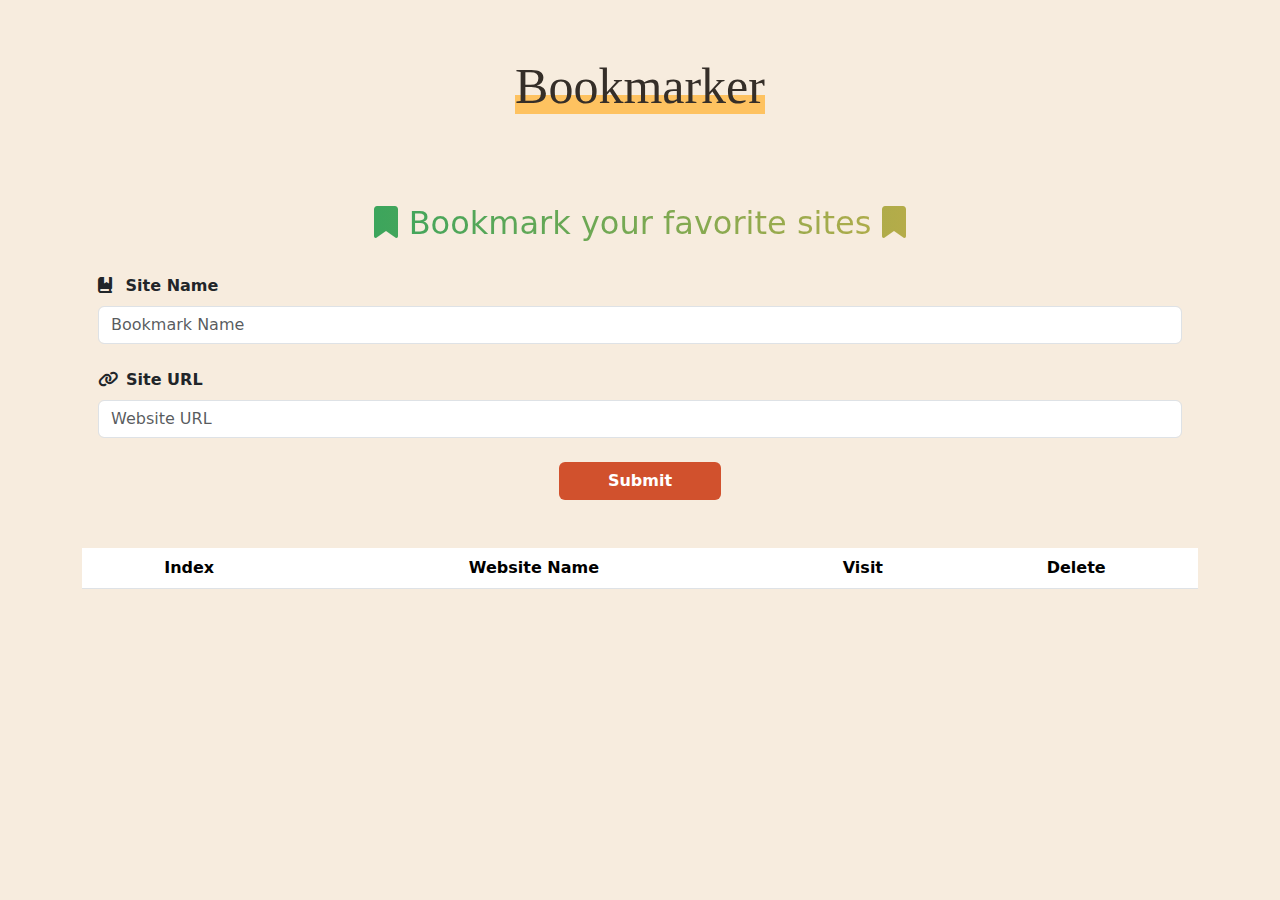
<file: Assiment 10/index.html>
<!DOCTYPE html>
<html lang="en">

<head>
        <meta charset="UTF-8">
        <meta name="viewport" content="width=device-width, initial-scale=1.0">
        <title>Document</title>
        <link rel="stylesheet" href="css/bootstrap.min.css">
        <link rel="stylesheet" href="css/font.css">
        <link rel="stylesheet" href="css/style.css">
        <link rel="stylesheet" href="https://cdnjs.cloudflare.com/ajax/libs/font-awesome/6.6.0/css/all.min.css">
</head>

<body>
        <main class="interface py-5 position-relative">
                <div class="container d-flex flex-column justify-content-center align-items-center">
                        <h1 class="py-2 position-relative">Bookmarker</h1>
                        <div
                                class="bookmark-body w-100 p-3 py-4 mt-5 d-flex flex-column justify-content-center align-items-center gap-4">
                                <h2>
                                        <i class="fa-solid fa-bookmark"></i>
                                        Bookmark your favorite sites
                                        <i class="fa-solid fa-bookmark"></i>
                                </h2>
                                <div class="site-name w-100 d-flex flex-column justify-content-center">
                                        <label for="bookmarkName" class="pb-2 fw-semibold">
                                                <i class="fa-solid fa-book-bookmark pe-2"></i>
                                                Site Name</label>
                                        <input type="text" placeholder="Bookmark Name" oninput="validateForm(this)"
                                                class=" form-control" id="bookmarkName">
                                </div>
                                <div class="site-url w-100 d-flex flex-column justify-content-center">
                                        <label for="bookmarkURL" class="pb-2 fw-semibold">
                                                <i class="fa-solid fa-link pe-2"></i>Site URL</label>
                                        <input oninput="validateForm(this)" type=" url" placeholder="Website URL"
                                                class="form-control" id="bookmarkURL">
                                </div>
                                <button class="btn btn-submit px-5" id="submitBtn" onclick="addLink()">Submit</button>
                        </div>
                        <table class="table mt-4 text-center bg-light">
                                <thead>
                                        <tr>
                                                <th class="text-capitalize">index</th>
                                                <th class="text-capitalize">Website Name</th>
                                                <th class="text-capitalize">Visit</th>
                                                <th class="text-capitalize">Delete</th>
                                        </tr>
                                </thead>
                                <tbody id="tableContent">
                                </tbody>
                        </table>
                </div>
                <div id="overLay"
                        class="box-info position-absolute start-0 top-0 w-100 h-100 d-flex justify-content-center align-items-center d-none">
                        <div class="box-conent bg-white p-4 rounded-2 shadow-lg">
                                <header class="box-header w-100 d-flex justify-content-between align-items-center mb-4">
                                        <div class="circles d-flex">
                                                <span class="rounded-circle me-2 bg-danger"></span>
                                                <span class="rounded-circle me-2 bg-success"></span>
                                                <span class="rounded-circle me-2 bg-warning"></span>
                                        </div>
                                        <button class="btn border-0" onclick="closeBtn()" id="closeBtn">
                                                <i class="fa-solid fa-xmark close fs-3"></i>
                                        </button>
                                </header>
                                <p class="m-0 pb-2">
                                        Site Name or Url is not valid, Please follow the rules below :
                                </p>
                                <ol class="rules list-unstyled m-0">
                                        <li>
                                                <i class="fa-regular fa-circle-right p-2 text-danger"></i>Site name must
                                                contain at least 3 characters
                                        </li>
                                        <li>
                                                <i class="fa-regular fa-circle-right p-2 text-danger"></i>Site URL must be a
                                                valid one
                                        </li>
                                </ol>
                        </div>
                </div>
        </main>
        <script src="js/boot.main.js"></script>
        <script src="js/index.js"></script>
</body>

</html>
</file>
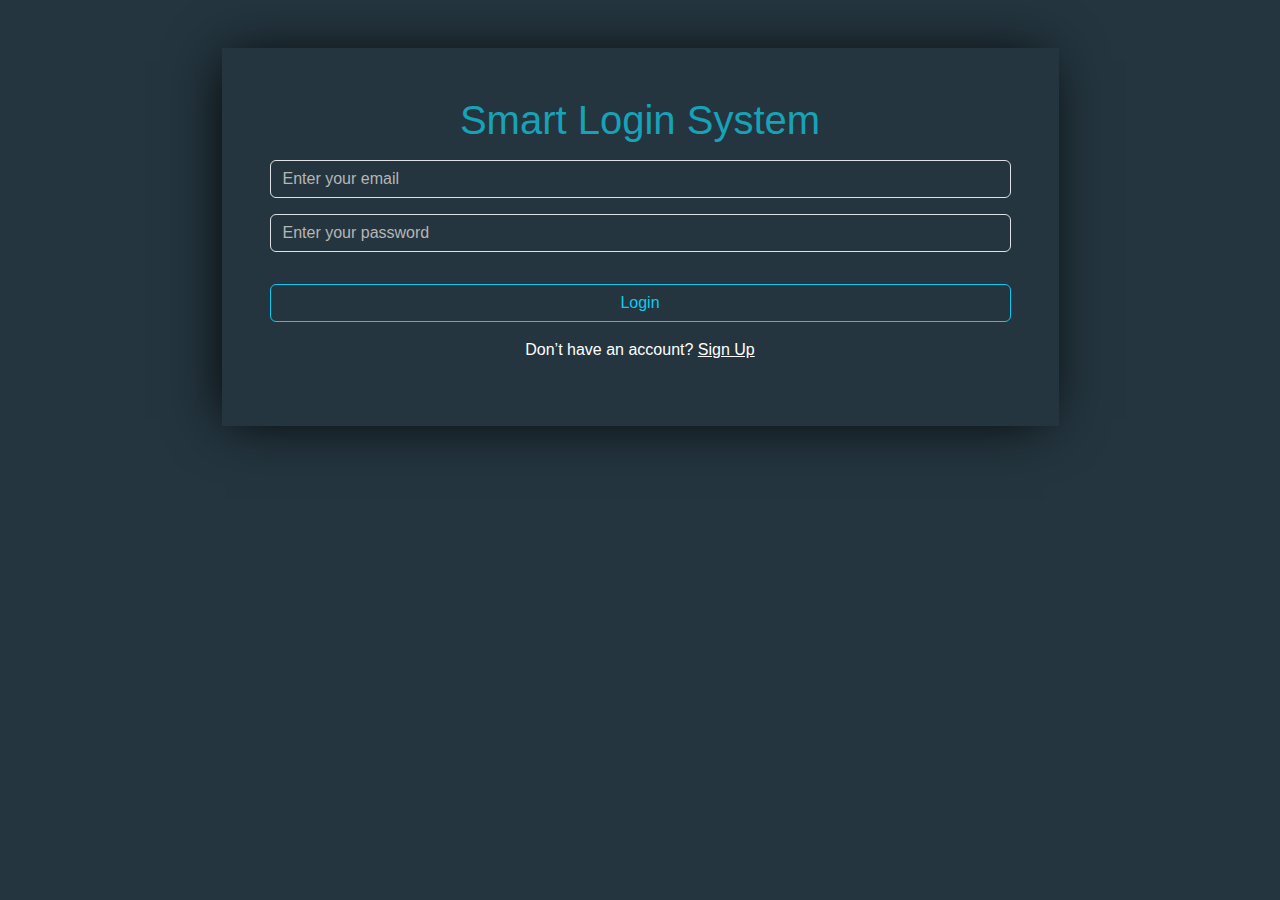
<file: Assiment session 11/index.html>
<!DOCTYPE html>
<html lang="en">

<head>
        <meta charset="UTF-8">
        <meta name="viewport" content="width=device-width, initial-scale=1.0">
        <title>Sign up</title>
        <link rel="stylesheet" href="css/bootstrap.min.css">
        <link rel="stylesheet" href="css/font.css">
        <link rel="stylesheet" href="css/style.css">
        <link rel="stylesheet" href="https://cdnjs.cloudflare.com/ajax/libs/font-awesome/6.6.0/css/all.min.css">
</head>

<body>
        <span class="d-none " id="username"></span>
        <div class="container my-5 text-center ">
                <div class="group m-auto w-75 p-5">
                        <h1>Smart Login System</h1>

                        <input id="signinEmail" class="form-control my-3" placeholder="Enter your email" type="text">
                        <input id="signinPassword" class="form-control my-3" placeholder="Enter your password"
                                type="password">
                        <p id="incorrect"></p>

                        <button onclick="login()" class="btn btn-outline-info w-100 my-3">Login</button>
                        <p class="text-white">Don’t have an account? <a class="text-white" href="signup.html">Sign Up</a>
                        </p>

                </div>
        </div>
  
        <script src="js/boot.main.js"></script>
        <script src="js/index.js"></script>
</body>



</html>
</file>
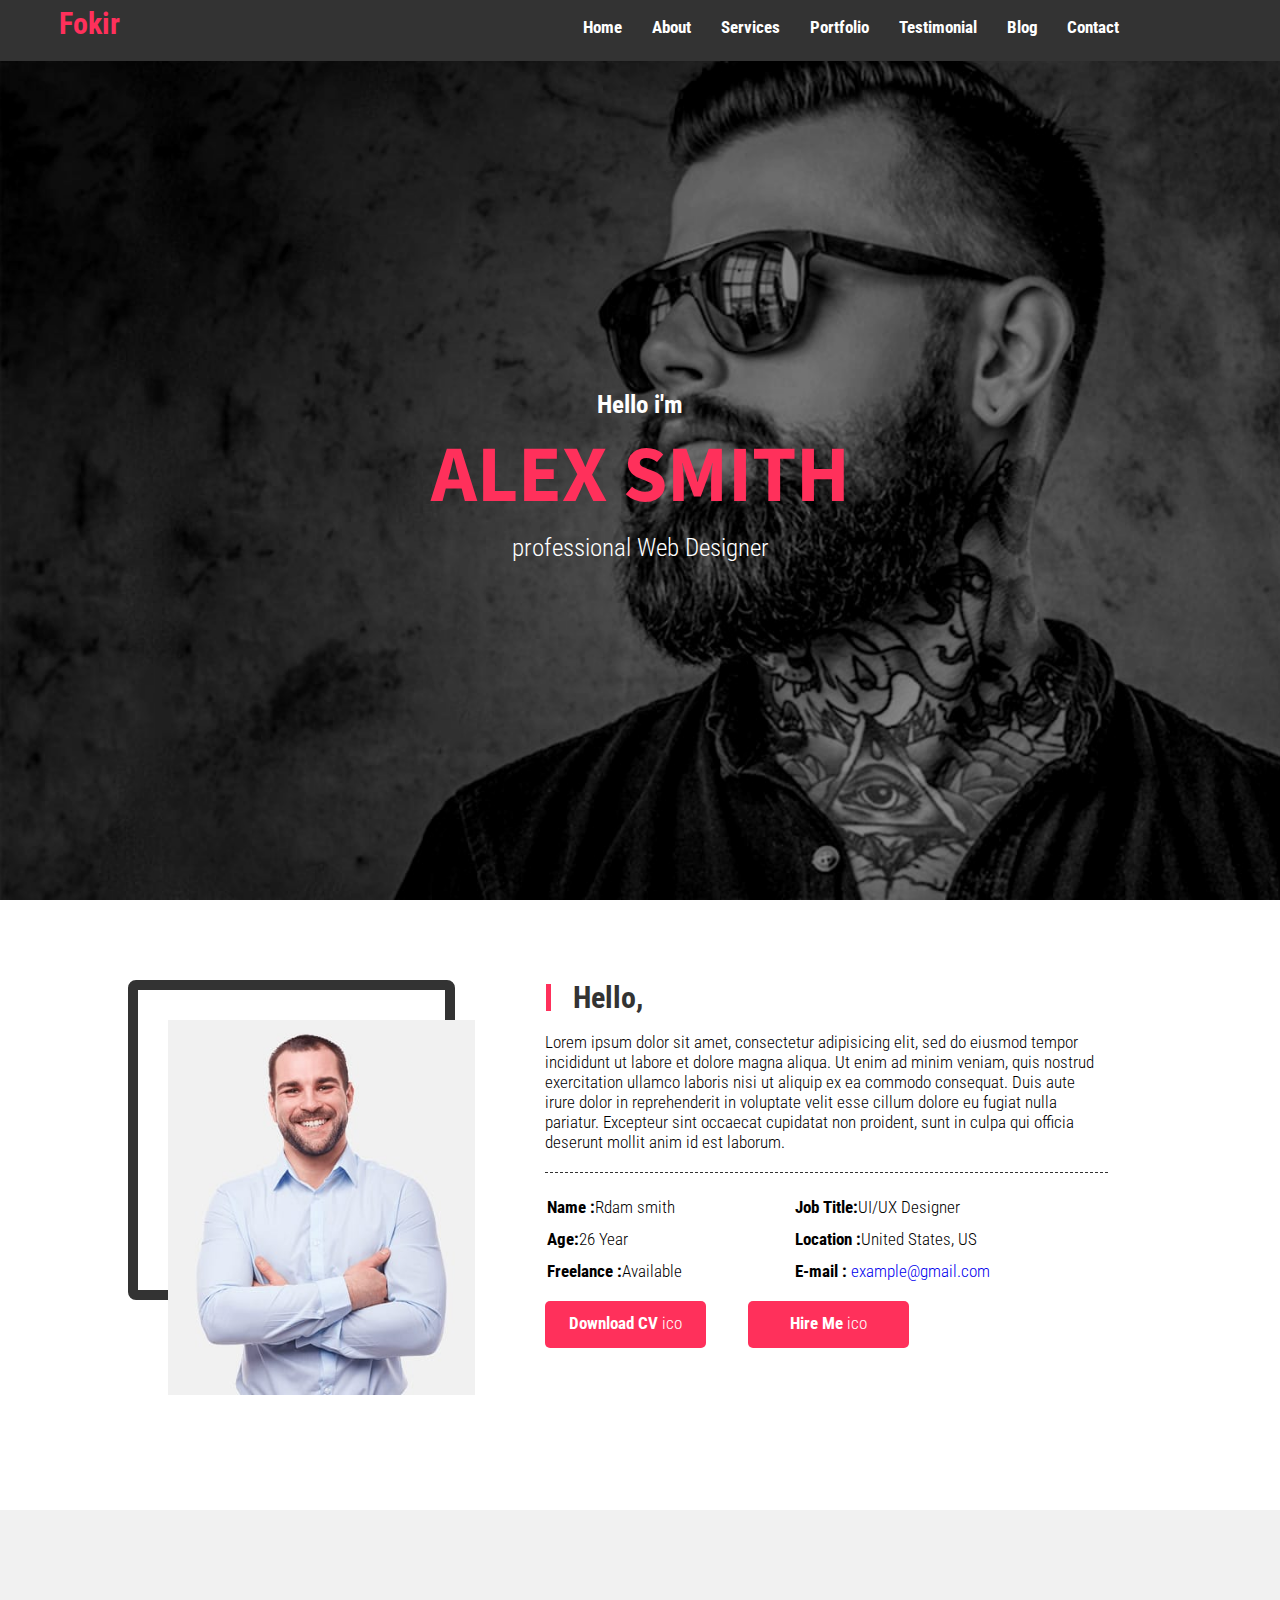
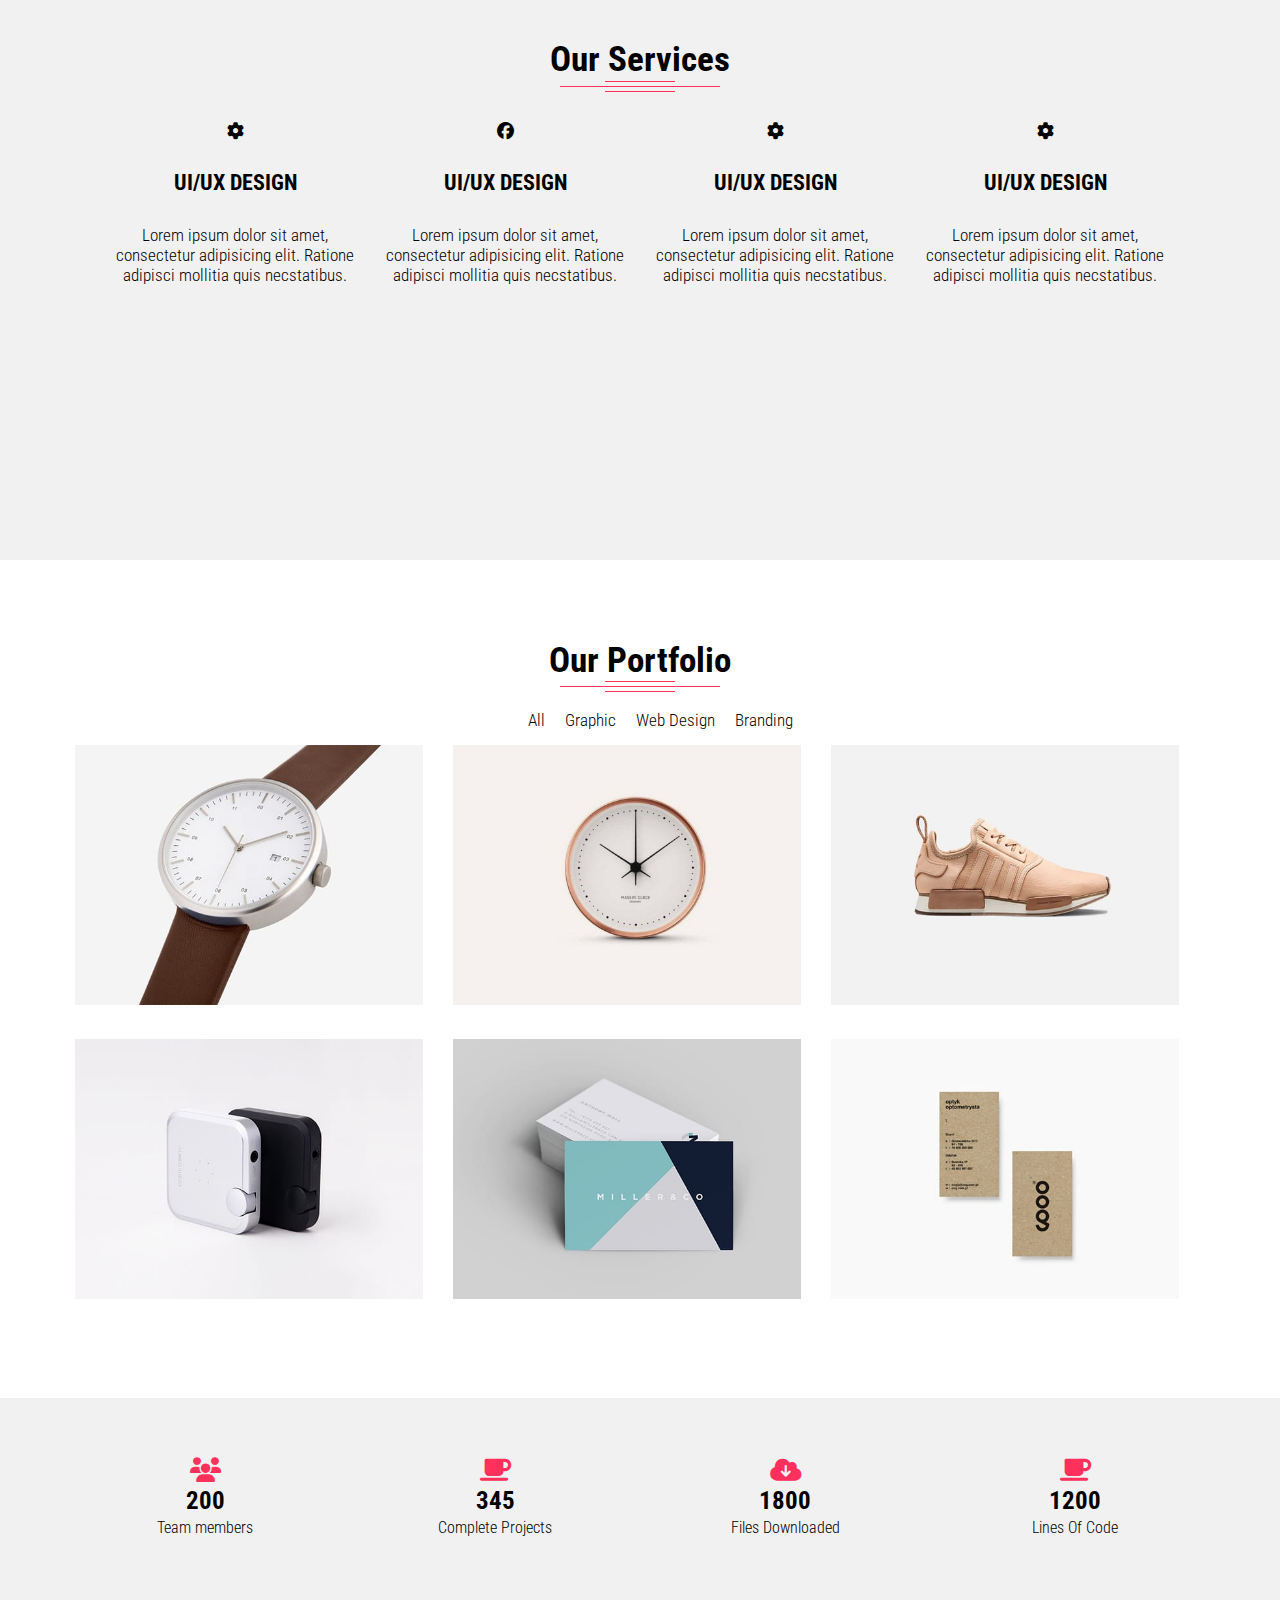
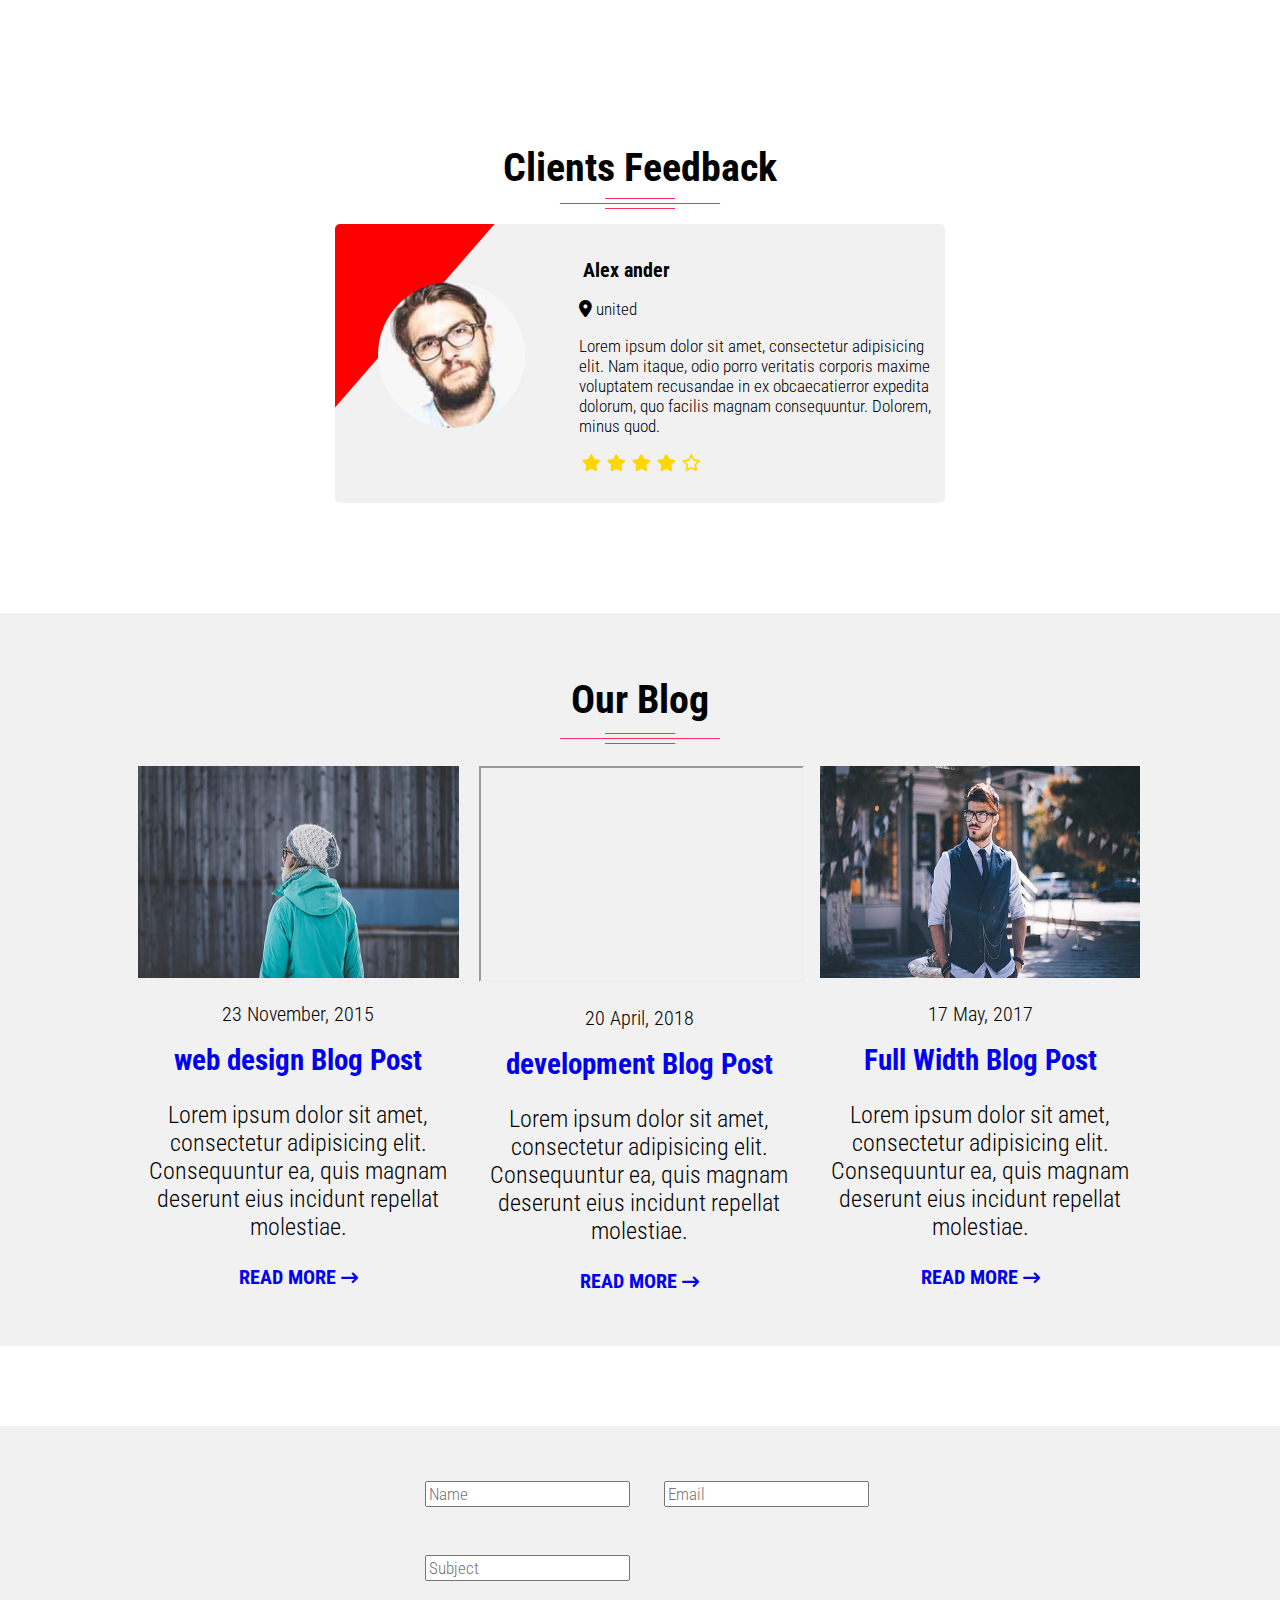
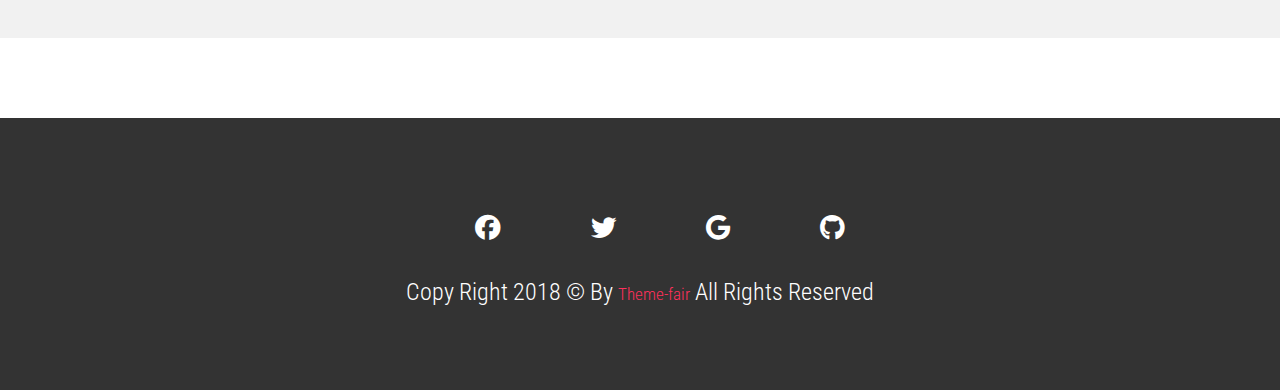
<file: Assiment session three/index.html>
<!DOCTYPE html>
<html lang="en">

<head>
        <!-- font family -->
        <link rel="preconnect" href="https://fonts.googleapis.com">
        <link rel="preconnect" href="https://fonts.gstatic.com" crossorigin>
        <link href="https://fonts.googleapis.com/css2?family=Roboto:ital,wght@0,100;0,300;0,400;0,500;0,700;0,900;1,100;1,300;1,400;1,500;1,700;1,900&family=Source+Sans+3:ital,wght@0,200..900;1,200..900&display=swap"
                rel="stylesheet">
        <!-- ------------------------- -->
        <link rel="preconnect" href="https://fonts.googleapis.com">
        <link rel="preconnect" href="https://fonts.gstatic.com" crossorigin>
        <link href="https://fonts.googleapis.com/css2?family=Roboto+Condensed:ital,wght@0,100..900;1,100..900&display=swap"
                rel="stylesheet">
        <!-- title -->
        <title>Document</title>
        <link rel="stylesheet" href="css/all.min.css">
        <link rel="stylesheet" href="css/style.css">
</head>

<body>
        <header id="home">
                <div class="nav-bar">
                        <div class="continent">

                                <div class="logo">
                                        <h1>
                                                <a href="#">Fokir</a>
                                        </h1>
                                </div>
                                <div class="menu">
                                        <ul>
                                                <li>
                                                        <a href="#home">Home</a>
                                                </li>
                                                <li>
                                                        <a href="#contaner">About</a>
                                                </li>
                                                <li>
                                                        <a href="#Our-Services">Services</a>
                                                </li>
                                                <li>
                                                        <a href="#">Portfolio
                                                        </a>
                                                </li>
                                                <li>
                                                        <a href="#">Testimonial</a>
                                                </li>
                                                <li>
                                                        <a href="#">Blog</a>
                                                </li>
                                                <li>
                                                        <a href="#">Contact</a>
                                                </li>
                                        </ul>

                                </div>
                                <div class="clr"></div>
                        </div>
                </div>
                <div class="home">
                        <div class="over"></div>
                        <div class="content1">
                                <p class="Hello">Hello i'm</p>
                                <h2>ALEX SMITH</h2>
                                <p>professional Web Designer</p>
                        </div>
                </div>
        </header>
        <section>
                <div id="contaner" class="contaner">
                        <div class="profile">
                                <div class="profile-photo">
                                        <div class="name">
                                                <img src="photos/IMG-20240924-WA0001.jpg " alt="">
                                                <div class="overlay"></div>
                                                <div class="socia">
                                                        <i class="fa-brands fa-facebook"></i>
                                                        <i class="fa-brands fa-instagram"></i>
                                                        <i class="fa-brands fa-google"></i>
                                                        <i class="fa-solid fa-x"></i>
                                                </div>
                                        </div>
                                </div>
                        </div>
                        <div class="data">

                                <h3>Hello,</h3>
                                <p class="dashed">
                                        Lorem ipsum dolor sit amet, consectetur adipisicing elit, sed do eiusmod tempor
                                        incididunt ut labore et dolore magna
                                        aliqua. Ut enim ad minim veniam, quis nostrud exercitation ullamco laboris nisi
                                        ut aliquip ex ea commodo consequat. Duis
                                        aute irure dolor in reprehenderit in voluptate velit esse cillum dolore eu
                                        fugiat nulla pariatur. Excepteur sint
                                        occaecat cupidatat non proident, sunt in culpa qui officia deserunt mollit anim
                                        id est laborum.
                                </p>
                                <table>
                                        <tr>
                                                <td><span>Name :</span>Rdam smith</td>
                                                <td><span>Job Title:</span>UI/UX Designer</td>
                                        </tr>
                                        <tr>
                                                <td><span>Age:</span>26 Year</td>
                                                <td><span>Location :</span>United States, US</td>
                                        </tr>
                                        <tr>
                                                <td><span>Freelance :</span>Available</td>
                                                <td><span>E-mail : </span><a href="#">example@gmail.com</a></td>
                                        </tr>
                                </table>
                                <div class="bottons">
                                        <a href="#"> Download CV
                                                <span>ico</span>
                                        </a>
                                        <a href="#"> Hire Me
                                                <span>ico</span>
                                        </a>
                                </div>
                        </div>

                        <div class="clr"></div>
                </div>
        </section>
        <section>
                <div class="contaner2">
                        <h2 class="title-cont" id="Our-Services">Our Services</h2>
                        <div class="Services-items">

                                <div class="item">
                                        <div class="contain">
                                                <i class="fa-solid fa-gear"></i>
                                                <h4>UI/UX DESIGN</h4>
                                                <p>Lorem ipsum dolor sit amet, consectetur adipisicing elit. Ratione
                                                        adipisci
                                                        mollitia quis necstatibus.</p>
                                        </div>
                                </div>
                                <div class="item">
                                        <div class="contain">
                                                <i class="fa-brands fa-facebook"></i>
                                                <h4>UI/UX DESIGN</h4>
                                                <p>Lorem ipsum dolor sit amet, consectetur adipisicing elit. Ratione
                                                        adipisci
                                                        mollitia quis necstatibus.</p>
                                        </div>
                                </div>
                                <div class="item">
                                        <div class="contain">
                                                <i class="fa-solid fa-gear"></i>
                                                <h4>UI/UX DESIGN</h4>
                                                <p>Lorem ipsum dolor sit amet, consectetur adipisicing elit. Ratione
                                                        adipisci
                                                        mollitia quis necstatibus.</p>
                                        </div><i></i>
                                </div>
                                <div class="item">
                                        <div class="contain">
                                                <i class="fa-solid fa-gear"></i>
                                                <h4>UI/UX DESIGN</h4>
                                                <p>Lorem ipsum dolor sit amet, consectetur adipisicing elit. Ratione
                                                        adipisci
                                                        mollitia quis necstatibus.</p>
                                        </div><i></i>
                                </div>
                        </div>
                </div>
        </section>
        <section1>

                <div class="contaner4">
                        <div class="row1">

                                <div class="section-titletext-center">
                                        <h2>Our Portfolio</h2>

                                </div>
                                <div class="lists2">
                                        <ul>
                                                <li><a href="#">All</a></li>
                                                <li><a href="#">Graphic</a></li>
                                                <li><a href="#">Web Design</a></li>
                                                <li><a href="#">Branding</a></li>

                                        </ul>
                                        <div class="clr"></div>
                                </div>



                                <div class="items">
                                        <div class="item3">
                                                <div class="cr">
                                                        <img src="photos/IMG-20240924-WA0005.jpg" alt="">
                                                        <div class="overl"></div>
                                                </div>

                                        </div>


                                        <div class="item3">
                                                <div class="cr">
                                                        <img src="photos/IMG-20240924-WA0006.jpg" alt="">
                                                        <div class="overl"></div>
                                                </div>

                                        </div>
                                        <div class="item3">
                                                <div class="cr">
                                                        <img src="photos/IMG-20240924-WA0007.jpg" alt="">
                                                        <div class="overl"></div>
                                                </div>

                                        </div>
                                        <div class="item3">
                                                <div class="cr">
                                                        <img src="photos/IMG-20240924-WA0010.jpg" alt="">
                                                        <div class="overl"></div>
                                                </div>

                                        </div>
                                        <div class="item3">
                                                <div class="cr">
                                                        <img src="photos/IMG-20240924-WA0011.jpg" alt="">
                                                        <div class="overl"></div>
                                                </div>

                                        </div>
                                        <div class="item3">
                                                <div class="cr">
                                                        <img src="photos/IMG-20240924-WA0002.jpg" alt="">
                                                        <div class="overl"></div>
                                                </div>

                                        </div>
                                        <div class="clr"></div>
                                </div>
                        </div>
                </div>
        </section1>
        <section class="fun-facts-area">
                <div class="container">
                        <div class="row">
                                <div class="col-md-3 ">
                                        <div class="single-fun-facts">
                                                <div class="facts-icon">
                                                        <i class="fa fa-users"></i>
                                                </div>
                                                <div class="single-counter">
                                                        <h3 class="counter">200</h3>
                                                        <h5>Team members</h5>
                                                </div>
                                        </div>
                                </div>
                                <div class="col-md-3 ">
                                        <div class="single-fun-facts">
                                                <div class="facts-icon">
                                                        <i class="fa fa-coffee"></i>
                                                </div>
                                                <div class="single-counter">
                                                        <h3 class="counter">345</h3>
                                                        <h5>Complete Projects</h5>
                                                </div>
                                        </div>
                                </div>
                                <div class="col-md-3">
                                        <div class="single-fun-facts">
                                                <div class="facts-icon">
                                                        <i class="fa fa-cloud-download"></i>
                                                </div>
                                                <div class="single-counter">
                                                        <h3 class="counter">1800</h3>
                                                        <h5>Files Downloaded</h5>
                                                </div>
                                        </div>
                                </div>
                                <div class="col-md-3">
                                        <div class="single-fun-facts">
                                                <div class="facts-icon">
                                                        <i class="fa fa-coffee"></i>
                                                </div>
                                                <div class="single-counter">
                                                        <h3 class="counter">1200</h3>
                                                        <h5>Lines Of Code</h5>
                                                </div>
                                        </div>
                                </div>
                                <div class="clr"></div>
                        </div><!--/.row-->
                </div><!--/.container-->
        </section>
        <section id="Clients_Feedback" class="Clients_Feedback">
                <div class="owl-title">
                        <h2>Clients Feedback</h2>
                </div>
                <div class="owl-stage">
                        <div class="owl-item">
                                <div class="sqwar"></div>
                                <div class="owl-photo">
                                        <img src="photos/IMG-20240924-WA0004.jpg" alt="">
                                </div>
                                <div class="owl-topic">
                                        <h3>Alex ander</h3>
                                        <p> <i class="fa-solid fa-location-dot"></i></i> united</p>
                                        <p>
                                                Lorem ipsum dolor sit amet, consectetur adipisicing elit. Nam itaque,
                                                odio porro veritatis corporis maxime voluptatem recusandae in ex
                                                obcaecatierror expedita dolorum, quo facilis magnam consequuntur.
                                                Dolorem, minus quod.
                                        </p>
                                        <div class="owl-stars">
                                                <i class="fa-solid fa-star"></i><i class="fa-solid fa-star"></i><i
                                                        class="fa-solid fa-star"></i><i class="fa-solid fa-star"></i><i
                                                        class="fa-regular fa-star"></i>
                                        </div>
                                        <div class="clr"></div>
                                </div>
                        </div>
                </div>
        </section>
        <section>
                <div class="blog-area">
                        <div class="container">
                                <div id="our-blog" class="section-title ">
                                        <h2>Our Blog</h2>
                                </div>
                        </div>
                        <div class="row">
                                <div class="blog-cont ">
                                        <div class="single-blog">
                                                <div class="post-thumbnail">
                                                        <a href="blog-details.html"><img
                                                                        src="photos/IMG-20240924-WA0008.jpg" alt=""></a>
                                                </div>
                                                <div class="post-content">
                                                        <div class="post-meta"> 23 November, 2015</div>
                                                        <h3><a href="#">web design Blog Post</a></h3>
                                                        <p>Lorem ipsum dolor sit amet, consectetur adipisicing elit.
                                                                Consequuntur ea, quis magnam deserunt eius incidunt
                                                                repellat molestiae.</p>
                                                        <div class="post-read">
                                                                <a href="blog-details.html">READ MORE <i
                                                                                class="fa fa-long-arrow-right"></i></a>
                                                        </div>
                                                </div>
                                        </div>
                                </div>
                                <div class="blog-cont  ">
                                        <div class="single-blog">
                                                <div class="post-thumbnail ">
                                                        <iframe width="1778" height="1000" allowfullscreen=""
                                                                allow="autoplay; encrypted-media"
                                                                src="https://www.youtube.com/embed/uVju5--RqtY?feature=oembed"></iframe>
                                                </div>
                                                <div class="post-content">
                                                        <div class="post-meta"> 20 April, 2018</div>
                                                        <h3><a href="blog-details.html">development Blog Post</a></h3>
                                                        <p>Lorem ipsum dolor sit amet, consectetur adipisicing elit.
                                                                Consequuntur ea, quis magnam deserunt eius incidunt
                                                                repellat molestiae.</p>
                                                        <div class="post-read">
                                                                <a href="blog-details.html">READ MORE <i
                                                                                class="fa fa-long-arrow-right"></i></a>
                                                        </div>
                                                </div>
                                        </div>
                                </div>
                                <div class="blog-cont ">
                                        <div class="single-blog">
                                                <div class="post-thumbnail">
                                                        <a href="blog-details.html"><img
                                                                        src="photos/IMG-20240924-WA0009.jpg" alt=""></a>
                                                </div>
                                                <div class="post-content">
                                                        <div class="post-meta"> 17 May, 2017</div>
                                                        <h3><a href="blog-details.html">Full Width Blog Post</a></h3>
                                                        <p>Lorem ipsum dolor sit amet, consectetur adipisicing elit.
                                                                Consequuntur ea, quis magnam deserunt eius incidunt
                                                                repellat molestiae.</p>
                                                        <div class="post-read">
                                                                <a href="blog-details.html">READ MORE <i
                                                                                class="fa fa-long-arrow-right"></i></a>
                                                        </div>
                                                </div>
                                        </div>
                                </div>
                                <div class="clr"></div>
                        </div>
                </div>
        </section>
        <section>
                <div class="row-contact">
                        <div class="contact-from">
                                <form>
                                        <div class="table_form">
                                                <table>
                                                        <tr>
                                                                <td>
                                                                        <input type="text" required="required"
                                                                                placeholder="Name" class="form-control"
                                                                                name="name" id="form_name">
                                                                </td>


                                                                <td>
                                                                        <input type="email" required="required"
                                                                                placeholder="Email" class="form-control"
                                                                                name="email" id="form_email">
                                                                </td>
                                                        </tr>
                                                        <tr>
                                                                <td colspan="1"><input type="text" required="required"
                                                                                placeholder="Subject"
                                                                                class="form-control" name="Subject"
                                                                                id="form_Subject"></td>
                                                        </tr>
                                                        <tr></tr>
                                                </table>
                                        </div>
                                </form>
                        </div>
                </div>
        </section>
        <footer class="footer-area">
                <div class="container">
                        <div class="row">
                                <div class="col-md-12">
                                        <div class="footer-social-icon">
                                                <ul>
                                                        <li><a href="#"><i class="fa-brands fa-facebook"></i></a></li>
                                                        <li><a href="#"><i class="fa-brands fa-twitter"></i></a></li>
                                                        <li><a href="#"><i class="fa-brands fa-google"></i></a></li>
                                                        <li><a href="#"><i class="fa-brands fa-github"></i></a></li>
                                                        <div class="clr"></div>
                                                </ul>
                                        </div>
                                        <p class="copy-right">Copy Right 2018 © By <a href="#">Theme-fair</a> All Rights
                                                Reserved</p>
                                </div>
                        </div><!--/.row-->
                </div><!--/.container-->
        </footer>
</body>

</html>
</file>
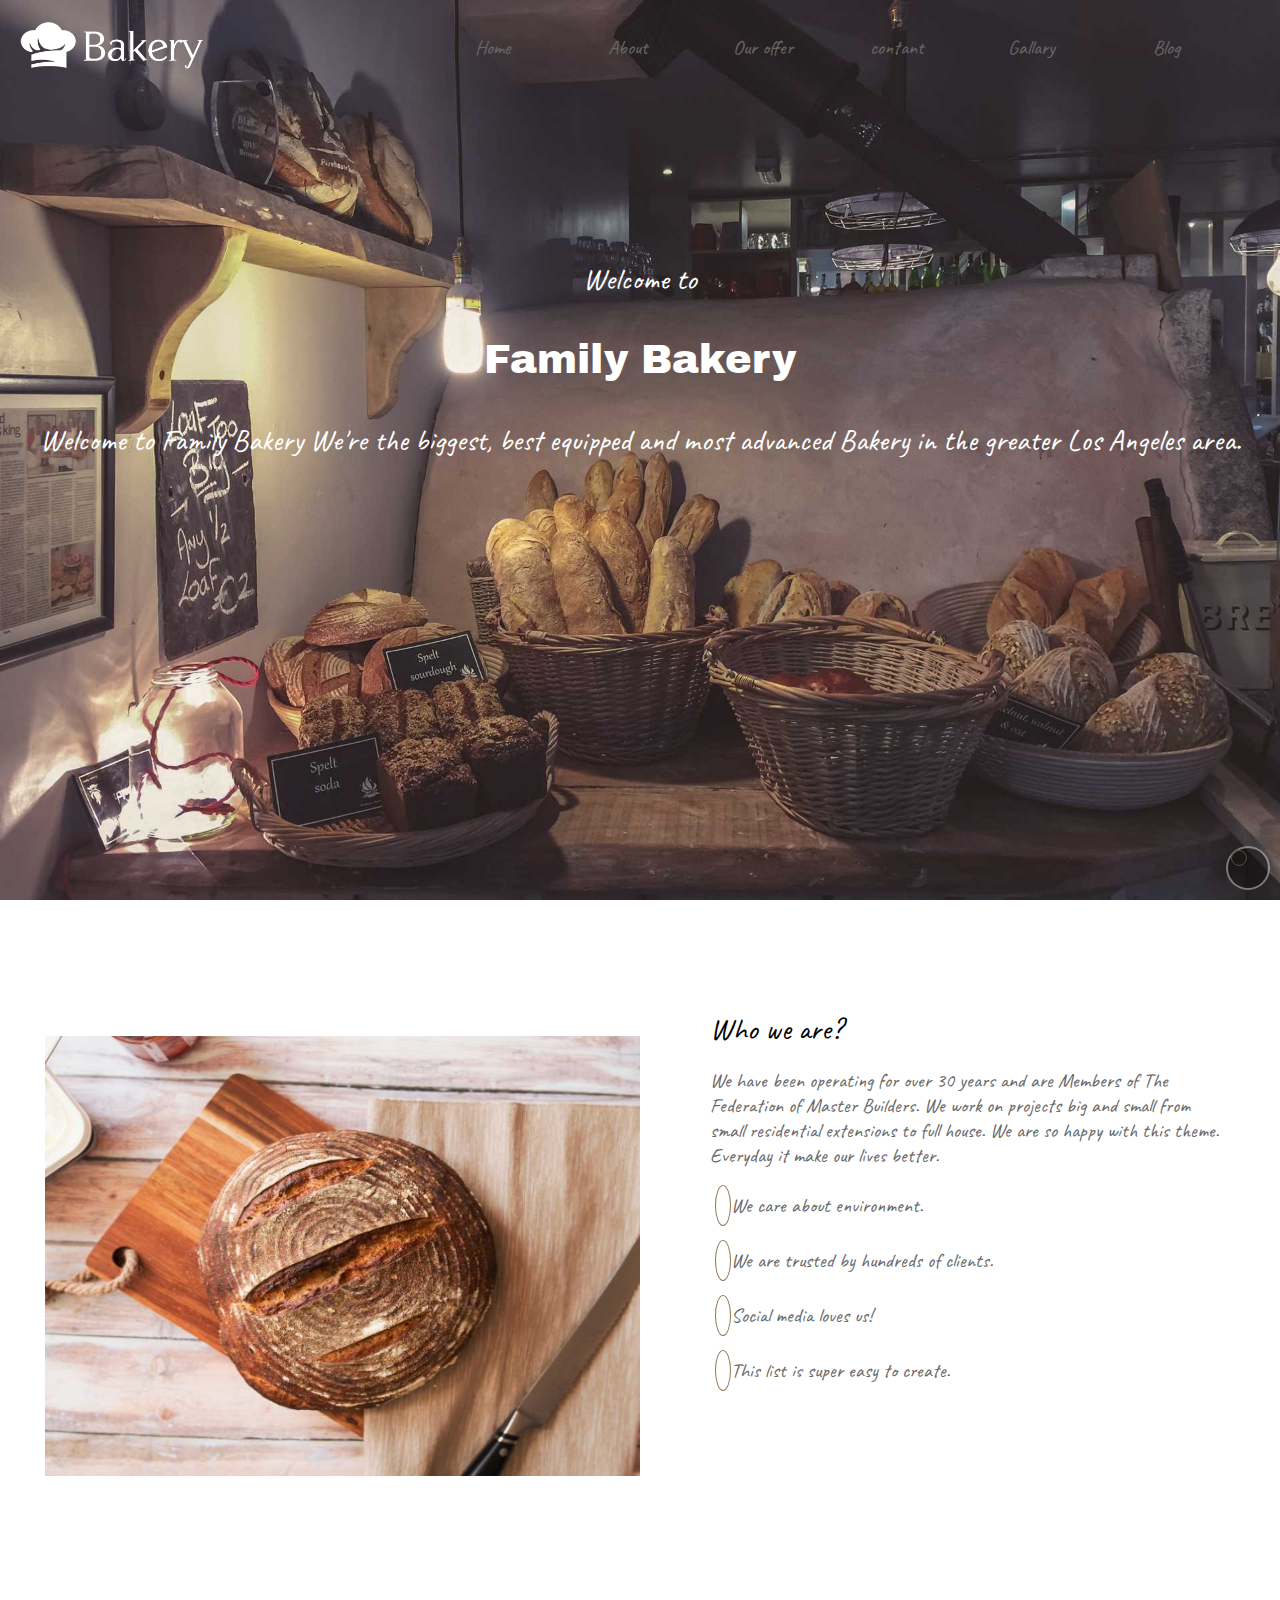
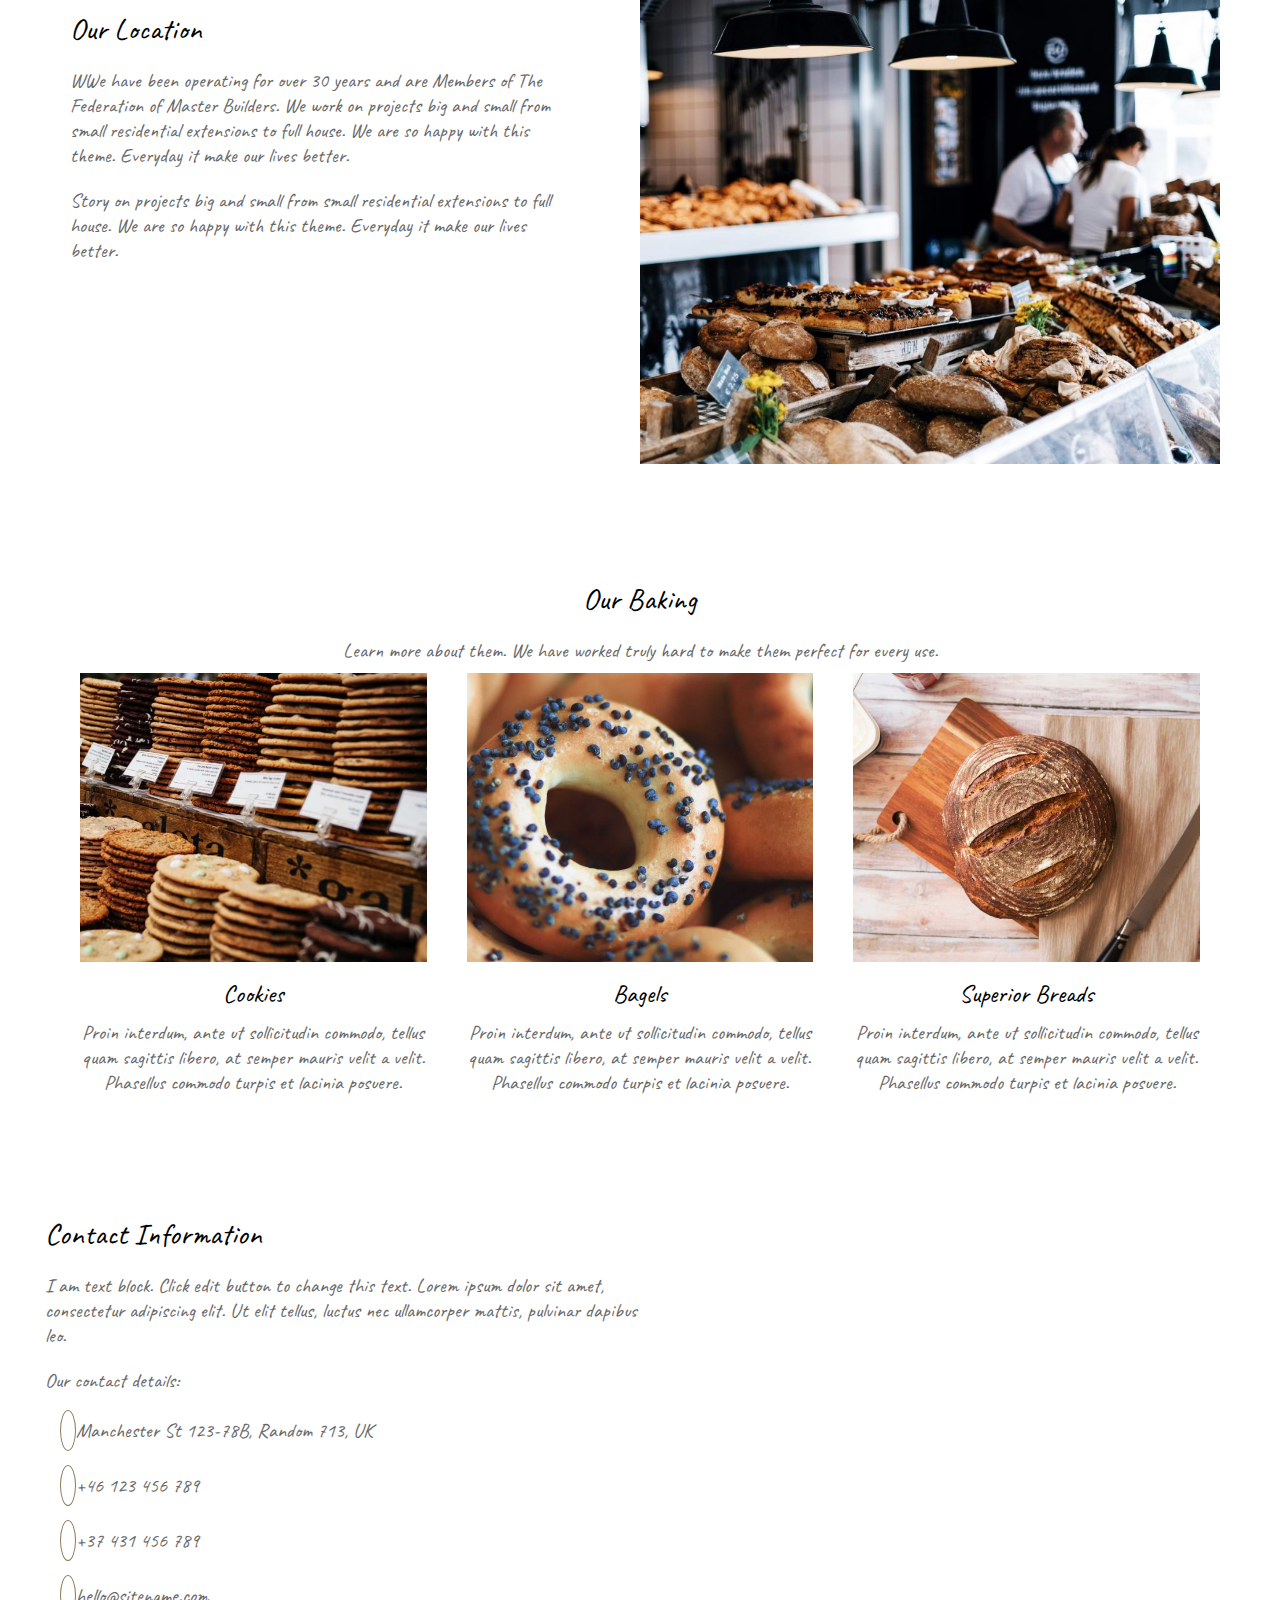
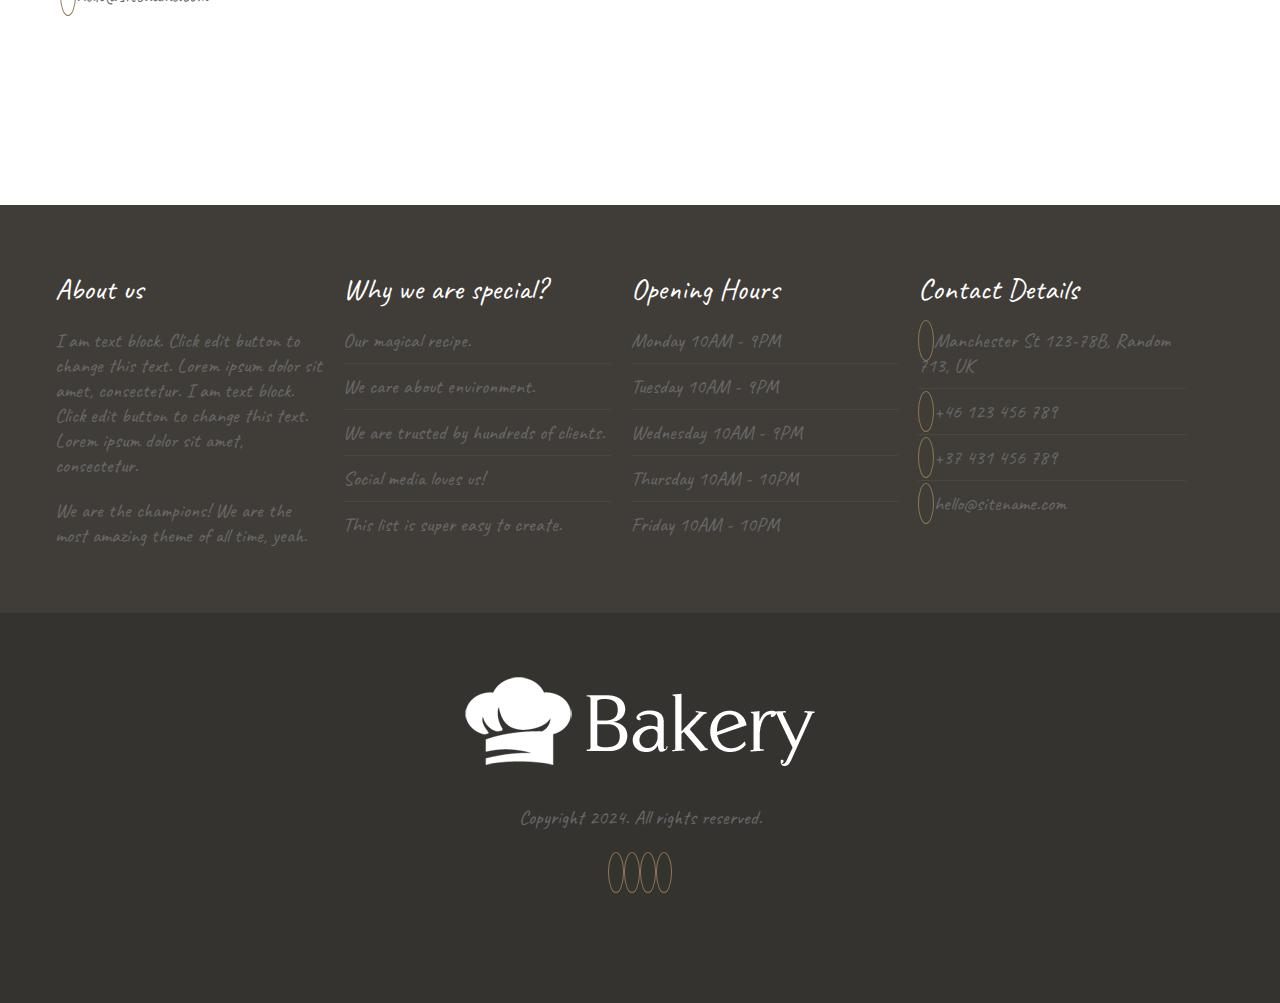
<file: Assiment session two/index.html>
<!DOCTYPE html>
<html lang="en">

<head>
        <link rel="preconnect" href="https://fonts.googleapis.com">
        <link rel="preconnect" href="https://fonts.gstatic.com" crossorigin>
        <link href="https://fonts.googleapis.com/css2?family=Archivo+Black&family=Bebas+Neue&family=Caveat:wght@400..700&display=swap"
                rel="stylesheet">
        <link rel="preconnect" href="https://fonts.googleapis.com">
        <link rel="preconnect" href="https://fonts.gstatic.com" crossorigin>
        <link href="https://fonts.googleapis.com/css2?family=Bebas+Neue&family=Caveat:wght@400..700&display=swap"
                rel="stylesheet">

        <link rel="stylesheet" href="https://cdnjs.cloudflare.com/ajax/libs/font-awesome/6.6.0/css/all.min.css"
                integrity="sha512-Kc323vGBEqzTmouAECnVceyQqyqdsSiqLQISBL29aUW4U/M7pSPA/gEUZQqv1cwx4OnYxTxve5UMg5GT6L4JJg=="
                crossorigin="anonymous" referrerpolicy="no-referrer" />
        <link rel="stylesheet" href="style.css">
        <title>Bakery</title>
</head>

<body>
        <a href="#" id="scrollup" class="scrollup" style="display: block;"><i class="fa fa-angle-up"></i></a>
        <div class="header">
                <div class="nav-bar" id="top">
                        <div class="logo">
                                <a href="#"><img src="photos/bakery-light-1.png" alt=""></a>
                        </div>
                        <div class="main-list">
                                <ul>


                                        <a href="#">
                                                <li>Blog</li>
                                        </a>
                                        <a href="#">
                                                <li>Gallary</li>
                                        </a>
                                        <a href="#">
                                                <li>contant</li>
                                        </a>
                                        <a href="#">
                                                <li>Our offer</li>
                                        </a>
                                        <a href="#">
                                                <li>About</li>
                                        </a><a href="#">
                                                <li>Home</li>
                                        </a>

                                </ul>
                                <div class="clr"></div>
                        </div>
                </div>
                <div class="main-containt">
                        <div class="main-text">
                                <p>Welcome to</p>
                                <h1>Family Bakery</h1>
                                <p>
                                        Welcome to Family Bakery We're the biggest, best equipped and most advanced
                                        Bakery in
                                        the greater Los Angeles area.
                                </p>
                        </div>
                </div>
        </div>
        <div class="Who-we-are">
                <div class="ph-section-one">
                        <img src="photos/IMG-20240915-WA0004.jpg" alt="">
                </div>
                <div class="topic-section-one">
                        <div class="topic">
                                <h3>Who we are?</h3>
                                <p>
                                        We have been operating for over 30 years and are Members of The Federation of
                                        Master
                                        Builders. We work on projects big
                                        and small from small residential extensions to full house. We are so happy with
                                        this
                                        theme. Everyday it make our lives
                                        better.
                                </p>
                        </div>
                        <div class="topic-icon">
                                <ul>
                                        <li>
                                                <i class="fa-solid fa-cube"></i> <span>We care about environment.</span>
                                        </li>
                                        <li>
                                                <i class="fa-solid fa-copy"></i> <span>We are trusted by hundreds of
                                                        clients.</span>
                                        </li>
                                        <li>
                                                <i class="fa-regular fa-font-awesome"></i> <span>Social media loves
                                                        us!</span>
                                        </li>
                                        <li>
                                                <i class="fa-solid fa-splotch"></i> <span>This list is super easy to
                                                        create.</span>
                                        </li>
                                </ul>


                        </div>

                </div>
                <div class="clr"></div>

        </div>
        <!-- ========================================================== -->
        <div class="Our-Location">
                <div class="ph-section-two">
                        <img src="photos/IMG-20240915-WA0009.jpg" alt="">
                </div>
                <div class="topic-section-two">
                        <div class="topic">
                                <h3>Our Location</h3>
                                <p>
                                        WWe have been operating for over 30 years and are Members of The Federation of
                                        Master Builders. We work on projects big
                                        and small from small residential extensions to full house. We are so happy with
                                        this theme. Everyday it make our lives
                                        better.
                                </p>
                                <p>
                                        Story on projects big and small from small residential extensions to full house.
                                        We
                                        are so happy with this theme.
                                        Everyday it make our lives better.
                                </p>
                        </div>


                </div>
                <div class="clr"></div>

        </div>
        <div class="Our-Baking">
                <h3>Our Baking</h3>
                <p>Learn more about them. We have worked truly hard to make them perfect for every use.</p>
                <div class="items">
                        <div class="item"><img src="photos/IMG-20240915-WA0005.jpg" alt="test">
                                <h4>Cookies
                                </h4>
                                <p>
                                        Proin interdum, ante ut sollicitudin commodo, tellus quam sagittis libero, at
                                        semper mauris velit a velit. Phasellus
                                        commodo turpis et lacinia posuere.
                                </p>
                        </div>
                        <div class="item"><img src="photos/IMG-20240915-WA0008.jpg" alt="test">
                                <h4>Bagels</h4>
                                <p>
                                        Proin interdum, ante ut sollicitudin commodo, tellus quam sagittis libero, at
                                        semper mauris velit a velit. Phasellus
                                        commodo turpis et lacinia posuere.
                                </p>
                        </div>
                        <div class="item"><img src="photos/IMG-20240915-WA0004.jpg" alt="test">
                                <h4>Superior Breads</h4>
                                <p>
                                        Proin interdum, ante ut sollicitudin commodo, tellus quam sagittis libero, at
                                        semper
                                        mauris velit a velit. Phasellus
                                        commodo turpis et lacinia posuere.
                                </p>
                        </div>
                        <div class="clr"></div>
                </div>
        </div>
        <div class="Contact-Information">
                <div class="Contact-Information-topic">
                        <h3>Contact Information</h3>
                        <p>
                                I am text block. Click edit button to change this text. Lorem ipsum dolor sit amet,
                                consectetur adipiscing elit. Ut elit
                                tellus, luctus nec ullamcorper mattis, pulvinar dapibus leo.
                        </p>

                        <p>Our contact details:</p>
                        <div class="topic-icon">
                                <ul>
                                        <li>
                                                <i class="fa-solid fa-map"></i> <span>Manchester St 123-78B, Random 713,
                                                        UK</span>
                                        </li>
                                        <li>
                                                <i class="fa-solid fa-phone"></i> <span>+46 123 456 789</span>
                                        </li>
                                        <li>
                                                <i class="fa-solid fa-headphones-simple"></i> <span>+37 431 456
                                                        789</span>
                                        </li>
                                        <li>
                                                <i class="fa-solid fa-envelope"></i> <span>hello@sitename.com
                                                </span>
                                        </li>
                                </ul>


                        </div>
                        <div class="clr"></div>
                </div>
                <div class="i-frame">
                        <iframe src="https://www.google.com/maps" title="Iframe Example"></iframe>
                        <div class="clr"></div>
                        <!-- <div class="clr"></div> -->
                </div>
                <div class="clr"></div>
        </div>
        <!-- ====================================================== -->
        <div class="end">
                <div class="about-us">
                        <h3>About us</h3>
                        <p>I am text block. Click edit button to change this text. Lorem ipsum dolor sit amet,
                                consectetur. I am text block. Click
                                edit button to change this text. Lorem ipsum dolor sit amet, consectetur.</p>
                        <p>We are the champions! We are the most amazing theme of all time, yeah.</p>
                </div>
                <div class="Why-we-are-special">
                        <h3>Why we are special?</h3>
                        <ul>
                                <li>Our magical recipe.</li>
                                <li>We care about environment.</li>
                                <li>We are trusted by hundreds of clients.</li>
                                <li>Social media loves us!</li>
                                <li id="no-border1">This list is super easy to create.</li>
                        </ul>
                </div>
                <div class="Opening-Hours">
                        <h3>Opening Hours</h3>
                        <ul>
                                <li>Monday 10AM - 9PM</li>
                                <li>Tuesday 10AM - 9PM</li>
                                <li>Wednesday 10AM - 9PM</li>
                                <li>Thursday 10AM - 10PM</li>
                                <li id="no-border2">Friday 10AM - 10PM</li>
                        </ul>
                </div>
                <div class="Contact-Details">
                        <h3>Contact Details</h3>
                        <ul>
                                <li>
                                        <i class="fa-solid fa-map"></i> <span>Manchester St 123-78B, Random 713,
                                                UK</span>
                                </li>
                                <li>
                                        <i class="fa-solid fa-phone"></i> <span>+46 123 456 789</span>
                                </li>
                                <li>
                                        <i class="fa-solid fa-headphones-simple"></i> <span>+37 431 456
                                                789</span>
                                </li>
                                <li id="no-border3">
                                        <i class="fa-solid fa-envelope"></i> <span>hello@sitename.com
                                        </span>
                                </li>
                        </ul>
                </div>
                <div class="clr"></div>
        </div>
        <!-- =================================== footer =========================================== -->
        <footer>
                <div class="container">
                        <div class="footer-imge">
                                <img src="photos/bakery-light-1.png" alt="">
                        </div>
                        <div class="col-md-12">
                                <p class="copyright">
                                        Copyright 2024. All rights reserved. </p>
                        </div>
                        <div class="vntd-social-icons">
                                <a href="#" class="social icon-facebook" target="_blank">
                                        <i class="fa-brands fa-facebook"></i>
                                </a>
                                <a href="#" class="social icon-google-plus" target="_blank">
                                        <i class="fa-brands fa-google"></i>
                                </a>
                                <a href="#" class="social icon-linkedin" target="_blank">
                                        <i class="fa-brands fa-linkedin"></i>
                                </a>
                                <a href="#" class="social icon-twitter" target="_blank">
                                        <i class="fa-brands fa-twitter"></i>
                                </a>
                        </div>
                </div>
        </footer>

</body>

</html>
</file>
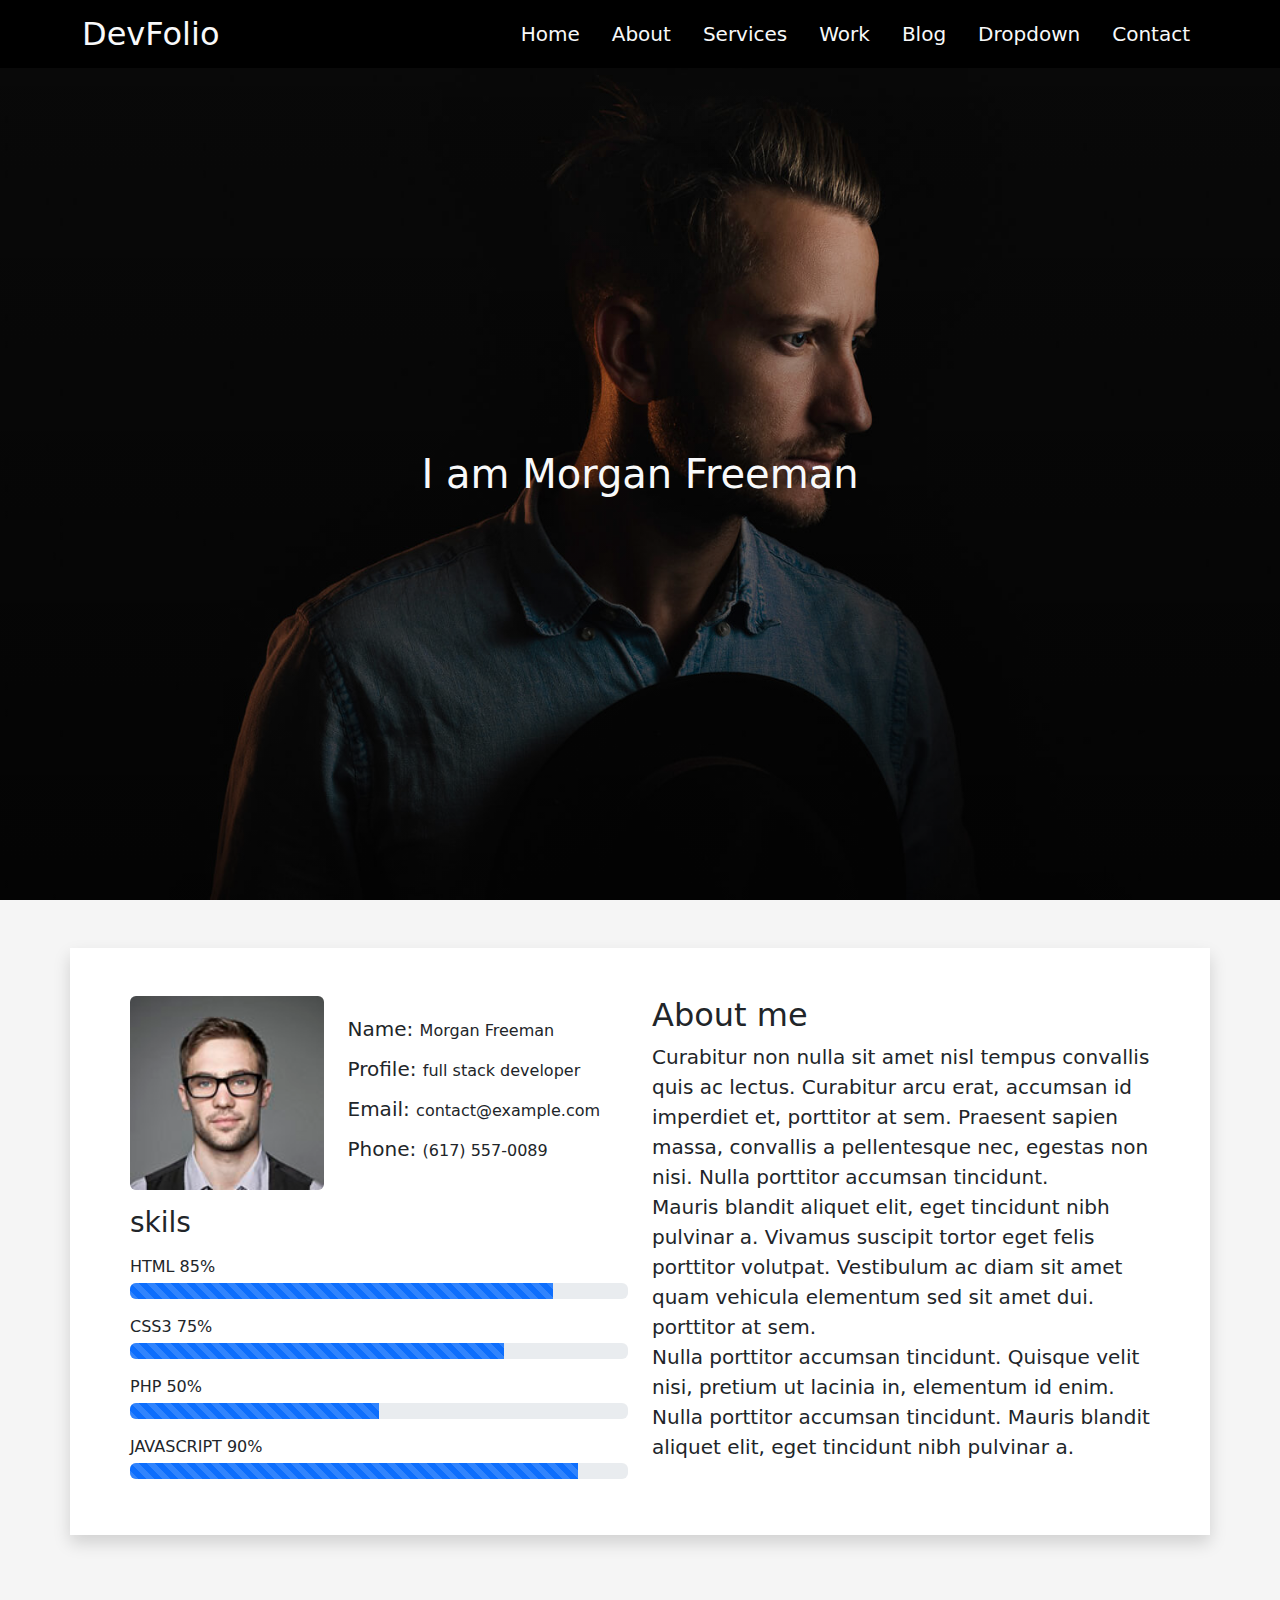
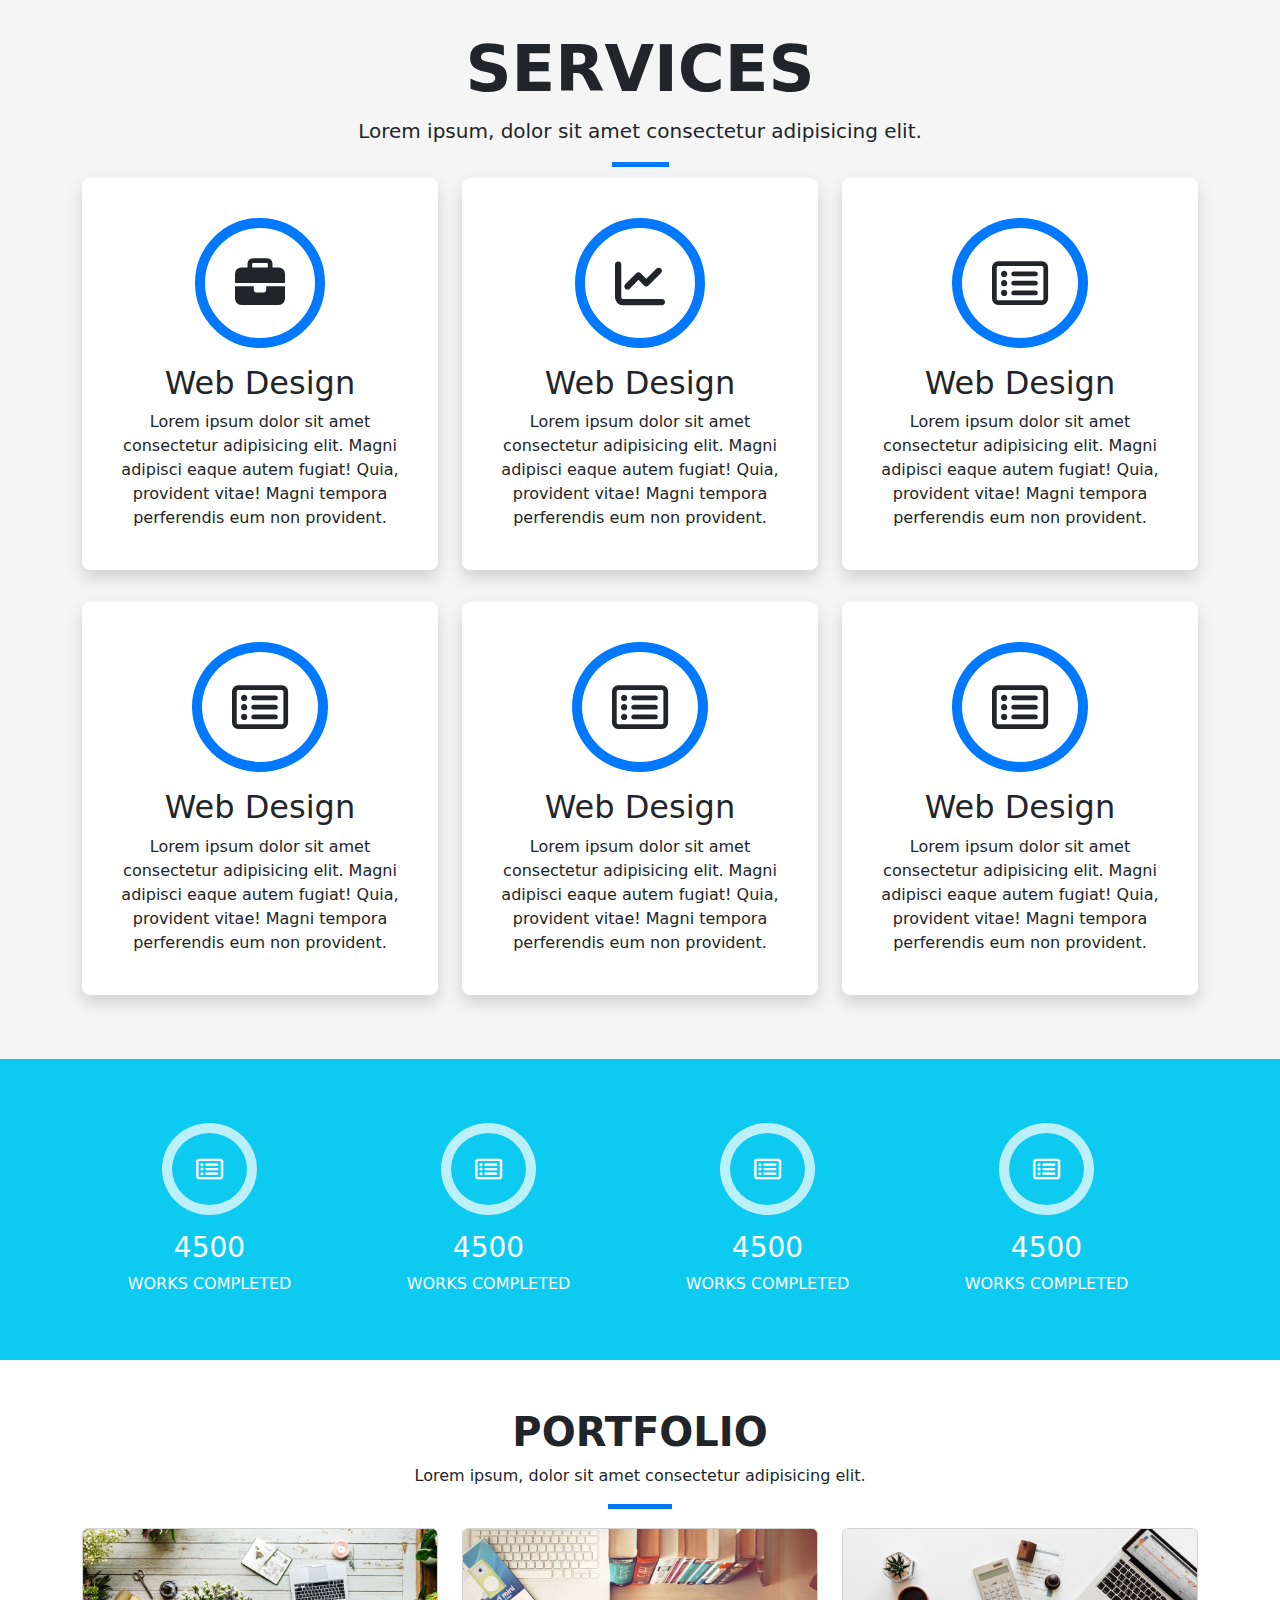
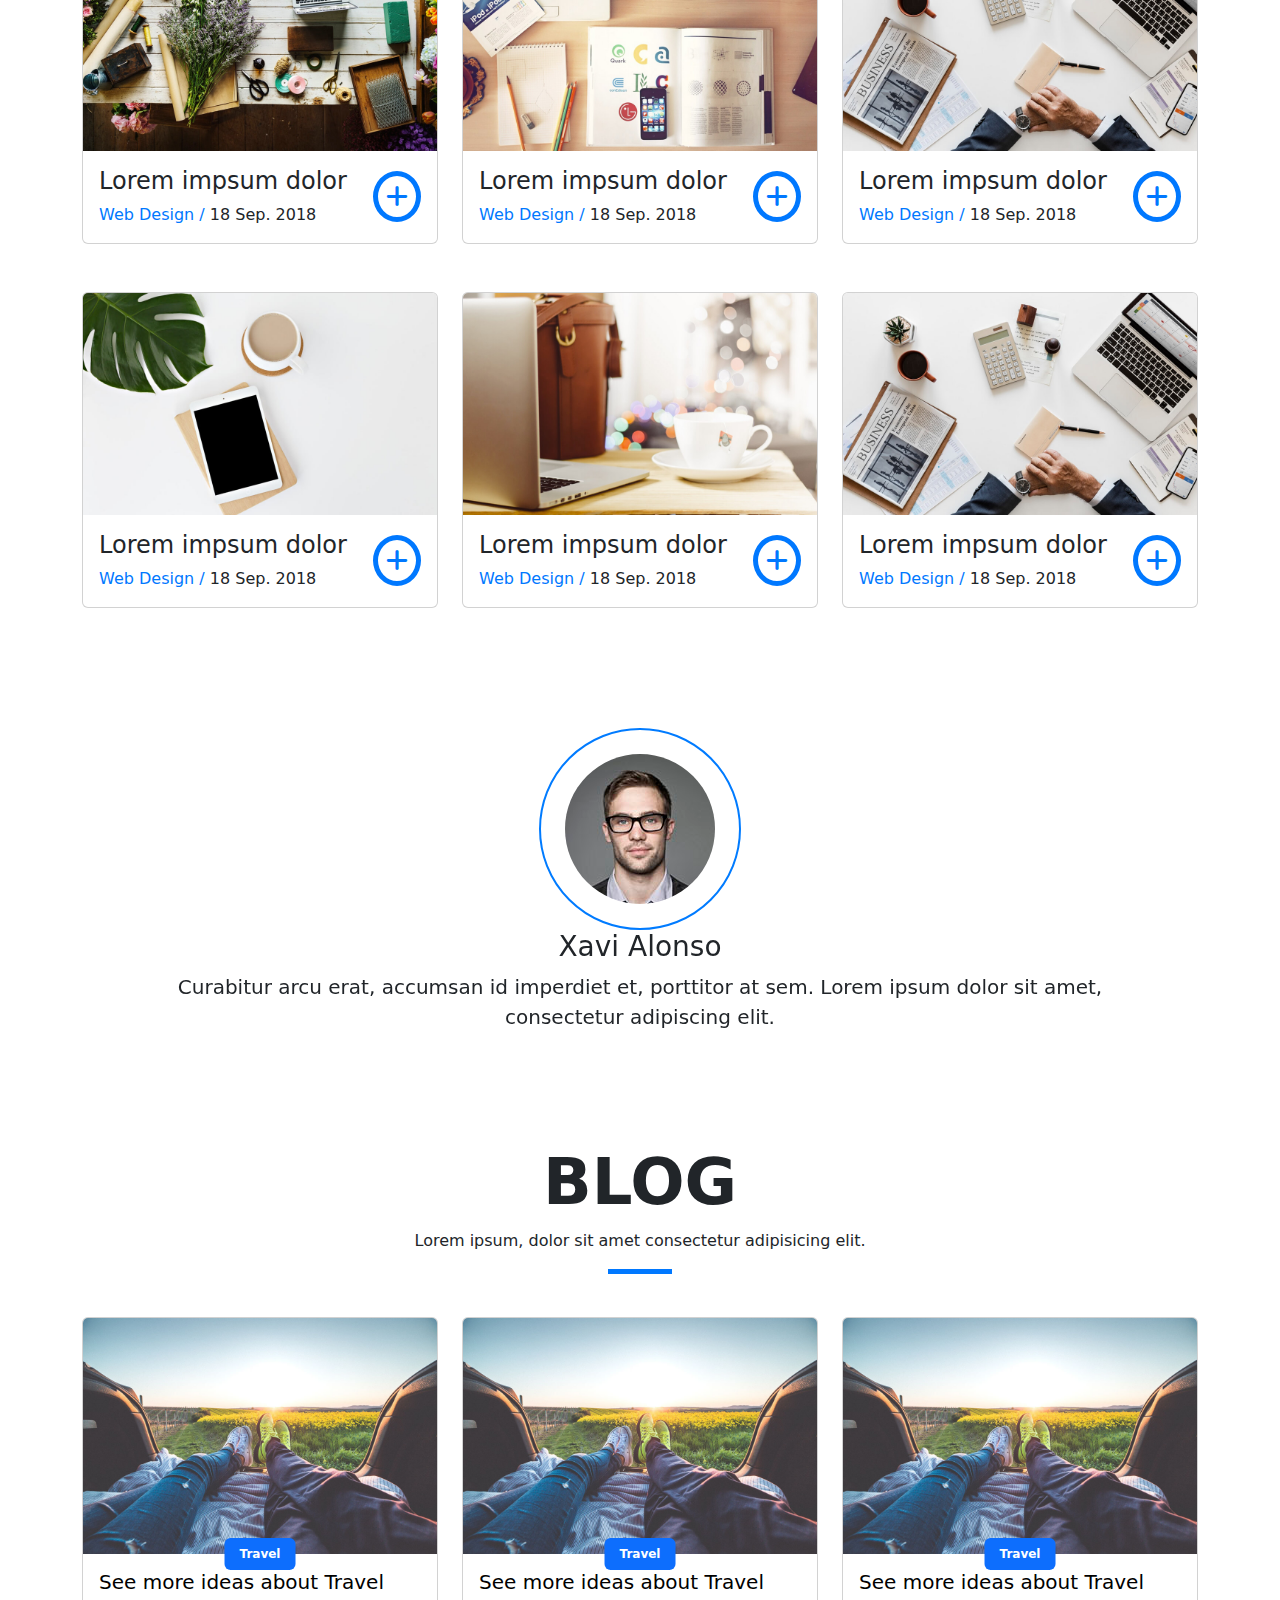
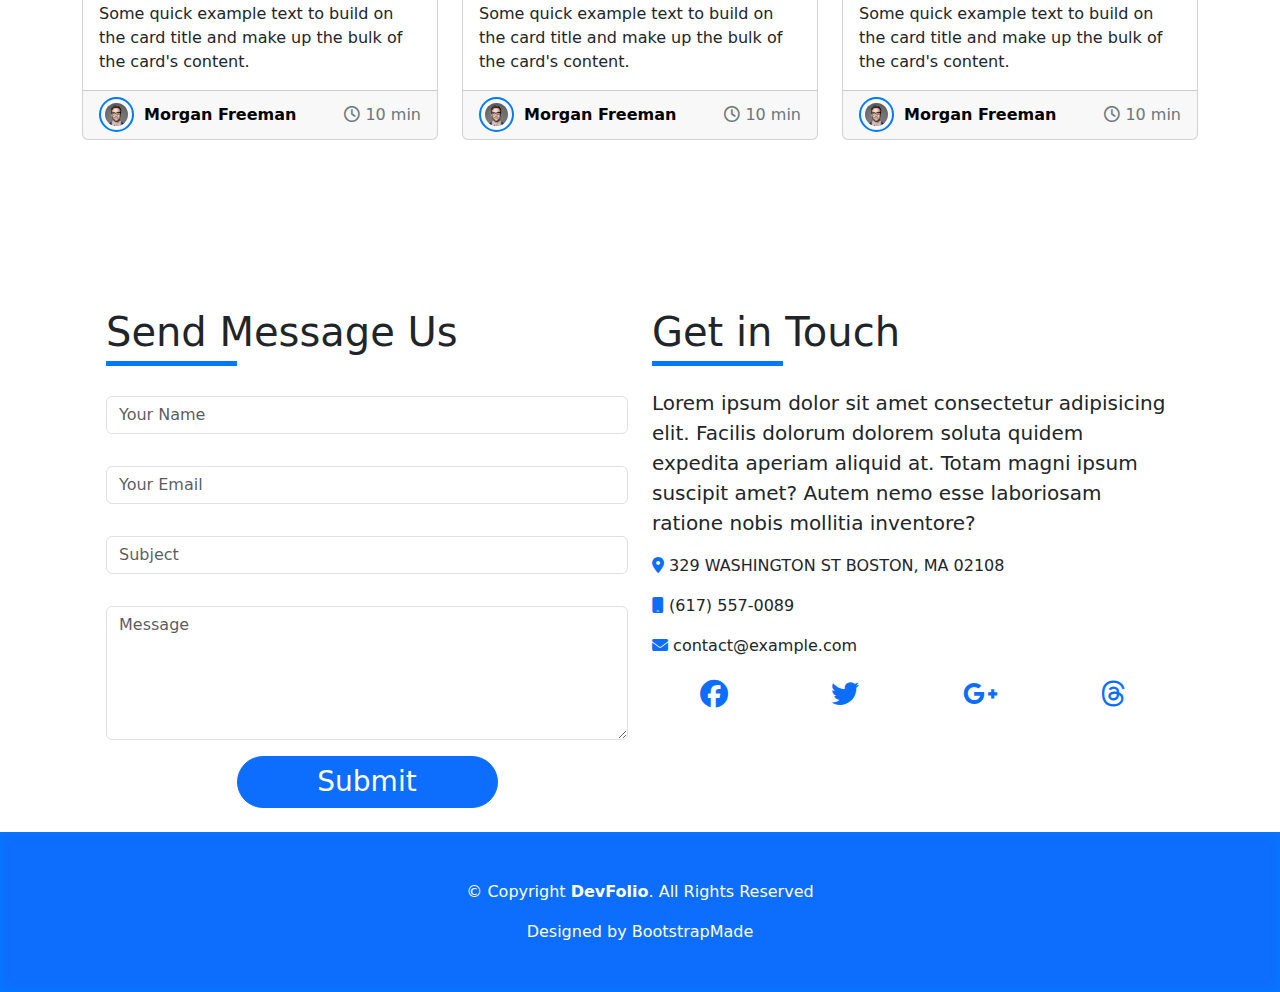
<file: project/index.html>
<!DOCTYPE html>
<html lang="en">

<head>
        <meta charset="UTF-8">
        <meta name="viewport" content="width=device-width, initial-scale=1.0">
        <title>Document</title>
        <link rel="stylesheet" href="css/bootstrap.min.css">
        <link rel="stylesheet" href="css/font.css">
        <link rel="stylesheet" href="css/style.css">
        <link rel="stylesheet" href="https://cdnjs.cloudflare.com/ajax/libs/font-awesome/6.6.0/css/all.min.css">
</head>

<body>
        <header class="vh-100 ">
                <div class="container-fluid vh-100 main-section m-0 p-0 position-relative">
                        <!-- ==================navbar=================== -->
                        <nav class="z-3 p-0 navbar navbar-expand-lg bg-black  position-fixed w-100">
                                <div class="container">
                                        <a class="navbar-brand text-light fs-2" href="#">DevFolio</a>
                                        <button class="navbar-toggler text-light" type="button" data-bs-toggle="collapse"
                                                data-bs-target="#navbarSupportedContent"
                                                aria-controls="navbarSupportedContent" aria-expanded="false"
                                                aria-label="Toggle navigation">
                                                <span class="navbar-toggler-icon text-white"></span>
                                        </button>
                                        <div class="collapse navbar-collapse flex-grow-0 position-relative"
                                                id="navbarSupportedContent">
                                                <ul class="navbar-nav d-flex gap-3 bg-black w-100 mb-2 mb-lg-0">
                                                        <li class="nav-item  w-100">
                                                                <a class="nav-link fs-5 text-light  active text-light"
                                                                        aria-current="page" href="#">Home</a>
                                                        </li>
                                                        <li class="nav-item">
                                                                <a class="nav-link fs-5 text-light "
                                                                        href="#about">About</a>
                                                        </li>
                                                        <li class="nav-item">
                                                                <a class="nav-link fs-5 text-light "
                                                                        href="#Services">Services</a>
                                                        </li>
                                                        <li class="nav-item">
                                                                <a class="nav-link fs-5 text-light "
                                                                        href="#work">Work</a>
                                                        </li>
                                                        <li class="nav-item">
                                                                <a class="nav-link fs-5 text-light  "
                                                                        href="#Blog">Blog</a>
                                                        </li>
                                                        <li class="nav-item dropdown">
                                                                <a class="nav-link fs-5 text-light  "
                                                                        href="#" role="button" data-bs-toggle="dropdown"
                                                                        aria-expanded="false">
                                                                        Dropdown
                                                                </a>
                                                                <ul
                                                                        class="dropdown-menu bg-black bg-opacity-50 text-light">
                                                                        <li><a class="text-light dropdown-item fs-5"
                                                                                        href="#">Action</a>
                                                                        </li>
                                                                        <li><a class="text-light dropdown-item fs-5"
                                                                                        href="#">Another
                                                                                        action</a>
                                                                        </li>
                                                                        <li>
                                                                                <hr
                                                                                        class=" text-light dropdown-divider">
                                                                        </li>
                                                                        <li><a class="text-light dropdown-item fs-5"
                                                                                        href="#">Something
                                                                                        else
                                                                                        here</a></li>
                                                                </ul>
                                                        </li>
                                                        <li class="nav-item">
                                                                <a class="nav-link fs-5 text-light "
                                                                        href="#">Contact</a>
                                                        </li>

                                                </ul>

                                        </div>
                                </div>
                        </nav>
                        <div
                                class=" justify-content-center align-items-center position-absolute top-50 start-50 translate-middle-x">
                                <H2 class=" text-light fs-1 d-flex">I am Morgan Freeman</H2>
                        </div>


                </div>
        </header>
        <main>
                <div id="about" class="container-fluid p-5 about-me">
                        <div class="container shadow bg-white ">
                                <div class="row p-5">
                                        <div class="col-lg-6">
                                                <div class="row d-flex align-items-center">
                                                        <div class="col-md-5">
                                                                <picture>
                                                                        <img src="images/testimonial-2.jpg "
                                                                                class="w-100 rounded-2" alt="">
                                                                </picture>
                                                        </div>
                                                        <div class="col-md-7">
                                                                <div class="info-data ">
                                                                        <h5 class="py-1">Name: <span class="h6">Morgan
                                                                                        Freeman</span>
                                                                        </h5>
                                                                        <h5 class="py-1">Profile: <span class="h6">full
                                                                                        stack developer</span>
                                                                        </h5>
                                                                        <h5 class="py-1">Email: <span
                                                                                        class="h6">contact@example.com</span>
                                                                        </h5>
                                                                        <h5 class="py-1">Phone: <span class="h6">(617)
                                                                                        557-0089</span>
                                                                        </h5>
                                                                </div>
                                                        </div>
                                                </div>
                                                <div class="row">
                                                        <div class="col-12 w-100 pt-3 ">
                                                                <h3>skils</h3>
                                                                <div class="py-2">
                                                                        <p class="mb-1">HTML 85%</p>
                                                                        <div class="progress" role="progressbar"
                                                                                aria-label="Default striped example"
                                                                                aria-valuenow="85" aria-valuemin="0"
                                                                                aria-valuemax="100">
                                                                                <div class="progress-bar progress-bar-striped"
                                                                                        style="width: 85%"></div>
                                                                        </div>
                                                                </div>
                                                                <div class="py-2">
                                                                        <p class="mb-1">CSS3 75%</p>
                                                                        <div class="progress" role="progressbar"
                                                                                aria-label="Default striped example"
                                                                                aria-valuenow="75" aria-valuemin="0"
                                                                                aria-valuemax="100">
                                                                                <div class="progress-bar progress-bar-striped"
                                                                                        style="width: 75%"></div>
                                                                        </div>
                                                                </div>
                                                                <div class="py-2">
                                                                        <p class="mb-1">PHP 50%</p>
                                                                        <div class="progress" role="progressbar"
                                                                                aria-label="Default striped example"
                                                                                aria-valuenow="50" aria-valuemin="0"
                                                                                aria-valuemax="100">
                                                                                <div class="progress-bar progress-bar-striped"
                                                                                        style="width: 50%"></div>
                                                                        </div>
                                                                </div>
                                                                <div class="py-2">
                                                                        <p class="mb-1">JAVASCRIPT 90%</p>
                                                                        <div class="progress" role="progressbar"
                                                                                aria-label="Default striped example"
                                                                                aria-valuenow="90" aria-valuemin="0"
                                                                                aria-valuemax="100">
                                                                                <div class="progress-bar progress-bar-striped"
                                                                                        style="width: 90%"></div>
                                                                        </div>
                                                                </div>
                                                        </div>
                                                </div>
                                        </div>

                                        <!-- Move the second column inside the same row -->
                                        <div class="col-lg-6">
                                                <h2>About me</h2>
                                                <p class="fs-5">
                                                        Curabitur non nulla sit amet nisl tempus convallis quis ac
                                                        lectus. Curabitur arcu erat, accumsan
                                                        id imperdiet et, porttitor at sem. Praesent sapien massa,
                                                        convallis a pellentesque nec, egestas
                                                        non nisi. Nulla porttitor accumsan tincidunt.
                                                        <br>
                                                        Mauris blandit aliquet elit, eget tincidunt nibh pulvinar a.
                                                        Vivamus suscipit tortor eget felis
                                                        porttitor volutpat. Vestibulum ac diam sit amet quam vehicula
                                                        elementum sed sit amet dui.
                                                        porttitor at sem.
                                                        <br>
                                                        Nulla porttitor accumsan tincidunt. Quisque velit nisi, pretium
                                                        ut lacinia in, elementum id
                                                        enim. Nulla porttitor accumsan tincidunt. Mauris blandit aliquet
                                                        elit, eget tincidunt nibh
                                                        pulvinar a.
                                                </p>
                                        </div>
                                </div> <!-- Closing tag for the row -->

                        </div>
                </div>
                <div id="Services" class="container-fluid p-5 Services">
                        <div class="container text-center position-relative">
                                <div class="Services_title">
                                        <h2 class="title-a">Services</h2>
                                        <p class="fs-5">Lorem ipsum, dolor sit amet consectetur adipisicing elit.</p>
                                </div>
                                <div class="row ">
                                        <div class="col-md-4 py-3 text-center ">
                                                <div
                                                        class="p-1 Services-elements p-4 shadow rounded-3   Services-card ">
                                                        <i class="fa-solid fa-briefcase m-3  border1"></i>
                                                        <h2>Web Design</h2>
                                                        <p>Lorem ipsum dolor sit amet consectetur adipisicing elit.
                                                                Magni adipisci eaque autem fugiat! Quia, provident
                                                                vitae! Magni
                                                                tempora perferendis eum non provident.
                                                        </p>
                                                </div>
                                        </div>
                                        <div class="col-md-4 py-3 text-center ">
                                                <div class="p-1 Services-elements p-4 shadow rounded-3  Services-card ">
                                                        <i class="fa-solid fa-chart-line m-3 border1"></i>
                                                        <h2>Web Design</h2>
                                                        <p>Lorem ipsum dolor sit amet consectetur adipisicing elit.
                                                                Magni adipisci eaque autem fugiat! Quia, provident
                                                                vitae! Magni
                                                                tempora perferendis eum non provident.
                                                        </p>
                                                </div>
                                        </div>
                                        <div class="col-md-4 py-3 text-center ">
                                                <div class="p-1 Services-elements p-4 shadow rounded-3  Services-card ">
                                                        <i class="fa-regular fa-rectangle-list m-3 border1"></i>
                                                        <h2>Web Design</h2>
                                                        <p>Lorem ipsum dolor sit amet consectetur adipisicing elit.
                                                                Magni adipisci eaque autem fugiat! Quia, provident
                                                                vitae! Magni
                                                                tempora perferendis eum non provident.
                                                        </p>
                                                </div>
                                        </div>
                                        <div class="col-md-4 py-3 text-center ">
                                                <div class="p-1 Services-elements p-4 shadow rounded-3  Services-card ">
                                                        <i class="fa-regular fa-rectangle-list m-3 border1"></i>
                                                        <h2>Web Design</h2>
                                                        <p>Lorem ipsum dolor sit amet consectetur adipisicing elit.
                                                                Magni adipisci eaque autem fugiat! Quia, provident
                                                                vitae! Magni
                                                                tempora perferendis eum non provident.
                                                        </p>
                                                </div>
                                        </div>
                                        <div class="col-md-4 py-3 text-center ">
                                                <div class="p-1 Services-elements p-4 shadow rounded-3  Services-card ">
                                                        <i class="fa-regular fa-rectangle-list m-3 border1"></i>
                                                        <h2>Web Design</h2>
                                                        <p>Lorem ipsum dolor sit amet consectetur adipisicing elit.
                                                                Magni adipisci eaque autem fugiat! Quia, provident
                                                                vitae! Magni
                                                                tempora perferendis eum non provident.
                                                        </p>
                                                </div>
                                        </div>
                                        <div class="col-md-4 py-3 text-center ">
                                                <div class=" Services-elements p-4 shadow rounded-3  Services-card ">
                                                        <i class="fa-regular fa-rectangle-list m-3 border1"></i>
                                                        <h2>Web Design</h2>
                                                        <p>Lorem ipsum dolor sit amet consectetur adipisicing elit.
                                                                Magni adipisci eaque autem fugiat! Quia, provident
                                                                vitae! Magni
                                                                tempora perferendis eum non provident.
                                                        </p>
                                                </div>
                                        </div>


                                </div>
                        </div>
                </div>
                <div id="work" class="container-fluid p-0">
                        <div class="container-fluid counter py-5 bg-info d-flex align-items-center">
                                <div class="container d-flex align-items-center h-100 ">
                                        <div class="row w-100 text-center text-white d-flex justify-content-between ">
                                                <div class="col-lg-3 col-md-6 col-sm-12">
                                                        <div class="inner">
                                                                <i
                                                                        class="fa-regular fa-rectangle-list m-3 p-4 border2"></i>
                                                                <h3>4500</h3>
                                                                <p>WORKS COMPLETED</p>
                                                        </div>
                                                </div>

                                                <div class="col-lg-3 col-md-6 col-sm-12 ">
                                                        <div class="inner">
                                                                <i
                                                                        class="fa-regular fa-rectangle-list m-3 p-4 border2"></i>
                                                                <h3>4500</h3>
                                                                <p>WORKS COMPLETED</p>
                                                        </div>
                                                </div>

                                                <div class="col-lg-3 col-md-6 col-sm-12 ">
                                                        <div class="inner">
                                                                <i
                                                                        class="fa-regular fa-rectangle-list m-3 p-4 border2"></i>
                                                                <h3>4500</h3>
                                                                <p>WORKS COMPLETED</p>
                                                        </div>
                                                </div>

                                                <div class="col-lg-3 col-md-6  ">
                                                        <div class="inner">
                                                                <i
                                                                        class="fa-regular fa-rectangle-list m-3 p-4 border2"></i>
                                                                <h3>4500</h3>
                                                                <p>WORKS COMPLETED</p>
                                                        </div>
                                                </div>

                                        </div>
                                </div>

                        </div>
                </div>
                <div id="Blog" class="container py-5">
                        <div class="Portfolio-title text-center">
                                <h2 class="fs-1">Portfolio</h2>
                                <p>Lorem ipsum, dolor sit amet consectetur adipisicing elit.</p>
                        </div>
                        <div class="row">
                                <div class="col-lg-4 col-md-6  my-4">
                                        <div class="inner">
                                                <div class="card">
                                                        <picture class="overflow-hidden">
                                                                <img src="images/work-5.jpg" class="card-img-top"
                                                                        alt="...">
                                                        </picture>
                                                        <div
                                                                class="card-body align-items-center d-flex justify-content-between align-items-center">
                                                                <div class="discr">
                                                                        <h4 class="card-title">Lorem impsum dolor</h4>
                                                                        <p class="card-text"> <span>Web Design /</span>
                                                                                18 Sep. 2018</p>
                                                                </div>
                                                                <a href="#">
                                                                        <i
                                                                                class="fa-sharp-duotone fa-solid fa-plus"></i>
                                                                </a>
                                                        </div>
                                                </div>
                                        </div>
                                </div>
                                <div class="col-lg-4 col-md-6  my-4">
                                        <div class="inner">
                                                <div class="card">
                                                        <picture class="overflow-hidden">
                                                                <img src="images/work-6.jpg" class="card-img-top"
                                                                        alt="...">
                                                        </picture>
                                                        <div
                                                                class="card-body align-items-center d-flex justify-content-between">
                                                                <div class="discr">
                                                                        <h4 class="card-title">Lorem impsum dolor</h4>
                                                                        <p class="card-text"> <span>Web Design /</span>
                                                                                18 Sep. 2018</p>
                                                                </div>
                                                                <a href="#">
                                                                        <i
                                                                                class="fa-sharp-duotone fa-solid fa-plus"></i>
                                                                </a>
                                                        </div>
                                                </div>
                                        </div>
                                </div>
                                <div class="col-lg-4 col-md-6  my-4">
                                        <div class="inner">
                                                <div class="card">
                                                        <picture class="overflow-hidden">
                                                                <img src="images/work-3.jpg" class="card-img-top"
                                                                        alt="...">
                                                        </picture>
                                                        <div
                                                                class="card-body align-items-center d-flex justify-content-between">
                                                                <div class="discr">
                                                                        <h4 class="card-title">Lorem impsum dolor</h4>
                                                                        <p class="card-text"> <span>Web Design /</span>
                                                                                18 Sep. 2018</p>
                                                                </div>
                                                                <a href="#">
                                                                        <i
                                                                                class="fa-sharp-duotone fa-solid fa-plus"></i>
                                                                </a>
                                                        </div>
                                                </div>
                                        </div>
                                </div>
                                <div class="col-lg-4 col-md-6  my-4">
                                        <div class="inner">
                                                <div class="card">
                                                        <picture class="overflow-hidden">
                                                                <img src="images/work-1.jpg" class="card-img-top"
                                                                        alt="...">
                                                        </picture>
                                                        <div
                                                                class="card-body align-items-center d-flex justify-content-between">
                                                                <div class="discr">
                                                                        <h4 class="card-title">Lorem impsum dolor</h4>
                                                                        <p class="card-text"> <span>Web Design /</span>
                                                                                18 Sep. 2018</p>
                                                                </div>
                                                                <a href="#">
                                                                        <i
                                                                                class="fa-sharp-duotone fa-solid fa-plus"></i>
                                                                </a>
                                                        </div>
                                                </div>
                                        </div>
                                </div>
                                <div class="col-lg-4 col-md-6  my-4">
                                        <div class="inner">
                                                <div class="card">
                                                        <picture class="overflow-hidden">
                                                                <img src="images/work-4.jpg" class="card-img-top"
                                                                        alt="...">
                                                        </picture>
                                                        <div
                                                                class="card-body align-items-center d-flex justify-content-between">
                                                                <div class="discr">
                                                                        <h4 class="card-title">Lorem impsum dolor</h4>
                                                                        <p class="card-text"> <span>Web Design /</span>
                                                                                18 Sep. 2018</p>
                                                                </div>
                                                                <a href="#">
                                                                        <i
                                                                                class="fa-sharp-duotone fa-solid fa-plus"></i>
                                                                </a>
                                                        </div>
                                                </div>
                                        </div>
                                </div>
                                <div class="col-lg-4 col-md-6  my-4">
                                        <div class="inner">
                                                <div class="card">
                                                        <picture class="overflow-hidden">
                                                                <img src="images/work-3.jpg" class="card-img-top"
                                                                        alt="...">
                                                        </picture>
                                                        <div
                                                                class="card-body align-items-center d-flex justify-content-between">
                                                                <div class="discr">
                                                                        <h4 class="card-title">Lorem impsum dolor</h4>
                                                                        <p class="card-text"> <span>Web Design /</span>
                                                                                18 Sep. 2018</p>
                                                                </div>
                                                                <a href="#">
                                                                        <i
                                                                                class="fa-sharp-duotone fa-solid fa-plus"></i>
                                                                </a>
                                                        </div>
                                                </div>
                                        </div>
                                </div>
                        </div>
                </div>
                <div class="container-fluid persons ">
                        <div class="container">
                                <div id="carouselExampleInterval" class="carousel slide" data-bs-ride="carousel">
                                        <div class="carousel-inner text-center p-5">
                                                <div class="carousel-item active" data-bs-interval="10000">
                                                        <div class="d-block w-100">
                                                                <picture>
                                                                        <img src="images/testimonial-2.jpg"
                                                                                class="p-4 rounded-circle " alt="">
                                                                </picture>
                                                                <h3>Xavi Alonso</h3>
                                                                <p class="fs-5">
                                                                        Curabitur arcu erat, accumsan id imperdiet et,
                                                                        porttitor
                                                                        at sem. Lorem ipsum dolor sit amet, consectetur
                                                                        adipiscing
                                                                        elit.
                                                                </p>
                                                        </div>

                                                </div>
                                                <div class="carousel-item" data-bs-interval="2000">
                                                        <div class="d-block w-100">
                                                                <picture>
                                                                        <img src="images/testimonial-2.jpg"
                                                                                class="p-4 rounded-circle " alt="">
                                                                </picture>
                                                                <h3>Xavi Alonso</h3>
                                                                <p class="fs-5">
                                                                        Curabitur arcu erat, accumsan id imperdiet et,
                                                                        porttitor
                                                                        at sem. Lorem ipsum dolor sit amet, consectetur
                                                                        adipiscing
                                                                        elit.
                                                                </p>
                                                        </div>
                                                </div>

                                        </div>

                                </div>
                        </div>
                </div>
                <div class="container Blog py-5 ">
                        <div class="Blog_title text-center">
                                <h2>Blog</h2>
                                <p>Lorem ipsum, dolor sit amet consectetur adipisicing elit.</p>
                        </div>
                        <div class="row py-5">
                                <div class="col-lg-4 col-md-6 ">
                                        <div class="blog_cards w-100">
                                                <div class="card w-100" style="width: 18rem;">
                                                        <img src="images/post-1.jpg" class="card-img-top" alt="...">
                                                        <div class="card-body position-relative">
                                                                <span
                                                                        class="badge text-bg-primary position-absolute">Travel</span>
                                                                <h2 class="h5"><a href="#">See more ideas about
                                                                                Travel</a></h2>
                                                                <p class="card-text">Some quick example text to build on
                                                                        the card title and make up the
                                                                        bulk of the card's content.</p>
                                                        </div>
                                                        <div
                                                                class="card-footer d-flex align-items-center justify-content-between">
                                                                <div
                                                                        class="person d-flex justify-content-start w-75 align-items-center">
                                                                        <picture>
                                                                                <img class="rounded-circle p-1"
                                                                                        src="images/testimonial-2.jpg"
                                                                                        alt="">
                                                                        </picture>
                                                                        <p><a href="#"> Morgan Freeman</a></p>
                                                                </div>
                                                                <div class="time w-auto">
                                                                        <i class="fa-regular fa-clock"></i> 10 min
                                                                </div>
                                                        </div>
                                                </div>
                                        </div>
                                </div>
                                <div class="col-lg-4 col-md-6 ">
                                        <div class="blog_cards w-100">
                                                <div class="card w-100" style="width: 18rem;">
                                                        <img src="images/post-1.jpg" class="card-img-top" alt="...">
                                                        <div class="card-body position-relative">
                                                                <span
                                                                        class="badge text-bg-primary position-absolute">Travel</span>
                                                                <h2 class="h5"><a href="#">See more ideas about
                                                                                Travel</a></h2>
                                                                <p class="card-text">Some quick example text to build on
                                                                        the card title and make up the
                                                                        bulk of the card's content.</p>
                                                        </div>
                                                        <div
                                                                class="card-footer d-flex align-items-center justify-content-between">
                                                                <div
                                                                        class="person d-flex justify-content-start w-75 align-items-center">
                                                                        <picture>
                                                                                <img class="rounded-circle p-1"
                                                                                        src="images/testimonial-2.jpg"
                                                                                        alt="">
                                                                        </picture>
                                                                        <p><a href="#"> Morgan Freeman</a></p>
                                                                </div>
                                                                <div class="time w-auto">
                                                                        <i class="fa-regular fa-clock"></i> 10 min
                                                                </div>
                                                        </div>
                                                </div>
                                        </div>
                                </div>
                                <div class="col-lg-4 col-md-6 ">
                                        <div class="blog_cards w-100">
                                                <div class="card w-100" style="width: 18rem;">
                                                        <img src="images/post-1.jpg" class="card-img-top" alt="...">
                                                        <div class="card-body position-relative">
                                                                <span
                                                                        class="badge text-bg-primary position-absolute">Travel</span>
                                                                <h2 class="h5"><a href="#">See more ideas about
                                                                                Travel</a></h2>
                                                                <p class="card-text">Some quick example text to build on
                                                                        the card title and make up the
                                                                        bulk of the card's content.</p>
                                                        </div>
                                                        <div
                                                                class="card-footer d-flex align-items-center justify-content-between">
                                                                <div
                                                                        class="person d-flex justify-content-start w-75 align-items-center">
                                                                        <picture>
                                                                                <img class="rounded-circle p-1"
                                                                                        src="images/testimonial-2.jpg"
                                                                                        alt="">
                                                                        </picture>
                                                                        <p><a href="#"> Morgan Freeman</a></p>
                                                                </div>
                                                                <div class="time w-auto">
                                                                        <i class="fa-regular fa-clock"></i> 10 min
                                                                </div>
                                                        </div>
                                                </div>
                                        </div>
                                </div>


                        </div>


                </div>
                <div class="container-fluid form_send_message">
                        <div class="container pt-5 ">
                                <div class="row bg-white px-4">
                                        <div class="col-lg-6 my-4">
                                                <h3 class="h1 position-relative">Send Message Us</h3>
                                                <form class="d-flex flex-column pt-3">
                                                        <div class="my-3">
                                                                <input placeholder="Your Name" type="text"
                                                                        class="form-control" id="exampleInputName1"
                                                                        aria-describedby="NameHelp">

                                                        </div>
                                                        <div class="my-3">
                                                                <input placeholder="Your Email" type="email"
                                                                        class="form-control" id="exampleInputEmail1"
                                                                        aria-describedby="emailHelp">
                                                        </div>
                                                        <div class="my-3">
                                                                <input placeholder="Subject" type="text"
                                                                        class="form-control" id="exampleInputSubject1"
                                                                        aria-describedby="SubjectHelp">
                                                        </div>
                                                        <textarea class="form-control my-3" name="message" rows="5"
                                                                placeholder="Message" required=""></textarea>


                                                        <button type="submit"
                                                                class="btn btn-primary m-auto w-50 rounded-5 fs-3 text-white p-1">Submit</button>
                                                </form>
                                        </div>
                                        <div class="col-lg-6  my-4">
                                                <h3 class="h1 position-relative">Get in Touch</h3>
                                                <div class="pt-4">
                                                        <p class="fs-5">Lorem ipsum dolor sit amet consectetur
                                                                adipisicing elit.
                                                                Facilis dolorum dolorem soluta quidem expedita aperiam
                                                                aliquid
                                                                at. Totam magni ipsum suscipit amet? Autem nemo esse
                                                                laboriosam ratione nobis mollitia inventore?
                                                        </p>
                                                        <div class="contact fs-6">
                                                                <p><i class="fa-solid fa-location-dot text-primary"></i>
                                                                        329
                                                                        WASHINGTON ST BOSTON, MA 02108</p>
                                                                <p><i class="fa-solid fa-mobile text-primary"></i> (617)
                                                                        557-0089</p>
                                                                <p><i class="fa-solid fa-envelope text-primary"></i>
                                                                        contact@example.com</p>
                                                        </div>
                                                        <div class="socials">
                                                                <ul class="d-flex justify-content-between px-5 fs-3">
                                                                        <li><a href=""><span><i
                                                                                                        class="fa-brands fa-facebook"></i></i></span></a>
                                                                        </li>
                                                                        <li><a href=""><span><i
                                                                                                        class="fa-brands fa-twitter"></i></i></span></a>
                                                                        </li>
                                                                        <li><a href=""><span><i
                                                                                                        class="fa-brands fa-google-plus-g"></i></span></a>
                                                                        </li>
                                                                        <li><a href=""><span><i
                                                                                                        class="fa-brands fa-threads"></i></span></a>
                                                                        </li>
                                                                </ul>
                                                        </div>

                                                </div>
                                        </div>
                                </div>
                        </div>
                </div>
                <footer class="bg-primary">
                        <div class="container py-5 ">
                                <div class="row d-flex justify-content-center">
                                        <div class="col-sm-12">
                                                <div
                                                        class="copyright-box d-flex justify-content-center flex-column align-items-center text-white">
                                                        <p class="copyright">© Copyright <strong>DevFolio</strong>. All
                                                                Rights Reserved
                                                        </p>
                                                        <div class="credits">

                                                                Designed by <a href="https://bootstrapmade.com/"
                                                                        class="text-white text-decoration-none">BootstrapMade</a>
                                                        </div>
                                                </div>
                                        </div>
                                </div>
                        </div>
                </footer>

        </main>
        <!-- =============================js===================================== -->
        <script src="js/boot.main.js"></script>

</body>


</html>
</file>
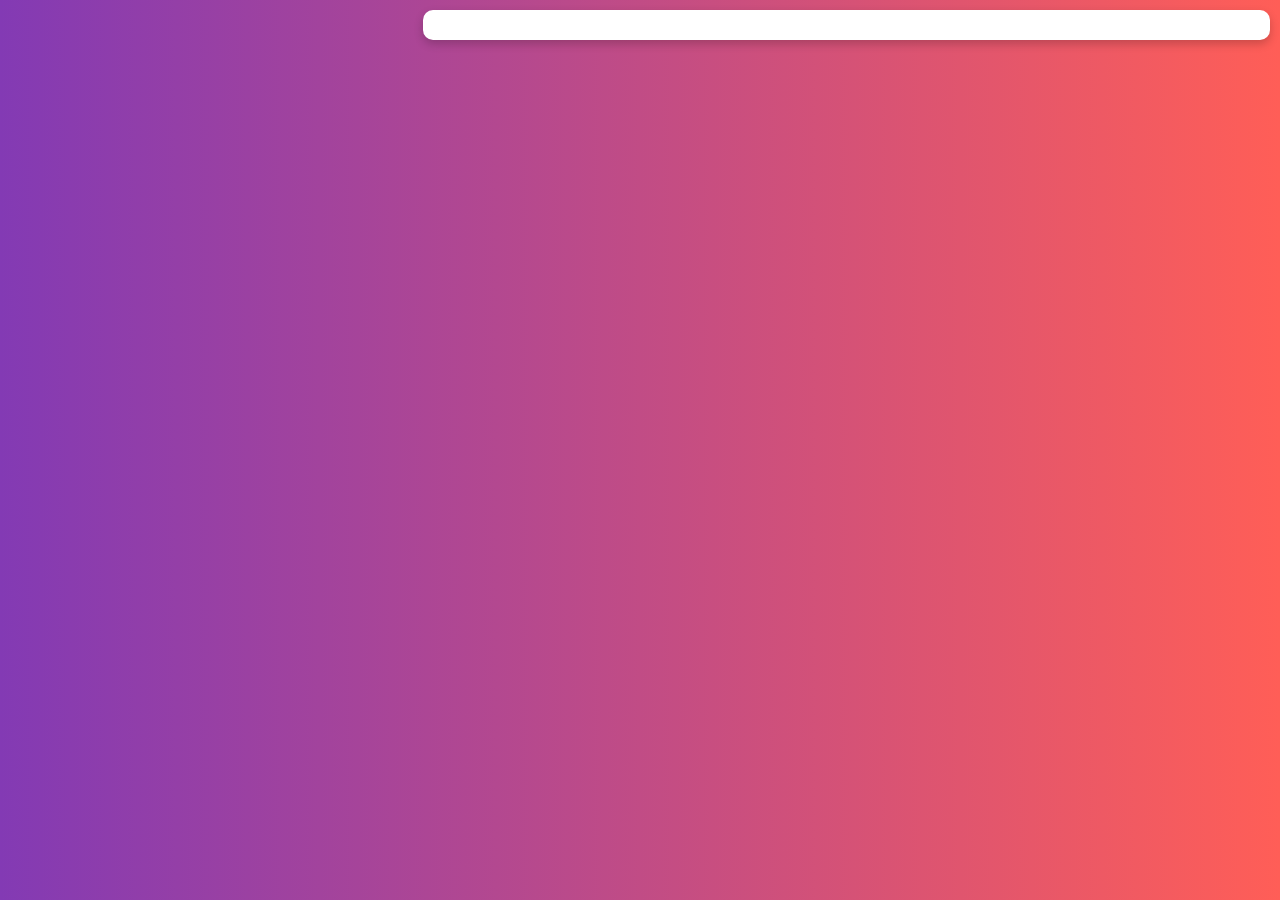
<file: weather - Copy/index.html>
<!DOCTYPE html>
<html lang="en">

<head>
        <meta charset="UTF-8">
        <meta name="viewport" content="width=device-width, initial-scale=1.0">
        <title>Responsive Design</title>
        <link rel="stylesheet" href="css/bootstrap.min.css">
        <link rel="stylesheet" href="css/font.css">
        <link rel="stylesheet" href="css/style.css">
        <link rel="stylesheet" href="https://cdnjs.cloudflare.com/ajax/libs/font-awesome/6.6.0/css/all.min.css">
</head>

<body>
        <div class="container-fluid">
                <div class="row">
                        <div id="users" class="col-4 userContainer">

                        </div>
                        <div id="userData" class="col-8 userData">
                                <div id="posts" class="posts">
                                </div>
                        </div>
                </div>
        </div>

        <script src="js/boot.main.js"></script>
        <script src="js/index.js"></script>
</body>

</html>
</file>
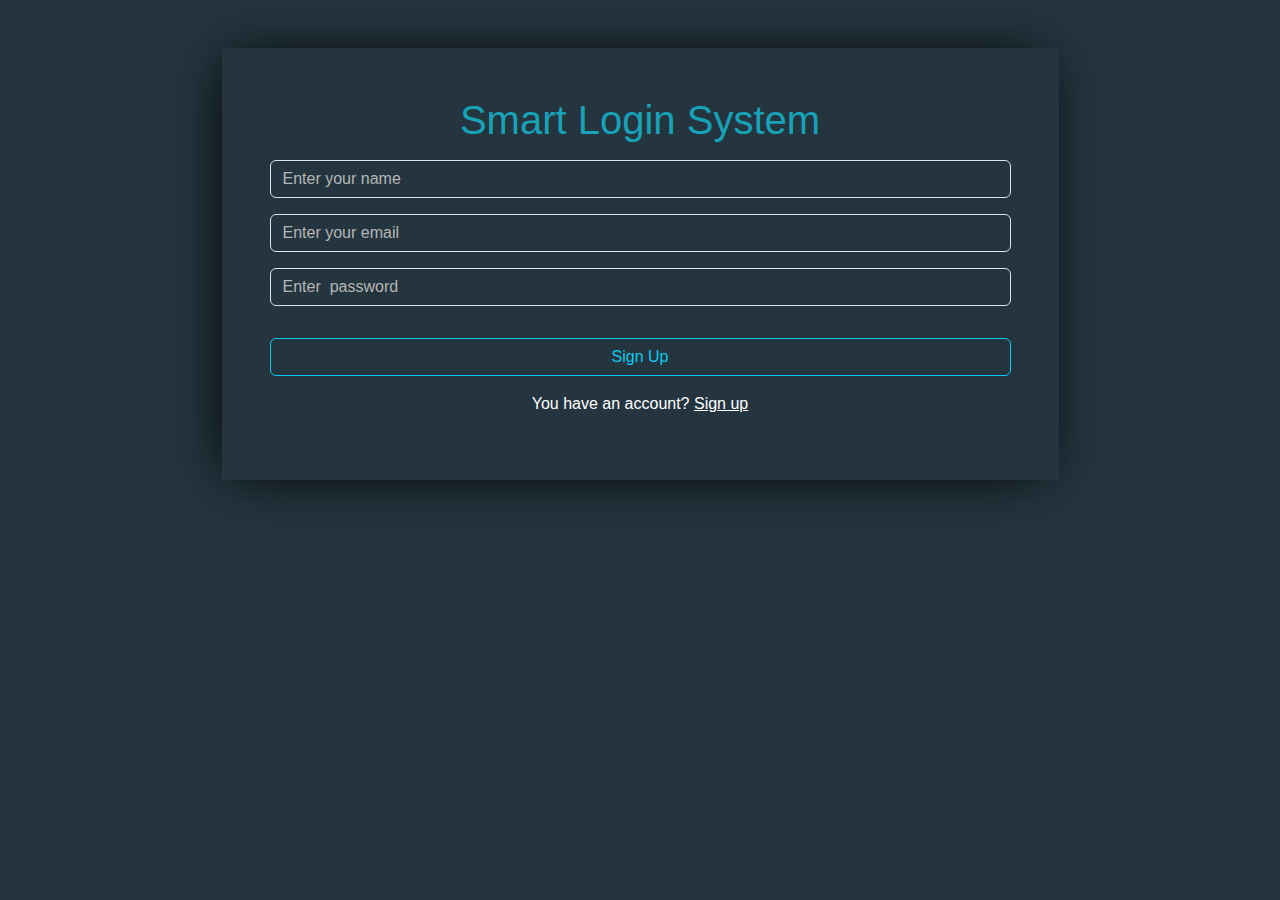
<file: Assiment session 11/signup.html>
<html>

<head>
   <meta charset="UTF-8">
   <meta name="viewport" content="width=device-width, initial-scale=1.0">
   <title>log in</title>
   <link rel="stylesheet" href="css/bootstrap.min.css">
   <link rel="stylesheet" href="css/font.css">
   <link rel="stylesheet" href="css/style.css">
   <link rel="stylesheet" href="https://cdnjs.cloudflare.com/ajax/libs/font-awesome/6.6.0/css/all.min.css">
</head>


<body>
   <span class="d-none" id="username"></span>

   <div class="container my-5 text-center">
      <div class="group m-auto w-75 p-5">
         <h1>Smart Login System</h1>

         <input id="signupName" class="form-control my-3" placeholder="Enter your name" type="text">
         <input id="signupEmail" class="form-control my-3" placeholder="Enter your email" type="email">

         <input id="signupPassword" class="form-control my-3" placeholder="Enter  password" type="password">
         <p id="exist"></p>

         <button onclick=" signUp()" class="btn btn-outline-info w-100 my-3">Sign Up</button>
         <p class="text-white">You have an account? <a class='text-white' href='index.html'>Sign up</a></p>
      </div>
   </div>
   <script src="js/boot.main.js"></script>
   <script src="js/index.js"></script>
</body>

</html>
</file>
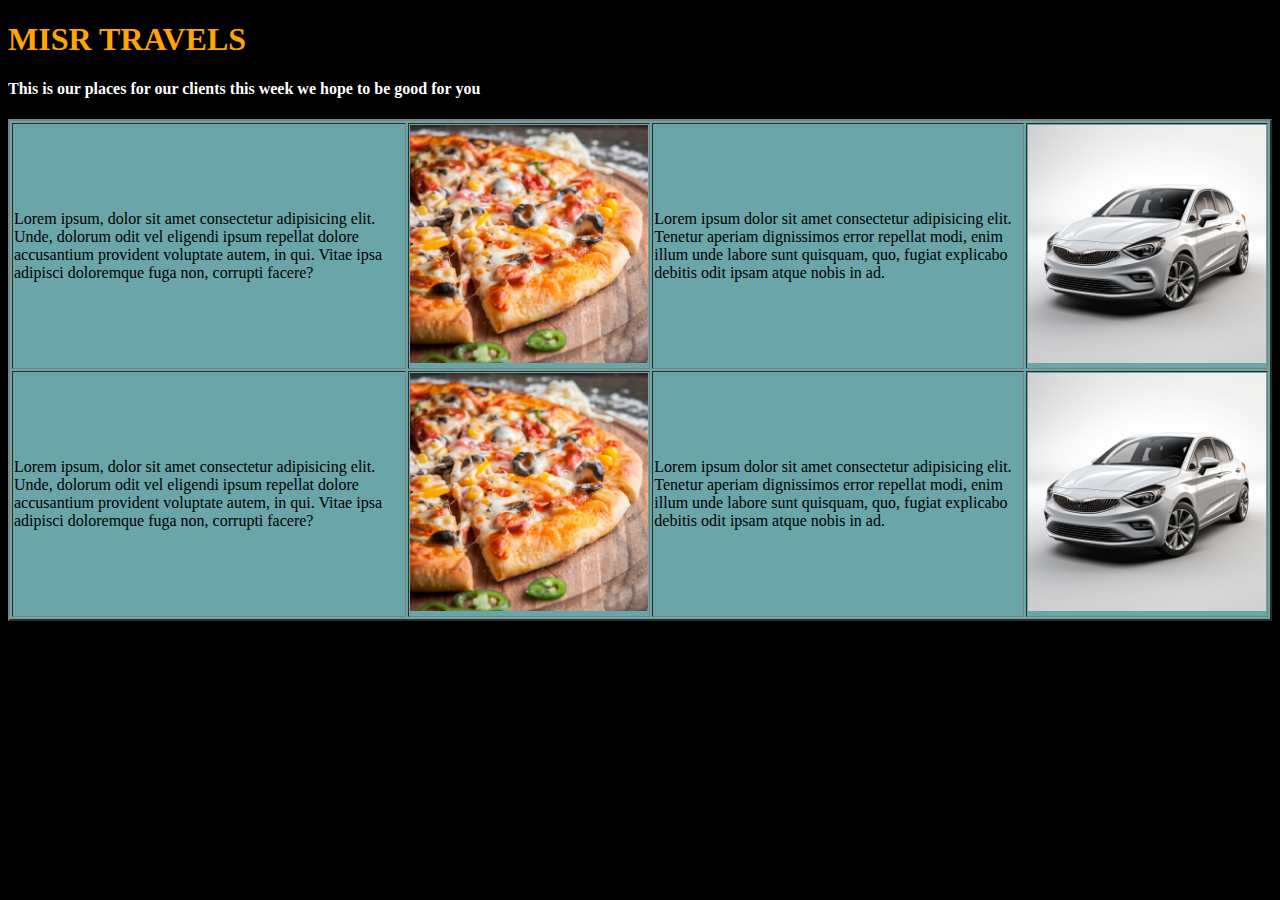
<file: Assiment session one/Assiment session one 1.html>
<!DOCTYPE html>
<html>
        
  <head>
        
  </head>
  <body style="background-color: black;">
        
        <h1 style="color: orange;">MISR TRAVELS</h1>
        <H4 style="color: white;">This is our places for our clients this week we hope to be good for you</H4>

    <table style="background-color: rgb(106, 165, 167);" border="2px">
      <tr>
        <td>
          Lorem ipsum, dolor sit amet consectetur adipisicing elit. Unde,
          dolorum odit vel eligendi ipsum repellat dolore accusantium provident
          voluptate autem, in qui. Vitae ipsa adipisci doloremque fuga non,
          corrupti facere?
        </td>
        <td>
          <img
            width="100%"
            src="photos/WhatsApp Image 2024-09-12 at 15.21.42_6128c082.jpg"
            alt="piza"
          />
        </td>
        <td>
          Lorem ipsum dolor sit amet consectetur adipisicing elit. Tenetur
          aperiam dignissimos error repellat modi, enim illum unde labore sunt
          quisquam, quo, fugiat explicabo debitis odit ipsam atque nobis in ad.
          
        </td>
        <td>
          <img
          width="100%"
            src="photos/WhatsApp Image 2024-09-12 at 15.21.42_f98199b8.jpg"
            alt="car"
          />
        </td>
      </tr>
      <td>
          Lorem ipsum, dolor sit amet consectetur adipisicing elit. Unde,
          dolorum odit vel eligendi ipsum repellat dolore accusantium provident
          voluptate autem, in qui. Vitae ipsa adipisci doloremque fuga non,
          corrupti facere?
        </td>
        <td>
          <img
            width="100%"
            src="photos/WhatsApp Image 2024-09-12 at 15.21.42_6128c082.jpg"
            alt="piza"
          />
        </td>
        <td>
          Lorem ipsum dolor sit amet consectetur adipisicing elit. Tenetur
          aperiam dignissimos error repellat modi, enim illum unde labore sunt
          quisquam, quo, fugiat explicabo debitis odit ipsam atque nobis in ad.
        </td>
        <td>
          <img width="100%"
            src="photos/WhatsApp Image 2024-09-12 at 15.21.42_f98199b8.jpg"
            alt="car"
          />
        </td>
      </tr>
    </table>
  </body>
</html>
</file>
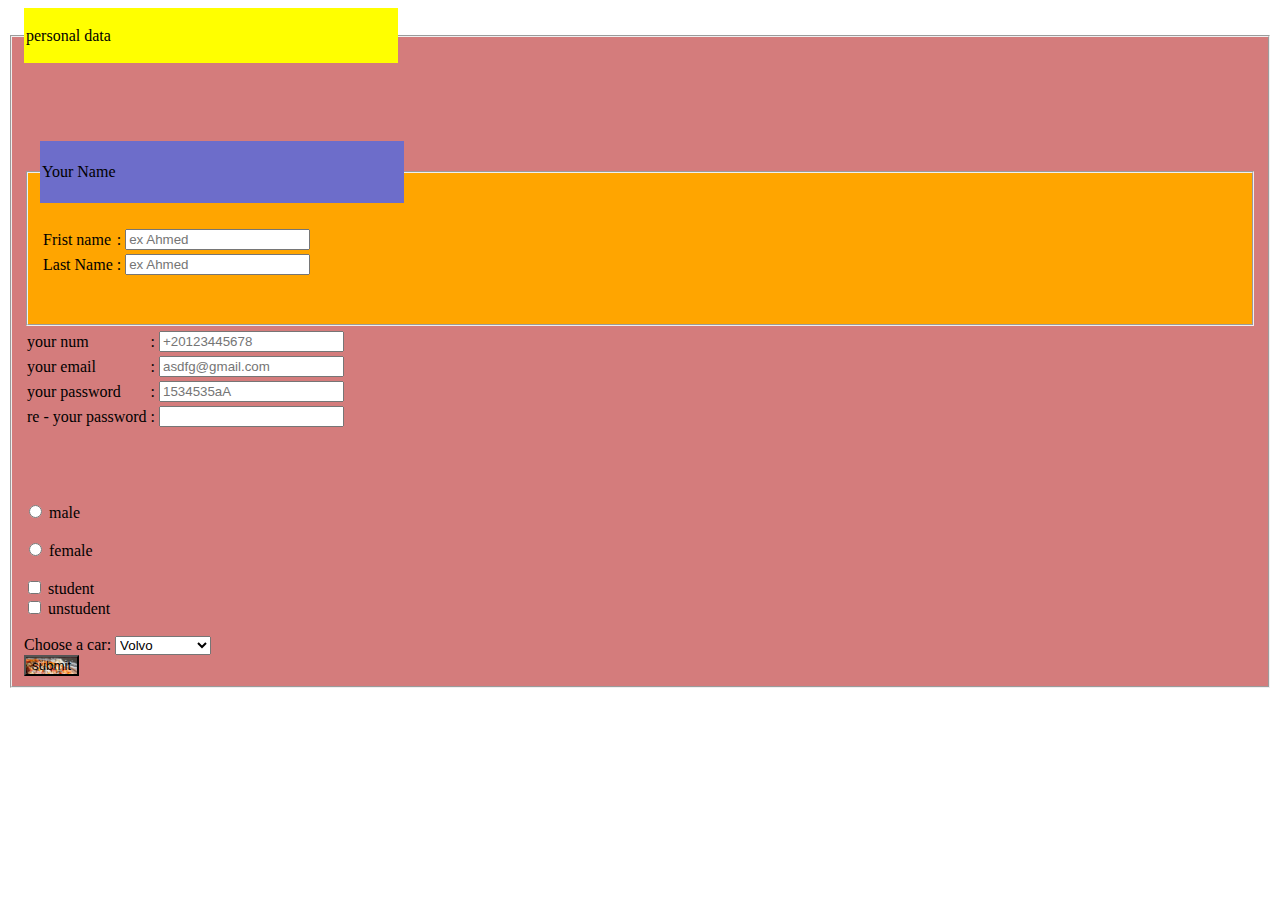
<file: Assiment session one/Assiment session one 2.html>
<!DOCTYPE html>
<html>

<head></head>

<body>
  <form action="">
    <fieldset style="background-color: rgb(212, 124, 124)">
      <legend style="background-color: yellow;
    width: 30%;
    height: 55px;
    display: flex;
    align-items: center;">
        personal data
      </legend>
      <br />
      <br />
      <br />
      <br />
      <form action="">
        <fieldset style="background-color: orange">
          <legend style="
                background-color: rgb(109, 109, 202);
    width: 30%;
    height: 62px;
    display: flex;
    align-items: center;
              ">
            Your Name
          </legend>
          <br />
          <table>
            <tr>
              <td><label for="FristName">Frist name</label></td>
              <td>:</td>
              <td>
                <input required id="FristName" type="text" placeholder="ex Ahmed" />
              </td>
            </tr>
            <tr>
              <td><label for="LastName">Last Name</label></td>
              <td>:</td>
              <td>
                <input required id="LastName" type="text" placeholder="ex Ahmed" />
              </td>
            </tr>
          </table>
          <br />
          <br />
        </fieldset>
        <table>
          <tr>

          <tr>
            <td><label for="number">your num</label></td>
            <td>:</td>
            <td>
              <input id="number" type="number" placeholder="+20123445678" required />
            </td>
          </tr>
          <tr>
            <td><label for="email">your email</label></td>
            <td>:</td>
            <td>
              <input required id="email" type="email" placeholder="asdfg@gmail.com" />
            </td>
          </tr>

          <tr>
            <td><label for="password">your password</label></td>
            <td>:</td>
            <td>
              <input required id="password" type="password" placeholder="1534535aA" />
            </td>
          </tr>

          <tr>
            <td><label for="password2">re - your password</label></td>
            <td>:</td>
            <td>
              <input required id="password2" type="password" placeholder="" />
            </td>
          </tr>
        </table>
        <br />
        <br />
      </form>
      <br />
      <br />
      <input required type="radio" name="gender" id="male" value="male">
      <label for="male">male</label>
      <br>
      <br>
      <input required type="radio" name="gender" id="female" value="female">
      <label for="female">female</label>
      <br>
      <br>
      <input required type="checkbox" name="updates" id="student" value="student">
      <label for="student">student</label>
      <br>
      <input required type="checkbox" name="updates" id="unstudent" value="unstudent">
      <label for="unstudent">unstudent</label>
      <br>
      <br>
      <label for="cars">Choose a car:</label>
      <select name="cars" id="cars">
        <optgroup label="Swedish Cars">
          <option value="volvo">Volvo</option>
          <option value="saab">Saab</option>
        </optgroup>
        <optgroup label="German Cars">
          <option value="mercedes">Mercedes</option>
          <option value="audi">Audi</option>
        </optgroup>
      </select>
      <br>

      <button
        style="background-image: url('photos/WhatsApp\ Image\ 2024-09-12\ at\ 15.21.42_6128c082.jpg'); background-size: 100%;"
        type="submit">submit</button>
    </fieldset>
    </fieldset>
    <br>
  </form>
</body>

</html>
</file>
<file: Assiment 10/css/font.css>
.fa{font-family:var(--fa-style-family,"Font Awesome 6 Free");font-weight:var(--fa-style,900)}.fa,.fa-brands,.fa-duotone,.fa-light,.fa-regular,.fa-solid,.fa-thin,.fab,.fad,.fal,.far,.fas,.fat{-moz-osx-font-smoothing:grayscale;-webkit-font-smoothing:antialiased;display:var(--fa-display,inline-block);font-style:normal;font-variant:normal;line-height:1;text-rendering:auto}.fa-1x{font-size:1em}.fa-2x{font-size:2em}.fa-3x{font-size:3em}.fa-4x{font-size:4em}.fa-5x{font-size:5em}.fa-6x{font-size:6em}.fa-7x{font-size:7em}.fa-8x{font-size:8em}.fa-9x{font-size:9em}.fa-10x{font-size:10em}.fa-2xs{font-size:.625em;line-height:.1em;vertical-align:.225em}.fa-xs{font-size:.75em;line-height:.08333em;vertical-align:.125em}.fa-sm{font-size:.875em;line-height:.07143em;vertical-align:.05357em}.fa-lg{font-size:1.25em;line-height:.05em;vertical-align:-.075em}.fa-xl{font-size:1.5em;line-height:.04167em;vertical-align:-.125em}.fa-2xl{font-size:2em;line-height:.03125em;vertical-align:-.1875em}.fa-fw{text-align:center;width:1.25em}.fa-ul{list-style-type:none;margin-left:var(--fa-li-margin,2.5em);padding-left:0}.fa-ul>li{position:relative}.fa-li{left:calc(var(--fa-li-width, 2em)*-1);position:absolute;text-align:center;width:var(--fa-li-width,2em);line-height:inherit}.fa-border{border-radius:var(--fa-border-radius,.1em);border:var(--fa-border-width,.08em) var(--fa-border-style,solid) var(--fa-border-color,#eee);padding:var(--fa-border-padding,.2em .25em .15em)}.fa-pull-left{float:left;margin-right:var(--fa-pull-margin,.3em)}.fa-pull-right{float:right;margin-left:var(--fa-pull-margin,.3em)}.fa-beat{-webkit-animation-name:fa-beat;animation-name:fa-beat;-webkit-animation-delay:var(--fa-animation-delay,0);animation-delay:var(--fa-animation-delay,0);-webkit-animation-direction:var(--fa-animation-direction,normal);animation-direction:var(--fa-animation-direction,normal);-webkit-animation-duration:var(--fa-animation-duration,1s);animation-duration:var(--fa-animation-duration,1s);-webkit-animation-iteration-count:var(--fa-animation-iteration-count,infinite);animation-iteration-count:var(--fa-animation-iteration-count,infinite);-webkit-animation-timing-function:var(--fa-animation-timing,ease-in-out);animation-timing-function:var(--fa-animation-timing,ease-in-out)}.fa-bounce{-webkit-animation-name:fa-bounce;animation-name:fa-bounce;-webkit-animation-delay:var(--fa-animation-delay,0);animation-delay:var(--fa-animation-delay,0);-webkit-animation-direction:var(--fa-animation-direction,normal);animation-direction:var(--fa-animation-direction,normal);-webkit-animation-duration:var(--fa-animation-duration,1s);animation-duration:var(--fa-animation-duration,1s);-webkit-animation-iteration-count:var(--fa-animation-iteration-count,infinite);animation-iteration-count:var(--fa-animation-iteration-count,infinite);-webkit-animation-timing-function:var(--fa-animation-timing,cubic-bezier(.28,.84,.42,1));animation-timing-function:var(--fa-animation-timing,cubic-bezier(.28,.84,.42,1))}.fa-fade{-webkit-animation-name:fa-fade;animation-name:fa-fade;-webkit-animation-iteration-count:var(--fa-animation-iteration-count,infinite);animation-iteration-count:var(--fa-animation-iteration-count,infinite);-webkit-animation-timing-function:var(--fa-animation-timing,cubic-bezier(.4,0,.6,1));animation-timing-function:var(--fa-animation-timing,cubic-bezier(.4,0,.6,1))}.fa-beat-fade,.fa-fade{-webkit-animation-delay:var(--fa-animation-delay,0);animation-delay:var(--fa-animation-delay,0);-webkit-animation-direction:var(--fa-animation-direction,normal);animation-direction:var(--fa-animation-direction,normal);-webkit-animation-duration:var(--fa-animation-duration,1s);animation-duration:var(--fa-animation-duration,1s)}.fa-beat-fade{-webkit-animation-name:fa-beat-fade;animation-name:fa-beat-fade;-webkit-animation-iteration-count:var(--fa-animation-iteration-count,infinite);animation-iteration-count:var(--fa-animation-iteration-count,infinite);-webkit-animation-timing-function:var(--fa-animation-timing,cubic-bezier(.4,0,.6,1));animation-timing-function:var(--fa-animation-timing,cubic-bezier(.4,0,.6,1))}.fa-flip{-webkit-animation-name:fa-flip;animation-name:fa-flip;-webkit-animation-delay:var(--fa-animation-delay,0);animation-delay:var(--fa-animation-delay,0);-webkit-animation-direction:var(--fa-animation-direction,normal);animation-direction:var(--fa-animation-direction,normal);-webkit-animation-duration:var(--fa-animation-duration,1s);animation-duration:var(--fa-animation-duration,1s);-webkit-animation-iteration-count:var(--fa-animation-iteration-count,infinite);animation-iteration-count:var(--fa-animation-iteration-count,infinite);-webkit-animation-timing-function:var(--fa-animation-timing,ease-in-out);animation-timing-function:var(--fa-animation-timing,ease-in-out)}.fa-shake{-webkit-animation-name:fa-shake;animation-name:fa-shake;-webkit-animation-duration:var(--fa-animation-duration,1s);animation-duration:var(--fa-animation-duration,1s);-webkit-animation-iteration-count:var(--fa-animation-iteration-count,infinite);animation-iteration-count:var(--fa-animation-iteration-count,infinite);-webkit-animation-timing-function:var(--fa-animation-timing,linear);animation-timing-function:var(--fa-animation-timing,linear)}.fa-shake,.fa-spin{-webkit-animation-delay:var(--fa-animation-delay,0);animation-delay:var(--fa-animation-delay,0);-webkit-animation-direction:var(--fa-animation-direction,normal);animation-direction:var(--fa-animation-direction,normal)}.fa-spin{-webkit-animation-name:fa-spin;animation-name:fa-spin;-webkit-animation-duration:var(--fa-animation-duration,2s);animation-duration:var(--fa-animation-duration,2s);-webkit-animation-iteration-count:var(--fa-animation-iteration-count,infinite);animation-iteration-count:var(--fa-animation-iteration-count,infinite);-webkit-animation-timing-function:var(--fa-animation-timing,linear);animation-timing-function:var(--fa-animation-timing,linear)}.fa-spin-reverse{--fa-animation-direction:reverse}.fa-pulse,.fa-spin-pulse{-webkit-animation-name:fa-spin;animation-name:fa-spin;-webkit-animation-direction:var(--fa-animation-direction,normal);animation-direction:var(--fa-animation-direction,normal);-webkit-animation-duration:var(--fa-animation-duration,1s);animation-duration:var(--fa-animation-duration,1s);-webkit-animation-iteration-count:var(--fa-animation-iteration-count,infinite);animation-iteration-count:var(--fa-animation-iteration-count,infinite);-webkit-animation-timing-function:var(--fa-animation-timing,steps(8));animation-timing-function:var(--fa-animation-timing,steps(8))}@media (prefers-reduced-motion:reduce){.fa-beat,.fa-beat-fade,.fa-bounce,.fa-fade,.fa-flip,.fa-pulse,.fa-shake,.fa-spin,.fa-spin-pulse{-webkit-animation-delay:-1ms;animation-delay:-1ms;-webkit-animation-duration:1ms;animation-duration:1ms;-webkit-animation-iteration-count:1;animation-iteration-count:1;transition-delay:0s;transition-duration:0s}}@-webkit-keyframes fa-beat{0%,90%{-webkit-transform:scale(1);transform:scale(1)}45%{-webkit-transform:scale(var(--fa-beat-scale,1.25));transform:scale(var(--fa-beat-scale,1.25))}}@keyframes fa-beat{0%,90%{-webkit-transform:scale(1);transform:scale(1)}45%{-webkit-transform:scale(var(--fa-beat-scale,1.25));transform:scale(var(--fa-beat-scale,1.25))}}@-webkit-keyframes fa-bounce{0%{-webkit-transform:scale(1) translateY(0);transform:scale(1) translateY(0)}10%{-webkit-transform:scale(var(--fa-bounce-start-scale-x,1.1),var(--fa-bounce-start-scale-y,.9)) translateY(0);transform:scale(var(--fa-bounce-start-scale-x,1.1),var(--fa-bounce-start-scale-y,.9)) translateY(0)}30%{-webkit-transform:scale(var(--fa-bounce-jump-scale-x,.9),var(--fa-bounce-jump-scale-y,1.1)) translateY(var(--fa-bounce-height,-.5em));transform:scale(var(--fa-bounce-jump-scale-x,.9),var(--fa-bounce-jump-scale-y,1.1)) translateY(var(--fa-bounce-height,-.5em))}50%{-webkit-transform:scale(var(--fa-bounce-land-scale-x,1.05),var(--fa-bounce-land-scale-y,.95)) translateY(0);transform:scale(var(--fa-bounce-land-scale-x,1.05),var(--fa-bounce-land-scale-y,.95)) translateY(0)}57%{-webkit-transform:scale(1) translateY(var(--fa-bounce-rebound,-.125em));transform:scale(1) translateY(var(--fa-bounce-rebound,-.125em))}64%{-webkit-transform:scale(1) translateY(0);transform:scale(1) translateY(0)}to{-webkit-transform:scale(1) translateY(0);transform:scale(1) translateY(0)}}@keyframes fa-bounce{0%{-webkit-transform:scale(1) translateY(0);transform:scale(1) translateY(0)}10%{-webkit-transform:scale(var(--fa-bounce-start-scale-x,1.1),var(--fa-bounce-start-scale-y,.9)) translateY(0);transform:scale(var(--fa-bounce-start-scale-x,1.1),var(--fa-bounce-start-scale-y,.9)) translateY(0)}30%{-webkit-transform:scale(var(--fa-bounce-jump-scale-x,.9),var(--fa-bounce-jump-scale-y,1.1)) translateY(var(--fa-bounce-height,-.5em));transform:scale(var(--fa-bounce-jump-scale-x,.9),var(--fa-bounce-jump-scale-y,1.1)) translateY(var(--fa-bounce-height,-.5em))}50%{-webkit-transform:scale(var(--fa-bounce-land-scale-x,1.05),var(--fa-bounce-land-scale-y,.95)) translateY(0);transform:scale(var(--fa-bounce-land-scale-x,1.05),var(--fa-bounce-land-scale-y,.95)) translateY(0)}57%{-webkit-transform:scale(1) translateY(var(--fa-bounce-rebound,-.125em));transform:scale(1) translateY(var(--fa-bounce-rebound,-.125em))}64%{-webkit-transform:scale(1) translateY(0);transform:scale(1) translateY(0)}to{-webkit-transform:scale(1) translateY(0);transform:scale(1) translateY(0)}}@-webkit-keyframes fa-fade{50%{opacity:var(--fa-fade-opacity,.4)}}@keyframes fa-fade{50%{opacity:var(--fa-fade-opacity,.4)}}@-webkit-keyframes fa-beat-fade{0%,to{opacity:var(--fa-beat-fade-opacity,.4);-webkit-transform:scale(1);transform:scale(1)}50%{opacity:1;-webkit-transform:scale(var(--fa-beat-fade-scale,1.125));transform:scale(var(--fa-beat-fade-scale,1.125))}}@keyframes fa-beat-fade{0%,to{opacity:var(--fa-beat-fade-opacity,.4);-webkit-transform:scale(1);transform:scale(1)}50%{opacity:1;-webkit-transform:scale(var(--fa-beat-fade-scale,1.125));transform:scale(var(--fa-beat-fade-scale,1.125))}}@-webkit-keyframes fa-flip{50%{-webkit-transform:rotate3d(var(--fa-flip-x,0),var(--fa-flip-y,1),var(--fa-flip-z,0),var(--fa-flip-angle,-180deg));transform:rotate3d(var(--fa-flip-x,0),var(--fa-flip-y,1),var(--fa-flip-z,0),var(--fa-flip-angle,-180deg))}}@keyframes fa-flip{50%{-webkit-transform:rotate3d(var(--fa-flip-x,0),var(--fa-flip-y,1),var(--fa-flip-z,0),var(--fa-flip-angle,-180deg));transform:rotate3d(var(--fa-flip-x,0),var(--fa-flip-y,1),var(--fa-flip-z,0),var(--fa-flip-angle,-180deg))}}@-webkit-keyframes fa-shake{0%{-webkit-transform:rotate(-15deg);transform:rotate(-15deg)}4%{-webkit-transform:rotate(15deg);transform:rotate(15deg)}8%,24%{-webkit-transform:rotate(-18deg);transform:rotate(-18deg)}12%,28%{-webkit-transform:rotate(18deg);transform:rotate(18deg)}16%{-webkit-transform:rotate(-22deg);transform:rotate(-22deg)}20%{-webkit-transform:rotate(22deg);transform:rotate(22deg)}32%{-webkit-transform:rotate(-12deg);transform:rotate(-12deg)}36%{-webkit-transform:rotate(12deg);transform:rotate(12deg)}40%,to{-webkit-transform:rotate(0deg);transform:rotate(0deg)}}@keyframes fa-shake{0%{-webkit-transform:rotate(-15deg);transform:rotate(-15deg)}4%{-webkit-transform:rotate(15deg);transform:rotate(15deg)}8%,24%{-webkit-transform:rotate(-18deg);transform:rotate(-18deg)}12%,28%{-webkit-transform:rotate(18deg);transform:rotate(18deg)}16%{-webkit-transform:rotate(-22deg);transform:rotate(-22deg)}20%{-webkit-transform:rotate(22deg);transform:rotate(22deg)}32%{-webkit-transform:rotate(-12deg);transform:rotate(-12deg)}36%{-webkit-transform:rotate(12deg);transform:rotate(12deg)}40%,to{-webkit-transform:rotate(0deg);transform:rotate(0deg)}}@-webkit-keyframes fa-spin{0%{-webkit-transform:rotate(0deg);transform:rotate(0deg)}to{-webkit-transform:rotate(1turn);transform:rotate(1turn)}}@keyframes fa-spin{0%{-webkit-transform:rotate(0deg);transform:rotate(0deg)}to{-webkit-transform:rotate(1turn);transform:rotate(1turn)}}.fa-rotate-90{-webkit-transform:rotate(90deg);transform:rotate(90deg)}.fa-rotate-180{-webkit-transform:rotate(180deg);transform:rotate(180deg)}.fa-rotate-270{-webkit-transform:rotate(270deg);transform:rotate(270deg)}.fa-flip-horizontal{-webkit-transform:scaleX(-1);transform:scaleX(-1)}.fa-flip-vertical{-webkit-transform:scaleY(-1);transform:scaleY(-1)}.fa-flip-both,.fa-flip-horizontal.fa-flip-vertical{-webkit-transform:scale(-1);transform:scale(-1)}.fa-rotate-by{-webkit-transform:rotate(var(--fa-rotate-angle,none));transform:rotate(var(--fa-rotate-angle,none))}.fa-stack{display:inline-block;height:2em;line-height:2em;position:relative;vertical-align:middle;width:2.5em}.fa-stack-1x,.fa-stack-2x{left:0;position:absolute;text-align:center;width:100%;z-index:var(--fa-stack-z-index,auto)}.fa-stack-1x{line-height:inherit}.fa-stack-2x{font-size:2em}.fa-inverse{color:var(--fa-inverse,#fff)}.fa-0:before{content:"\30"}.fa-1:before{content:"\31"}.fa-2:before{content:"\32"}.fa-3:before{content:"\33"}.fa-4:before{content:"\34"}.fa-5:before{content:"\35"}.fa-6:before{content:"\36"}.fa-7:before{content:"\37"}.fa-8:before{content:"\38"}.fa-9:before{content:"\39"}.fa-a:before{content:"\41"}.fa-address-book:before,.fa-contact-book:before{content:"\f2b9"}.fa-address-card:before,.fa-contact-card:before,.fa-vcard:before{content:"\f2bb"}.fa-align-center:before{content:"\f037"}.fa-align-justify:before{content:"\f039"}.fa-align-left:before{content:"\f036"}.fa-align-right:before{content:"\f038"}.fa-anchor:before{content:"\f13d"}.fa-anchor-circle-check:before{content:"\e4aa"}.fa-anchor-circle-exclamation:before{content:"\e4ab"}.fa-anchor-circle-xmark:before{content:"\e4ac"}.fa-anchor-lock:before{content:"\e4ad"}.fa-angle-down:before{content:"\f107"}.fa-angle-left:before{content:"\f104"}.fa-angle-right:before{content:"\f105"}.fa-angle-up:before{content:"\f106"}.fa-angle-double-down:before,.fa-angles-down:before{content:"\f103"}.fa-angle-double-left:before,.fa-angles-left:before{content:"\f100"}.fa-angle-double-right:before,.fa-angles-right:before{content:"\f101"}.fa-angle-double-up:before,.fa-angles-up:before{content:"\f102"}.fa-ankh:before{content:"\f644"}.fa-apple-alt:before,.fa-apple-whole:before{content:"\f5d1"}.fa-archway:before{content:"\f557"}.fa-arrow-down:before{content:"\f063"}.fa-arrow-down-1-9:before,.fa-sort-numeric-asc:before,.fa-sort-numeric-down:before{content:"\f162"}.fa-arrow-down-9-1:before,.fa-sort-numeric-desc:before,.fa-sort-numeric-down-alt:before{content:"\f886"}.fa-arrow-down-a-z:before,.fa-sort-alpha-asc:before,.fa-sort-alpha-down:before{content:"\f15d"}.fa-arrow-down-long:before,.fa-long-arrow-down:before{content:"\f175"}.fa-arrow-down-short-wide:before,.fa-sort-amount-desc:before,.fa-sort-amount-down-alt:before{content:"\f884"}.fa-arrow-down-up-across-line:before{content:"\e4af"}.fa-arrow-down-up-lock:before{content:"\e4b0"}.fa-arrow-down-wide-short:before,.fa-sort-amount-asc:before,.fa-sort-amount-down:before{content:"\f160"}.fa-arrow-down-z-a:before,.fa-sort-alpha-desc:before,.fa-sort-alpha-down-alt:before{content:"\f881"}.fa-arrow-left:before{content:"\f060"}.fa-arrow-left-long:before,.fa-long-arrow-left:before{content:"\f177"}.fa-arrow-pointer:before,.fa-mouse-pointer:before{content:"\f245"}.fa-arrow-right:before{content:"\f061"}.fa-arrow-right-arrow-left:before,.fa-exchange:before{content:"\f0ec"}.fa-arrow-right-from-bracket:before,.fa-sign-out:before{content:"\f08b"}.fa-arrow-right-long:before,.fa-long-arrow-right:before{content:"\f178"}.fa-arrow-right-to-bracket:before,.fa-sign-in:before{content:"\f090"}.fa-arrow-right-to-city:before{content:"\e4b3"}.fa-arrow-left-rotate:before,.fa-arrow-rotate-back:before,.fa-arrow-rotate-backward:before,.fa-arrow-rotate-left:before,.fa-undo:before{content:"\f0e2"}.fa-arrow-right-rotate:before,.fa-arrow-rotate-forward:before,.fa-arrow-rotate-right:before,.fa-redo:before{content:"\f01e"}.fa-arrow-trend-down:before{content:"\e097"}.fa-arrow-trend-up:before{content:"\e098"}.fa-arrow-turn-down:before,.fa-level-down:before{content:"\f149"}.fa-arrow-turn-up:before,.fa-level-up:before{content:"\f148"}.fa-arrow-up:before{content:"\f062"}.fa-arrow-up-1-9:before,.fa-sort-numeric-up:before{content:"\f163"}.fa-arrow-up-9-1:before,.fa-sort-numeric-up-alt:before{content:"\f887"}.fa-arrow-up-a-z:before,.fa-sort-alpha-up:before{content:"\f15e"}.fa-arrow-up-from-bracket:before{content:"\e09a"}.fa-arrow-up-from-ground-water:before{content:"\e4b5"}.fa-arrow-up-from-water-pump:before{content:"\e4b6"}.fa-arrow-up-long:before,.fa-long-arrow-up:before{content:"\f176"}.fa-arrow-up-right-dots:before{content:"\e4b7"}.fa-arrow-up-right-from-square:before,.fa-external-link:before{content:"\f08e"}.fa-arrow-up-short-wide:before,.fa-sort-amount-up-alt:before{content:"\f885"}.fa-arrow-up-wide-short:before,.fa-sort-amount-up:before{content:"\f161"}.fa-arrow-up-z-a:before,.fa-sort-alpha-up-alt:before{content:"\f882"}.fa-arrows-down-to-line:before{content:"\e4b8"}.fa-arrows-down-to-people:before{content:"\e4b9"}.fa-arrows-h:before,.fa-arrows-left-right:before{content:"\f07e"}.fa-arrows-left-right-to-line:before{content:"\e4ba"}.fa-arrows-rotate:before,.fa-refresh:before,.fa-sync:before{content:"\f021"}.fa-arrows-spin:before{content:"\e4bb"}.fa-arrows-split-up-and-left:before{content:"\e4bc"}.fa-arrows-to-circle:before{content:"\e4bd"}.fa-arrows-to-dot:before{content:"\e4be"}.fa-arrows-to-eye:before{content:"\e4bf"}.fa-arrows-turn-right:before{content:"\e4c0"}.fa-arrows-turn-to-dots:before{content:"\e4c1"}.fa-arrows-up-down:before,.fa-arrows-v:before{content:"\f07d"}.fa-arrows-up-down-left-right:before,.fa-arrows:before{content:"\f047"}.fa-arrows-up-to-line:before{content:"\e4c2"}.fa-asterisk:before{content:"\2a"}.fa-at:before{content:"\40"}.fa-atom:before{content:"\f5d2"}.fa-audio-description:before{content:"\f29e"}.fa-austral-sign:before{content:"\e0a9"}.fa-award:before{content:"\f559"}.fa-b:before{content:"\42"}.fa-baby:before{content:"\f77c"}.fa-baby-carriage:before,.fa-carriage-baby:before{content:"\f77d"}.fa-backward:before{content:"\f04a"}.fa-backward-fast:before,.fa-fast-backward:before{content:"\f049"}.fa-backward-step:before,.fa-step-backward:before{content:"\f048"}.fa-bacon:before{content:"\f7e5"}.fa-bacteria:before{content:"\e059"}.fa-bacterium:before{content:"\e05a"}.fa-bag-shopping:before,.fa-shopping-bag:before{content:"\f290"}.fa-bahai:before{content:"\f666"}.fa-baht-sign:before{content:"\e0ac"}.fa-ban:before,.fa-cancel:before{content:"\f05e"}.fa-ban-smoking:before,.fa-smoking-ban:before{content:"\f54d"}.fa-band-aid:before,.fa-bandage:before{content:"\f462"}.fa-barcode:before{content:"\f02a"}.fa-bars:before,.fa-navicon:before{content:"\f0c9"}.fa-bars-progress:before,.fa-tasks-alt:before{content:"\f828"}.fa-bars-staggered:before,.fa-reorder:before,.fa-stream:before{content:"\f550"}.fa-baseball-ball:before,.fa-baseball:before{content:"\f433"}.fa-baseball-bat-ball:before{content:"\f432"}.fa-basket-shopping:before,.fa-shopping-basket:before{content:"\f291"}.fa-basketball-ball:before,.fa-basketball:before{content:"\f434"}.fa-bath:before,.fa-bathtub:before{content:"\f2cd"}.fa-battery-0:before,.fa-battery-empty:before{content:"\f244"}.fa-battery-5:before,.fa-battery-full:before,.fa-battery:before{content:"\f240"}.fa-battery-3:before,.fa-battery-half:before{content:"\f242"}.fa-battery-2:before,.fa-battery-quarter:before{content:"\f243"}.fa-battery-4:before,.fa-battery-three-quarters:before{content:"\f241"}.fa-bed:before{content:"\f236"}.fa-bed-pulse:before,.fa-procedures:before{content:"\f487"}.fa-beer-mug-empty:before,.fa-beer:before{content:"\f0fc"}.fa-bell:before{content:"\f0f3"}.fa-bell-concierge:before,.fa-concierge-bell:before{content:"\f562"}.fa-bell-slash:before{content:"\f1f6"}.fa-bezier-curve:before{content:"\f55b"}.fa-bicycle:before{content:"\f206"}.fa-binoculars:before{content:"\f1e5"}.fa-biohazard:before{content:"\f780"}.fa-bitcoin-sign:before{content:"\e0b4"}.fa-blender:before{content:"\f517"}.fa-blender-phone:before{content:"\f6b6"}.fa-blog:before{content:"\f781"}.fa-bold:before{content:"\f032"}.fa-bolt:before,.fa-zap:before{content:"\f0e7"}.fa-bolt-lightning:before{content:"\e0b7"}.fa-bomb:before{content:"\f1e2"}.fa-bone:before{content:"\f5d7"}.fa-bong:before{content:"\f55c"}.fa-book:before{content:"\f02d"}.fa-atlas:before,.fa-book-atlas:before{content:"\f558"}.fa-bible:before,.fa-book-bible:before{content:"\f647"}.fa-book-bookmark:before{content:"\e0bb"}.fa-book-journal-whills:before,.fa-journal-whills:before{content:"\f66a"}.fa-book-medical:before{content:"\f7e6"}.fa-book-open:before{content:"\f518"}.fa-book-open-reader:before,.fa-book-reader:before{content:"\f5da"}.fa-book-quran:before,.fa-quran:before{content:"\f687"}.fa-book-dead:before,.fa-book-skull:before{content:"\f6b7"}.fa-bookmark:before{content:"\f02e"}.fa-border-all:before{content:"\f84c"}.fa-border-none:before{content:"\f850"}.fa-border-style:before,.fa-border-top-left:before{content:"\f853"}.fa-bore-hole:before{content:"\e4c3"}.fa-bottle-droplet:before{content:"\e4c4"}.fa-bottle-water:before{content:"\e4c5"}.fa-bowl-food:before{content:"\e4c6"}.fa-bowl-rice:before{content:"\e2eb"}.fa-bowling-ball:before{content:"\f436"}.fa-box:before{content:"\f466"}.fa-archive:before,.fa-box-archive:before{content:"\f187"}.fa-box-open:before{content:"\f49e"}.fa-box-tissue:before{content:"\e05b"}.fa-boxes-packing:before{content:"\e4c7"}.fa-boxes-alt:before,.fa-boxes-stacked:before,.fa-boxes:before{content:"\f468"}.fa-braille:before{content:"\f2a1"}.fa-brain:before{content:"\f5dc"}.fa-brazilian-real-sign:before{content:"\e46c"}.fa-bread-slice:before{content:"\f7ec"}.fa-bridge:before{content:"\e4c8"}.fa-bridge-circle-check:before{content:"\e4c9"}.fa-bridge-circle-exclamation:before{content:"\e4ca"}.fa-bridge-circle-xmark:before{content:"\e4cb"}.fa-bridge-lock:before{content:"\e4cc"}.fa-bridge-water:before{content:"\e4ce"}.fa-briefcase:before{content:"\f0b1"}.fa-briefcase-medical:before{content:"\f469"}.fa-broom:before{content:"\f51a"}.fa-broom-ball:before,.fa-quidditch-broom-ball:before,.fa-quidditch:before{content:"\f458"}.fa-brush:before{content:"\f55d"}.fa-bucket:before{content:"\e4cf"}.fa-bug:before{content:"\f188"}.fa-bug-slash:before{content:"\e490"}.fa-bugs:before{content:"\e4d0"}.fa-building:before{content:"\f1ad"}.fa-building-circle-arrow-right:before{content:"\e4d1"}.fa-building-circle-check:before{content:"\e4d2"}.fa-building-circle-exclamation:before{content:"\e4d3"}.fa-building-circle-xmark:before{content:"\e4d4"}.fa-bank:before,.fa-building-columns:before,.fa-institution:before,.fa-museum:before,.fa-university:before{content:"\f19c"}.fa-building-flag:before{content:"\e4d5"}.fa-building-lock:before{content:"\e4d6"}.fa-building-ngo:before{content:"\e4d7"}.fa-building-shield:before{content:"\e4d8"}.fa-building-un:before{content:"\e4d9"}.fa-building-user:before{content:"\e4da"}.fa-building-wheat:before{content:"\e4db"}.fa-bullhorn:before{content:"\f0a1"}.fa-bullseye:before{content:"\f140"}.fa-burger:before,.fa-hamburger:before{content:"\f805"}.fa-burst:before{content:"\e4dc"}.fa-bus:before{content:"\f207"}.fa-bus-alt:before,.fa-bus-simple:before{content:"\f55e"}.fa-briefcase-clock:before,.fa-business-time:before{content:"\f64a"}.fa-c:before{content:"\43"}.fa-birthday-cake:before,.fa-cake-candles:before,.fa-cake:before{content:"\f1fd"}.fa-calculator:before{content:"\f1ec"}.fa-calendar:before{content:"\f133"}.fa-calendar-check:before{content:"\f274"}.fa-calendar-day:before{content:"\f783"}.fa-calendar-alt:before,.fa-calendar-days:before{content:"\f073"}.fa-calendar-minus:before{content:"\f272"}.fa-calendar-plus:before{content:"\f271"}.fa-calendar-week:before{content:"\f784"}.fa-calendar-times:before,.fa-calendar-xmark:before{content:"\f273"}.fa-camera-alt:before,.fa-camera:before{content:"\f030"}.fa-camera-retro:before{content:"\f083"}.fa-camera-rotate:before{content:"\e0d8"}.fa-campground:before{content:"\f6bb"}.fa-candy-cane:before{content:"\f786"}.fa-cannabis:before{content:"\f55f"}.fa-capsules:before{content:"\f46b"}.fa-automobile:before,.fa-car:before{content:"\f1b9"}.fa-battery-car:before,.fa-car-battery:before{content:"\f5df"}.fa-car-burst:before,.fa-car-crash:before{content:"\f5e1"}.fa-car-on:before{content:"\e4dd"}.fa-car-alt:before,.fa-car-rear:before{content:"\f5de"}.fa-car-side:before{content:"\f5e4"}.fa-car-tunnel:before{content:"\e4de"}.fa-caravan:before{content:"\f8ff"}.fa-caret-down:before{content:"\f0d7"}.fa-caret-left:before{content:"\f0d9"}.fa-caret-right:before{content:"\f0da"}.fa-caret-up:before{content:"\f0d8"}.fa-carrot:before{content:"\f787"}.fa-cart-arrow-down:before{content:"\f218"}.fa-cart-flatbed:before,.fa-dolly-flatbed:before{content:"\f474"}.fa-cart-flatbed-suitcase:before,.fa-luggage-cart:before{content:"\f59d"}.fa-cart-plus:before{content:"\f217"}.fa-cart-shopping:before,.fa-shopping-cart:before{content:"\f07a"}.fa-cash-register:before{content:"\f788"}.fa-cat:before{content:"\f6be"}.fa-cedi-sign:before{content:"\e0df"}.fa-cent-sign:before{content:"\e3f5"}.fa-certificate:before{content:"\f0a3"}.fa-chair:before{content:"\f6c0"}.fa-blackboard:before,.fa-chalkboard:before{content:"\f51b"}.fa-chalkboard-teacher:before,.fa-chalkboard-user:before{content:"\f51c"}.fa-champagne-glasses:before,.fa-glass-cheers:before{content:"\f79f"}.fa-charging-station:before{content:"\f5e7"}.fa-area-chart:before,.fa-chart-area:before{content:"\f1fe"}.fa-bar-chart:before,.fa-chart-bar:before{content:"\f080"}.fa-chart-column:before{content:"\e0e3"}.fa-chart-gantt:before{content:"\e0e4"}.fa-chart-line:before,.fa-line-chart:before{content:"\f201"}.fa-chart-pie:before,.fa-pie-chart:before{content:"\f200"}.fa-chart-simple:before{content:"\e473"}.fa-check:before{content:"\f00c"}.fa-check-double:before{content:"\f560"}.fa-check-to-slot:before,.fa-vote-yea:before{content:"\f772"}.fa-cheese:before{content:"\f7ef"}.fa-chess:before{content:"\f439"}.fa-chess-bishop:before{content:"\f43a"}.fa-chess-board:before{content:"\f43c"}.fa-chess-king:before{content:"\f43f"}.fa-chess-knight:before{content:"\f441"}.fa-chess-pawn:before{content:"\f443"}.fa-chess-queen:before{content:"\f445"}.fa-chess-rook:before{content:"\f447"}.fa-chevron-down:before{content:"\f078"}.fa-chevron-left:before{content:"\f053"}.fa-chevron-right:before{content:"\f054"}.fa-chevron-up:before{content:"\f077"}.fa-child:before{content:"\f1ae"}.fa-child-dress:before{content:"\e59c"}.fa-child-reaching:before{content:"\e59d"}.fa-child-rifle:before{content:"\e4e0"}.fa-children:before{content:"\e4e1"}.fa-church:before{content:"\f51d"}.fa-circle:before{content:"\f111"}.fa-arrow-circle-down:before,.fa-circle-arrow-down:before{content:"\f0ab"}.fa-arrow-circle-left:before,.fa-circle-arrow-left:before{content:"\f0a8"}.fa-arrow-circle-right:before,.fa-circle-arrow-right:before{content:"\f0a9"}.fa-arrow-circle-up:before,.fa-circle-arrow-up:before{content:"\f0aa"}.fa-check-circle:before,.fa-circle-check:before{content:"\f058"}.fa-chevron-circle-down:before,.fa-circle-chevron-down:before{content:"\f13a"}.fa-chevron-circle-left:before,.fa-circle-chevron-left:before{content:"\f137"}.fa-chevron-circle-right:before,.fa-circle-chevron-right:before{content:"\f138"}.fa-chevron-circle-up:before,.fa-circle-chevron-up:before{content:"\f139"}.fa-circle-dollar-to-slot:before,.fa-donate:before{content:"\f4b9"}.fa-circle-dot:before,.fa-dot-circle:before{content:"\f192"}.fa-arrow-alt-circle-down:before,.fa-circle-down:before{content:"\f358"}.fa-circle-exclamation:before,.fa-exclamation-circle:before{content:"\f06a"}.fa-circle-h:before,.fa-hospital-symbol:before{content:"\f47e"}.fa-adjust:before,.fa-circle-half-stroke:before{content:"\f042"}.fa-circle-info:before,.fa-info-circle:before{content:"\f05a"}.fa-arrow-alt-circle-left:before,.fa-circle-left:before{content:"\f359"}.fa-circle-minus:before,.fa-minus-circle:before{content:"\f056"}.fa-circle-nodes:before{content:"\e4e2"}.fa-circle-notch:before{content:"\f1ce"}.fa-circle-pause:before,.fa-pause-circle:before{content:"\f28b"}.fa-circle-play:before,.fa-play-circle:before{content:"\f144"}.fa-circle-plus:before,.fa-plus-circle:before{content:"\f055"}.fa-circle-question:before,.fa-question-circle:before{content:"\f059"}.fa-circle-radiation:before,.fa-radiation-alt:before{content:"\f7ba"}.fa-arrow-alt-circle-right:before,.fa-circle-right:before{content:"\f35a"}.fa-circle-stop:before,.fa-stop-circle:before{content:"\f28d"}.fa-arrow-alt-circle-up:before,.fa-circle-up:before{content:"\f35b"}.fa-circle-user:before,.fa-user-circle:before{content:"\f2bd"}.fa-circle-xmark:before,.fa-times-circle:before,.fa-xmark-circle:before{content:"\f057"}.fa-city:before{content:"\f64f"}.fa-clapperboard:before{content:"\e131"}.fa-clipboard:before{content:"\f328"}.fa-clipboard-check:before{content:"\f46c"}.fa-clipboard-list:before{content:"\f46d"}.fa-clipboard-question:before{content:"\e4e3"}.fa-clipboard-user:before{content:"\f7f3"}.fa-clock-four:before,.fa-clock:before{content:"\f017"}.fa-clock-rotate-left:before,.fa-history:before{content:"\f1da"}.fa-clone:before{content:"\f24d"}.fa-closed-captioning:before{content:"\f20a"}.fa-cloud:before{content:"\f0c2"}.fa-cloud-arrow-down:before,.fa-cloud-download-alt:before,.fa-cloud-download:before{content:"\f0ed"}.fa-cloud-arrow-up:before,.fa-cloud-upload-alt:before,.fa-cloud-upload:before{content:"\f0ee"}.fa-cloud-bolt:before,.fa-thunderstorm:before{content:"\f76c"}.fa-cloud-meatball:before{content:"\f73b"}.fa-cloud-moon:before{content:"\f6c3"}.fa-cloud-moon-rain:before{content:"\f73c"}.fa-cloud-rain:before{content:"\f73d"}.fa-cloud-showers-heavy:before{content:"\f740"}.fa-cloud-showers-water:before{content:"\e4e4"}.fa-cloud-sun:before{content:"\f6c4"}.fa-cloud-sun-rain:before{content:"\f743"}.fa-clover:before{content:"\e139"}.fa-code:before{content:"\f121"}.fa-code-branch:before{content:"\f126"}.fa-code-commit:before{content:"\f386"}.fa-code-compare:before{content:"\e13a"}.fa-code-fork:before{content:"\e13b"}.fa-code-merge:before{content:"\f387"}.fa-code-pull-request:before{content:"\e13c"}.fa-coins:before{content:"\f51e"}.fa-colon-sign:before{content:"\e140"}.fa-comment:before{content:"\f075"}.fa-comment-dollar:before{content:"\f651"}.fa-comment-dots:before,.fa-commenting:before{content:"\f4ad"}.fa-comment-medical:before{content:"\f7f5"}.fa-comment-slash:before{content:"\f4b3"}.fa-comment-sms:before,.fa-sms:before{content:"\f7cd"}.fa-comments:before{content:"\f086"}.fa-comments-dollar:before{content:"\f653"}.fa-compact-disc:before{content:"\f51f"}.fa-compass:before{content:"\f14e"}.fa-compass-drafting:before,.fa-drafting-compass:before{content:"\f568"}.fa-compress:before{content:"\f066"}.fa-computer:before{content:"\e4e5"}.fa-computer-mouse:before,.fa-mouse:before{content:"\f8cc"}.fa-cookie:before{content:"\f563"}.fa-cookie-bite:before{content:"\f564"}.fa-copy:before{content:"\f0c5"}.fa-copyright:before{content:"\f1f9"}.fa-couch:before{content:"\f4b8"}.fa-cow:before{content:"\f6c8"}.fa-credit-card-alt:before,.fa-credit-card:before{content:"\f09d"}.fa-crop:before{content:"\f125"}.fa-crop-alt:before,.fa-crop-simple:before{content:"\f565"}.fa-cross:before{content:"\f654"}.fa-crosshairs:before{content:"\f05b"}.fa-crow:before{content:"\f520"}.fa-crown:before{content:"\f521"}.fa-crutch:before{content:"\f7f7"}.fa-cruzeiro-sign:before{content:"\e152"}.fa-cube:before{content:"\f1b2"}.fa-cubes:before{content:"\f1b3"}.fa-cubes-stacked:before{content:"\e4e6"}.fa-d:before{content:"\44"}.fa-database:before{content:"\f1c0"}.fa-backspace:before,.fa-delete-left:before{content:"\f55a"}.fa-democrat:before{content:"\f747"}.fa-desktop-alt:before,.fa-desktop:before{content:"\f390"}.fa-dharmachakra:before{content:"\f655"}.fa-diagram-next:before{content:"\e476"}.fa-diagram-predecessor:before{content:"\e477"}.fa-diagram-project:before,.fa-project-diagram:before{content:"\f542"}.fa-diagram-successor:before{content:"\e47a"}.fa-diamond:before{content:"\f219"}.fa-diamond-turn-right:before,.fa-directions:before{content:"\f5eb"}.fa-dice:before{content:"\f522"}.fa-dice-d20:before{content:"\f6cf"}.fa-dice-d6:before{content:"\f6d1"}.fa-dice-five:before{content:"\f523"}.fa-dice-four:before{content:"\f524"}.fa-dice-one:before{content:"\f525"}.fa-dice-six:before{content:"\f526"}.fa-dice-three:before{content:"\f527"}.fa-dice-two:before{content:"\f528"}.fa-disease:before{content:"\f7fa"}.fa-display:before{content:"\e163"}.fa-divide:before{content:"\f529"}.fa-dna:before{content:"\f471"}.fa-dog:before{content:"\f6d3"}.fa-dollar-sign:before,.fa-dollar:before,.fa-usd:before{content:"\24"}.fa-dolly-box:before,.fa-dolly:before{content:"\f472"}.fa-dong-sign:before{content:"\e169"}.fa-door-closed:before{content:"\f52a"}.fa-door-open:before{content:"\f52b"}.fa-dove:before{content:"\f4ba"}.fa-compress-alt:before,.fa-down-left-and-up-right-to-center:before{content:"\f422"}.fa-down-long:before,.fa-long-arrow-alt-down:before{content:"\f309"}.fa-download:before{content:"\f019"}.fa-dragon:before{content:"\f6d5"}.fa-draw-polygon:before{content:"\f5ee"}.fa-droplet:before,.fa-tint:before{content:"\f043"}.fa-droplet-slash:before,.fa-tint-slash:before{content:"\f5c7"}.fa-drum:before{content:"\f569"}.fa-drum-steelpan:before{content:"\f56a"}.fa-drumstick-bite:before{content:"\f6d7"}.fa-dumbbell:before{content:"\f44b"}.fa-dumpster:before{content:"\f793"}.fa-dumpster-fire:before{content:"\f794"}.fa-dungeon:before{content:"\f6d9"}.fa-e:before{content:"\45"}.fa-deaf:before,.fa-deafness:before,.fa-ear-deaf:before,.fa-hard-of-hearing:before{content:"\f2a4"}.fa-assistive-listening-systems:before,.fa-ear-listen:before{content:"\f2a2"}.fa-earth-africa:before,.fa-globe-africa:before{content:"\f57c"}.fa-earth-america:before,.fa-earth-americas:before,.fa-earth:before,.fa-globe-americas:before{content:"\f57d"}.fa-earth-asia:before,.fa-globe-asia:before{content:"\f57e"}.fa-earth-europe:before,.fa-globe-europe:before{content:"\f7a2"}.fa-earth-oceania:before,.fa-globe-oceania:before{content:"\e47b"}.fa-egg:before{content:"\f7fb"}.fa-eject:before{content:"\f052"}.fa-elevator:before{content:"\e16d"}.fa-ellipsis-h:before,.fa-ellipsis:before{content:"\f141"}.fa-ellipsis-v:before,.fa-ellipsis-vertical:before{content:"\f142"}.fa-envelope:before{content:"\f0e0"}.fa-envelope-circle-check:before{content:"\e4e8"}.fa-envelope-open:before{content:"\f2b6"}.fa-envelope-open-text:before{content:"\f658"}.fa-envelopes-bulk:before,.fa-mail-bulk:before{content:"\f674"}.fa-equals:before{content:"\3d"}.fa-eraser:before{content:"\f12d"}.fa-ethernet:before{content:"\f796"}.fa-eur:before,.fa-euro-sign:before,.fa-euro:before{content:"\f153"}.fa-exclamation:before{content:"\21"}.fa-expand:before{content:"\f065"}.fa-explosion:before{content:"\e4e9"}.fa-eye:before{content:"\f06e"}.fa-eye-dropper-empty:before,.fa-eye-dropper:before,.fa-eyedropper:before{content:"\f1fb"}.fa-eye-low-vision:before,.fa-low-vision:before{content:"\f2a8"}.fa-eye-slash:before{content:"\f070"}.fa-f:before{content:"\46"}.fa-angry:before,.fa-face-angry:before{content:"\f556"}.fa-dizzy:before,.fa-face-dizzy:before{content:"\f567"}.fa-face-flushed:before,.fa-flushed:before{content:"\f579"}.fa-face-frown:before,.fa-frown:before{content:"\f119"}.fa-face-frown-open:before,.fa-frown-open:before{content:"\f57a"}.fa-face-grimace:before,.fa-grimace:before{content:"\f57f"}.fa-face-grin:before,.fa-grin:before{content:"\f580"}.fa-face-grin-beam:before,.fa-grin-beam:before{content:"\f582"}.fa-face-grin-beam-sweat:before,.fa-grin-beam-sweat:before{content:"\f583"}.fa-face-grin-hearts:before,.fa-grin-hearts:before{content:"\f584"}.fa-face-grin-squint:before,.fa-grin-squint:before{content:"\f585"}.fa-face-grin-squint-tears:before,.fa-grin-squint-tears:before{content:"\f586"}.fa-face-grin-stars:before,.fa-grin-stars:before{content:"\f587"}.fa-face-grin-tears:before,.fa-grin-tears:before{content:"\f588"}.fa-face-grin-tongue:before,.fa-grin-tongue:before{content:"\f589"}.fa-face-grin-tongue-squint:before,.fa-grin-tongue-squint:before{content:"\f58a"}.fa-face-grin-tongue-wink:before,.fa-grin-tongue-wink:before{content:"\f58b"}.fa-face-grin-wide:before,.fa-grin-alt:before{content:"\f581"}.fa-face-grin-wink:before,.fa-grin-wink:before{content:"\f58c"}.fa-face-kiss:before,.fa-kiss:before{content:"\f596"}.fa-face-kiss-beam:before,.fa-kiss-beam:before{content:"\f597"}.fa-face-kiss-wink-heart:before,.fa-kiss-wink-heart:before{content:"\f598"}.fa-face-laugh:before,.fa-laugh:before{content:"\f599"}.fa-face-laugh-beam:before,.fa-laugh-beam:before{content:"\f59a"}.fa-face-laugh-squint:before,.fa-laugh-squint:before{content:"\f59b"}.fa-face-laugh-wink:before,.fa-laugh-wink:before{content:"\f59c"}.fa-face-meh:before,.fa-meh:before{content:"\f11a"}.fa-face-meh-blank:before,.fa-meh-blank:before{content:"\f5a4"}.fa-face-rolling-eyes:before,.fa-meh-rolling-eyes:before{content:"\f5a5"}.fa-face-sad-cry:before,.fa-sad-cry:before{content:"\f5b3"}.fa-face-sad-tear:before,.fa-sad-tear:before{content:"\f5b4"}.fa-face-smile:before,.fa-smile:before{content:"\f118"}.fa-face-smile-beam:before,.fa-smile-beam:before{content:"\f5b8"}.fa-face-smile-wink:before,.fa-smile-wink:before{content:"\f4da"}.fa-face-surprise:before,.fa-surprise:before{content:"\f5c2"}.fa-face-tired:before,.fa-tired:before{content:"\f5c8"}.fa-fan:before{content:"\f863"}.fa-faucet:before{content:"\e005"}.fa-faucet-drip:before{content:"\e006"}.fa-fax:before{content:"\f1ac"}.fa-feather:before{content:"\f52d"}.fa-feather-alt:before,.fa-feather-pointed:before{content:"\f56b"}.fa-ferry:before{content:"\e4ea"}.fa-file:before{content:"\f15b"}.fa-file-arrow-down:before,.fa-file-download:before{content:"\f56d"}.fa-file-arrow-up:before,.fa-file-upload:before{content:"\f574"}.fa-file-audio:before{content:"\f1c7"}.fa-file-circle-check:before{content:"\e493"}.fa-file-circle-exclamation:before{content:"\e4eb"}.fa-file-circle-minus:before{content:"\e4ed"}.fa-file-circle-plus:before{content:"\e4ee"}.fa-file-circle-question:before{content:"\e4ef"}.fa-file-circle-xmark:before{content:"\e494"}.fa-file-code:before{content:"\f1c9"}.fa-file-contract:before{content:"\f56c"}.fa-file-csv:before{content:"\f6dd"}.fa-file-excel:before{content:"\f1c3"}.fa-arrow-right-from-file:before,.fa-file-export:before{content:"\f56e"}.fa-file-image:before{content:"\f1c5"}.fa-arrow-right-to-file:before,.fa-file-import:before{content:"\f56f"}.fa-file-invoice:before{content:"\f570"}.fa-file-invoice-dollar:before{content:"\f571"}.fa-file-alt:before,.fa-file-lines:before,.fa-file-text:before{content:"\f15c"}.fa-file-medical:before{content:"\f477"}.fa-file-pdf:before{content:"\f1c1"}.fa-file-edit:before,.fa-file-pen:before{content:"\f31c"}.fa-file-powerpoint:before{content:"\f1c4"}.fa-file-prescription:before{content:"\f572"}.fa-file-shield:before{content:"\e4f0"}.fa-file-signature:before{content:"\f573"}.fa-file-video:before{content:"\f1c8"}.fa-file-medical-alt:before,.fa-file-waveform:before{content:"\f478"}.fa-file-word:before{content:"\f1c2"}.fa-file-archive:before,.fa-file-zipper:before{content:"\f1c6"}.fa-fill:before{content:"\f575"}.fa-fill-drip:before{content:"\f576"}.fa-film:before{content:"\f008"}.fa-filter:before{content:"\f0b0"}.fa-filter-circle-dollar:before,.fa-funnel-dollar:before{content:"\f662"}.fa-filter-circle-xmark:before{content:"\e17b"}.fa-fingerprint:before{content:"\f577"}.fa-fire:before{content:"\f06d"}.fa-fire-burner:before{content:"\e4f1"}.fa-fire-extinguisher:before{content:"\f134"}.fa-fire-alt:before,.fa-fire-flame-curved:before{content:"\f7e4"}.fa-burn:before,.fa-fire-flame-simple:before{content:"\f46a"}.fa-fish:before{content:"\f578"}.fa-fish-fins:before{content:"\e4f2"}.fa-flag:before{content:"\f024"}.fa-flag-checkered:before{content:"\f11e"}.fa-flag-usa:before{content:"\f74d"}.fa-flask:before{content:"\f0c3"}.fa-flask-vial:before{content:"\e4f3"}.fa-floppy-disk:before,.fa-save:before{content:"\f0c7"}.fa-florin-sign:before{content:"\e184"}.fa-folder-blank:before,.fa-folder:before{content:"\f07b"}.fa-folder-closed:before{content:"\e185"}.fa-folder-minus:before{content:"\f65d"}.fa-folder-open:before{content:"\f07c"}.fa-folder-plus:before{content:"\f65e"}.fa-folder-tree:before{content:"\f802"}.fa-font:before{content:"\f031"}.fa-football-ball:before,.fa-football:before{content:"\f44e"}.fa-forward:before{content:"\f04e"}.fa-fast-forward:before,.fa-forward-fast:before{content:"\f050"}.fa-forward-step:before,.fa-step-forward:before{content:"\f051"}.fa-franc-sign:before{content:"\e18f"}.fa-frog:before{content:"\f52e"}.fa-futbol-ball:before,.fa-futbol:before,.fa-soccer-ball:before{content:"\f1e3"}.fa-g:before{content:"\47"}.fa-gamepad:before{content:"\f11b"}.fa-gas-pump:before{content:"\f52f"}.fa-dashboard:before,.fa-gauge-med:before,.fa-gauge:before,.fa-tachometer-alt-average:before{content:"\f624"}.fa-gauge-high:before,.fa-tachometer-alt-fast:before,.fa-tachometer-alt:before{content:"\f625"}.fa-gauge-simple-med:before,.fa-gauge-simple:before,.fa-tachometer-average:before{content:"\f629"}.fa-gauge-simple-high:before,.fa-tachometer-fast:before,.fa-tachometer:before{content:"\f62a"}.fa-gavel:before,.fa-legal:before{content:"\f0e3"}.fa-cog:before,.fa-gear:before{content:"\f013"}.fa-cogs:before,.fa-gears:before{content:"\f085"}.fa-gem:before{content:"\f3a5"}.fa-genderless:before{content:"\f22d"}.fa-ghost:before{content:"\f6e2"}.fa-gift:before{content:"\f06b"}.fa-gifts:before{content:"\f79c"}.fa-glass-water:before{content:"\e4f4"}.fa-glass-water-droplet:before{content:"\e4f5"}.fa-glasses:before{content:"\f530"}.fa-globe:before{content:"\f0ac"}.fa-golf-ball-tee:before,.fa-golf-ball:before{content:"\f450"}.fa-gopuram:before{content:"\f664"}.fa-graduation-cap:before,.fa-mortar-board:before{content:"\f19d"}.fa-greater-than:before{content:"\3e"}.fa-greater-than-equal:before{content:"\f532"}.fa-grip-horizontal:before,.fa-grip:before{content:"\f58d"}.fa-grip-lines:before{content:"\f7a4"}.fa-grip-lines-vertical:before{content:"\f7a5"}.fa-grip-vertical:before{content:"\f58e"}.fa-group-arrows-rotate:before{content:"\e4f6"}.fa-guarani-sign:before{content:"\e19a"}.fa-guitar:before{content:"\f7a6"}.fa-gun:before{content:"\e19b"}.fa-h:before{content:"\48"}.fa-hammer:before{content:"\f6e3"}.fa-hamsa:before{content:"\f665"}.fa-hand-paper:before,.fa-hand:before{content:"\f256"}.fa-hand-back-fist:before,.fa-hand-rock:before{content:"\f255"}.fa-allergies:before,.fa-hand-dots:before{content:"\f461"}.fa-fist-raised:before,.fa-hand-fist:before{content:"\f6de"}.fa-hand-holding:before{content:"\f4bd"}.fa-hand-holding-dollar:before,.fa-hand-holding-usd:before{content:"\f4c0"}.fa-hand-holding-droplet:before,.fa-hand-holding-water:before{content:"\f4c1"}.fa-hand-holding-hand:before{content:"\e4f7"}.fa-hand-holding-heart:before{content:"\f4be"}.fa-hand-holding-medical:before{content:"\e05c"}.fa-hand-lizard:before{content:"\f258"}.fa-hand-middle-finger:before{content:"\f806"}.fa-hand-peace:before{content:"\f25b"}.fa-hand-point-down:before{content:"\f0a7"}.fa-hand-point-left:before{content:"\f0a5"}.fa-hand-point-right:before{content:"\f0a4"}.fa-hand-point-up:before{content:"\f0a6"}.fa-hand-pointer:before{content:"\f25a"}.fa-hand-scissors:before{content:"\f257"}.fa-hand-sparkles:before{content:"\e05d"}.fa-hand-spock:before{content:"\f259"}.fa-handcuffs:before{content:"\e4f8"}.fa-hands:before,.fa-sign-language:before,.fa-signing:before{content:"\f2a7"}.fa-american-sign-language-interpreting:before,.fa-asl-interpreting:before,.fa-hands-american-sign-language-interpreting:before,.fa-hands-asl-interpreting:before{content:"\f2a3"}.fa-hands-bound:before{content:"\e4f9"}.fa-hands-bubbles:before,.fa-hands-wash:before{content:"\e05e"}.fa-hands-clapping:before{content:"\e1a8"}.fa-hands-holding:before{content:"\f4c2"}.fa-hands-holding-child:before{content:"\e4fa"}.fa-hands-holding-circle:before{content:"\e4fb"}.fa-hands-praying:before,.fa-praying-hands:before{content:"\f684"}.fa-handshake:before{content:"\f2b5"}.fa-hands-helping:before,.fa-handshake-angle:before{content:"\f4c4"}.fa-handshake-alt:before,.fa-handshake-simple:before{content:"\f4c6"}.fa-handshake-alt-slash:before,.fa-handshake-simple-slash:before{content:"\e05f"}.fa-handshake-slash:before{content:"\e060"}.fa-hanukiah:before{content:"\f6e6"}.fa-hard-drive:before,.fa-hdd:before{content:"\f0a0"}.fa-hashtag:before{content:"\23"}.fa-hat-cowboy:before{content:"\f8c0"}.fa-hat-cowboy-side:before{content:"\f8c1"}.fa-hat-wizard:before{content:"\f6e8"}.fa-head-side-cough:before{content:"\e061"}.fa-head-side-cough-slash:before{content:"\e062"}.fa-head-side-mask:before{content:"\e063"}.fa-head-side-virus:before{content:"\e064"}.fa-header:before,.fa-heading:before{content:"\f1dc"}.fa-headphones:before{content:"\f025"}.fa-headphones-alt:before,.fa-headphones-simple:before{content:"\f58f"}.fa-headset:before{content:"\f590"}.fa-heart:before{content:"\f004"}.fa-heart-circle-bolt:before{content:"\e4fc"}.fa-heart-circle-check:before{content:"\e4fd"}.fa-heart-circle-exclamation:before{content:"\e4fe"}.fa-heart-circle-minus:before{content:"\e4ff"}.fa-heart-circle-plus:before{content:"\e500"}.fa-heart-circle-xmark:before{content:"\e501"}.fa-heart-broken:before,.fa-heart-crack:before{content:"\f7a9"}.fa-heart-pulse:before,.fa-heartbeat:before{content:"\f21e"}.fa-helicopter:before{content:"\f533"}.fa-helicopter-symbol:before{content:"\e502"}.fa-hard-hat:before,.fa-hat-hard:before,.fa-helmet-safety:before{content:"\f807"}.fa-helmet-un:before{content:"\e503"}.fa-highlighter:before{content:"\f591"}.fa-hill-avalanche:before{content:"\e507"}.fa-hill-rockslide:before{content:"\e508"}.fa-hippo:before{content:"\f6ed"}.fa-hockey-puck:before{content:"\f453"}.fa-holly-berry:before{content:"\f7aa"}.fa-horse:before{content:"\f6f0"}.fa-horse-head:before{content:"\f7ab"}.fa-hospital-alt:before,.fa-hospital-wide:before,.fa-hospital:before{content:"\f0f8"}.fa-hospital-user:before{content:"\f80d"}.fa-hot-tub-person:before,.fa-hot-tub:before{content:"\f593"}.fa-hotdog:before{content:"\f80f"}.fa-hotel:before{content:"\f594"}.fa-hourglass-2:before,.fa-hourglass-half:before,.fa-hourglass:before{content:"\f254"}.fa-hourglass-empty:before{content:"\f252"}.fa-hourglass-3:before,.fa-hourglass-end:before{content:"\f253"}.fa-hourglass-1:before,.fa-hourglass-start:before{content:"\f251"}.fa-home-alt:before,.fa-home-lg-alt:before,.fa-home:before,.fa-house:before{content:"\f015"}.fa-home-lg:before,.fa-house-chimney:before{content:"\e3af"}.fa-house-chimney-crack:before,.fa-house-damage:before{content:"\f6f1"}.fa-clinic-medical:before,.fa-house-chimney-medical:before{content:"\f7f2"}.fa-house-chimney-user:before{content:"\e065"}.fa-house-chimney-window:before{content:"\e00d"}.fa-house-circle-check:before{content:"\e509"}.fa-house-circle-exclamation:before{content:"\e50a"}.fa-house-circle-xmark:before{content:"\e50b"}.fa-house-crack:before{content:"\e3b1"}.fa-house-fire:before{content:"\e50c"}.fa-house-flag:before{content:"\e50d"}.fa-house-flood-water:before{content:"\e50e"}.fa-house-flood-water-circle-arrow-right:before{content:"\e50f"}.fa-house-laptop:before,.fa-laptop-house:before{content:"\e066"}.fa-house-lock:before{content:"\e510"}.fa-house-medical:before{content:"\e3b2"}.fa-house-medical-circle-check:before{content:"\e511"}.fa-house-medical-circle-exclamation:before{content:"\e512"}.fa-house-medical-circle-xmark:before{content:"\e513"}.fa-house-medical-flag:before{content:"\e514"}.fa-house-signal:before{content:"\e012"}.fa-house-tsunami:before{content:"\e515"}.fa-home-user:before,.fa-house-user:before{content:"\e1b0"}.fa-hryvnia-sign:before,.fa-hryvnia:before{content:"\f6f2"}.fa-hurricane:before{content:"\f751"}.fa-i:before{content:"\49"}.fa-i-cursor:before{content:"\f246"}.fa-ice-cream:before{content:"\f810"}.fa-icicles:before{content:"\f7ad"}.fa-heart-music-camera-bolt:before,.fa-icons:before{content:"\f86d"}.fa-id-badge:before{content:"\f2c1"}.fa-drivers-license:before,.fa-id-card:before{content:"\f2c2"}.fa-id-card-alt:before,.fa-id-card-clip:before{content:"\f47f"}.fa-igloo:before{content:"\f7ae"}.fa-image:before{content:"\f03e"}.fa-image-portrait:before,.fa-portrait:before{content:"\f3e0"}.fa-images:before{content:"\f302"}.fa-inbox:before{content:"\f01c"}.fa-indent:before{content:"\f03c"}.fa-indian-rupee-sign:before,.fa-indian-rupee:before,.fa-inr:before{content:"\e1bc"}.fa-industry:before{content:"\f275"}.fa-infinity:before{content:"\f534"}.fa-info:before{content:"\f129"}.fa-italic:before{content:"\f033"}.fa-j:before{content:"\4a"}.fa-jar:before{content:"\e516"}.fa-jar-wheat:before{content:"\e517"}.fa-jedi:before{content:"\f669"}.fa-fighter-jet:before,.fa-jet-fighter:before{content:"\f0fb"}.fa-jet-fighter-up:before{content:"\e518"}.fa-joint:before{content:"\f595"}.fa-jug-detergent:before{content:"\e519"}.fa-k:before{content:"\4b"}.fa-kaaba:before{content:"\f66b"}.fa-key:before{content:"\f084"}.fa-keyboard:before{content:"\f11c"}.fa-khanda:before{content:"\f66d"}.fa-kip-sign:before{content:"\e1c4"}.fa-first-aid:before,.fa-kit-medical:before{content:"\f479"}.fa-kitchen-set:before{content:"\e51a"}.fa-kiwi-bird:before{content:"\f535"}.fa-l:before{content:"\4c"}.fa-land-mine-on:before{content:"\e51b"}.fa-landmark:before{content:"\f66f"}.fa-landmark-alt:before,.fa-landmark-dome:before{content:"\f752"}.fa-landmark-flag:before{content:"\e51c"}.fa-language:before{content:"\f1ab"}.fa-laptop:before{content:"\f109"}.fa-laptop-code:before{content:"\f5fc"}.fa-laptop-file:before{content:"\e51d"}.fa-laptop-medical:before{content:"\f812"}.fa-lari-sign:before{content:"\e1c8"}.fa-layer-group:before{content:"\f5fd"}.fa-leaf:before{content:"\f06c"}.fa-left-long:before,.fa-long-arrow-alt-left:before{content:"\f30a"}.fa-arrows-alt-h:before,.fa-left-right:before{content:"\f337"}.fa-lemon:before{content:"\f094"}.fa-less-than:before{content:"\3c"}.fa-less-than-equal:before{content:"\f537"}.fa-life-ring:before{content:"\f1cd"}.fa-lightbulb:before{content:"\f0eb"}.fa-lines-leaning:before{content:"\e51e"}.fa-chain:before,.fa-link:before{content:"\f0c1"}.fa-chain-broken:before,.fa-chain-slash:before,.fa-link-slash:before,.fa-unlink:before{content:"\f127"}.fa-lira-sign:before{content:"\f195"}.fa-list-squares:before,.fa-list:before{content:"\f03a"}.fa-list-check:before,.fa-tasks:before{content:"\f0ae"}.fa-list-1-2:before,.fa-list-numeric:before,.fa-list-ol:before{content:"\f0cb"}.fa-list-dots:before,.fa-list-ul:before{content:"\f0ca"}.fa-litecoin-sign:before{content:"\e1d3"}.fa-location-arrow:before{content:"\f124"}.fa-location-crosshairs:before,.fa-location:before{content:"\f601"}.fa-location-dot:before,.fa-map-marker-alt:before{content:"\f3c5"}.fa-location-pin:before,.fa-map-marker:before{content:"\f041"}.fa-location-pin-lock:before{content:"\e51f"}.fa-lock:before{content:"\f023"}.fa-lock-open:before{content:"\f3c1"}.fa-locust:before{content:"\e520"}.fa-lungs:before{content:"\f604"}.fa-lungs-virus:before{content:"\e067"}.fa-m:before{content:"\4d"}.fa-magnet:before{content:"\f076"}.fa-magnifying-glass:before,.fa-search:before{content:"\f002"}.fa-magnifying-glass-arrow-right:before{content:"\e521"}.fa-magnifying-glass-chart:before{content:"\e522"}.fa-magnifying-glass-dollar:before,.fa-search-dollar:before{content:"\f688"}.fa-magnifying-glass-location:before,.fa-search-location:before{content:"\f689"}.fa-magnifying-glass-minus:before,.fa-search-minus:before{content:"\f010"}.fa-magnifying-glass-plus:before,.fa-search-plus:before{content:"\f00e"}.fa-manat-sign:before{content:"\e1d5"}.fa-map:before{content:"\f279"}.fa-map-location:before,.fa-map-marked:before{content:"\f59f"}.fa-map-location-dot:before,.fa-map-marked-alt:before{content:"\f5a0"}.fa-map-pin:before{content:"\f276"}.fa-marker:before{content:"\f5a1"}.fa-mars:before{content:"\f222"}.fa-mars-and-venus:before{content:"\f224"}.fa-mars-and-venus-burst:before{content:"\e523"}.fa-mars-double:before{content:"\f227"}.fa-mars-stroke:before{content:"\f229"}.fa-mars-stroke-h:before,.fa-mars-stroke-right:before{content:"\f22b"}.fa-mars-stroke-up:before,.fa-mars-stroke-v:before{content:"\f22a"}.fa-glass-martini-alt:before,.fa-martini-glass:before{content:"\f57b"}.fa-cocktail:before,.fa-martini-glass-citrus:before{content:"\f561"}.fa-glass-martini:before,.fa-martini-glass-empty:before{content:"\f000"}.fa-mask:before{content:"\f6fa"}.fa-mask-face:before{content:"\e1d7"}.fa-mask-ventilator:before{content:"\e524"}.fa-masks-theater:before,.fa-theater-masks:before{content:"\f630"}.fa-mattress-pillow:before{content:"\e525"}.fa-expand-arrows-alt:before,.fa-maximize:before{content:"\f31e"}.fa-medal:before{content:"\f5a2"}.fa-memory:before{content:"\f538"}.fa-menorah:before{content:"\f676"}.fa-mercury:before{content:"\f223"}.fa-comment-alt:before,.fa-message:before{content:"\f27a"}.fa-meteor:before{content:"\f753"}.fa-microchip:before{content:"\f2db"}.fa-microphone:before{content:"\f130"}.fa-microphone-alt:before,.fa-microphone-lines:before{content:"\f3c9"}.fa-microphone-alt-slash:before,.fa-microphone-lines-slash:before{content:"\f539"}.fa-microphone-slash:before{content:"\f131"}.fa-microscope:before{content:"\f610"}.fa-mill-sign:before{content:"\e1ed"}.fa-compress-arrows-alt:before,.fa-minimize:before{content:"\f78c"}.fa-minus:before,.fa-subtract:before{content:"\f068"}.fa-mitten:before{content:"\f7b5"}.fa-mobile-android:before,.fa-mobile-phone:before,.fa-mobile:before{content:"\f3ce"}.fa-mobile-button:before{content:"\f10b"}.fa-mobile-retro:before{content:"\e527"}.fa-mobile-android-alt:before,.fa-mobile-screen:before{content:"\f3cf"}.fa-mobile-alt:before,.fa-mobile-screen-button:before{content:"\f3cd"}.fa-money-bill:before{content:"\f0d6"}.fa-money-bill-1:before,.fa-money-bill-alt:before{content:"\f3d1"}.fa-money-bill-1-wave:before,.fa-money-bill-wave-alt:before{content:"\f53b"}.fa-money-bill-transfer:before{content:"\e528"}.fa-money-bill-trend-up:before{content:"\e529"}.fa-money-bill-wave:before{content:"\f53a"}.fa-money-bill-wheat:before{content:"\e52a"}.fa-money-bills:before{content:"\e1f3"}.fa-money-check:before{content:"\f53c"}.fa-money-check-alt:before,.fa-money-check-dollar:before{content:"\f53d"}.fa-monument:before{content:"\f5a6"}.fa-moon:before{content:"\f186"}.fa-mortar-pestle:before{content:"\f5a7"}.fa-mosque:before{content:"\f678"}.fa-mosquito:before{content:"\e52b"}.fa-mosquito-net:before{content:"\e52c"}.fa-motorcycle:before{content:"\f21c"}.fa-mound:before{content:"\e52d"}.fa-mountain:before{content:"\f6fc"}.fa-mountain-city:before{content:"\e52e"}.fa-mountain-sun:before{content:"\e52f"}.fa-mug-hot:before{content:"\f7b6"}.fa-coffee:before,.fa-mug-saucer:before{content:"\f0f4"}.fa-music:before{content:"\f001"}.fa-n:before{content:"\4e"}.fa-naira-sign:before{content:"\e1f6"}.fa-network-wired:before{content:"\f6ff"}.fa-neuter:before{content:"\f22c"}.fa-newspaper:before{content:"\f1ea"}.fa-not-equal:before{content:"\f53e"}.fa-note-sticky:before,.fa-sticky-note:before{content:"\f249"}.fa-notes-medical:before{content:"\f481"}.fa-o:before{content:"\4f"}.fa-object-group:before{content:"\f247"}.fa-object-ungroup:before{content:"\f248"}.fa-oil-can:before{content:"\f613"}.fa-oil-well:before{content:"\e532"}.fa-om:before{content:"\f679"}.fa-otter:before{content:"\f700"}.fa-dedent:before,.fa-outdent:before{content:"\f03b"}.fa-p:before{content:"\50"}.fa-pager:before{content:"\f815"}.fa-paint-roller:before{content:"\f5aa"}.fa-paint-brush:before,.fa-paintbrush:before{content:"\f1fc"}.fa-palette:before{content:"\f53f"}.fa-pallet:before{content:"\f482"}.fa-panorama:before{content:"\e209"}.fa-paper-plane:before{content:"\f1d8"}.fa-paperclip:before{content:"\f0c6"}.fa-parachute-box:before{content:"\f4cd"}.fa-paragraph:before{content:"\f1dd"}.fa-passport:before{content:"\f5ab"}.fa-file-clipboard:before,.fa-paste:before{content:"\f0ea"}.fa-pause:before{content:"\f04c"}.fa-paw:before{content:"\f1b0"}.fa-peace:before{content:"\f67c"}.fa-pen:before{content:"\f304"}.fa-pen-alt:before,.fa-pen-clip:before{content:"\f305"}.fa-pen-fancy:before{content:"\f5ac"}.fa-pen-nib:before{content:"\f5ad"}.fa-pen-ruler:before,.fa-pencil-ruler:before{content:"\f5ae"}.fa-edit:before,.fa-pen-to-square:before{content:"\f044"}.fa-pencil-alt:before,.fa-pencil:before{content:"\f303"}.fa-people-arrows-left-right:before,.fa-people-arrows:before{content:"\e068"}.fa-people-carry-box:before,.fa-people-carry:before{content:"\f4ce"}.fa-people-group:before{content:"\e533"}.fa-people-line:before{content:"\e534"}.fa-people-pulling:before{content:"\e535"}.fa-people-robbery:before{content:"\e536"}.fa-people-roof:before{content:"\e537"}.fa-pepper-hot:before{content:"\f816"}.fa-percent:before,.fa-percentage:before{content:"\25"}.fa-male:before,.fa-person:before{content:"\f183"}.fa-person-arrow-down-to-line:before{content:"\e538"}.fa-person-arrow-up-from-line:before{content:"\e539"}.fa-biking:before,.fa-person-biking:before{content:"\f84a"}.fa-person-booth:before{content:"\f756"}.fa-person-breastfeeding:before{content:"\e53a"}.fa-person-burst:before{content:"\e53b"}.fa-person-cane:before{content:"\e53c"}.fa-person-chalkboard:before{content:"\e53d"}.fa-person-circle-check:before{content:"\e53e"}.fa-person-circle-exclamation:before{content:"\e53f"}.fa-person-circle-minus:before{content:"\e540"}.fa-person-circle-plus:before{content:"\e541"}.fa-person-circle-question:before{content:"\e542"}.fa-person-circle-xmark:before{content:"\e543"}.fa-digging:before,.fa-person-digging:before{content:"\f85e"}.fa-diagnoses:before,.fa-person-dots-from-line:before{content:"\f470"}.fa-female:before,.fa-person-dress:before{content:"\f182"}.fa-person-dress-burst:before{content:"\e544"}.fa-person-drowning:before{content:"\e545"}.fa-person-falling:before{content:"\e546"}.fa-person-falling-burst:before{content:"\e547"}.fa-person-half-dress:before{content:"\e548"}.fa-person-harassing:before{content:"\e549"}.fa-hiking:before,.fa-person-hiking:before{content:"\f6ec"}.fa-person-military-pointing:before{content:"\e54a"}.fa-person-military-rifle:before{content:"\e54b"}.fa-person-military-to-person:before{content:"\e54c"}.fa-person-praying:before,.fa-pray:before{content:"\f683"}.fa-person-pregnant:before{content:"\e31e"}.fa-person-rays:before{content:"\e54d"}.fa-person-rifle:before{content:"\e54e"}.fa-person-running:before,.fa-running:before{content:"\f70c"}.fa-person-shelter:before{content:"\e54f"}.fa-person-skating:before,.fa-skating:before{content:"\f7c5"}.fa-person-skiing:before,.fa-skiing:before{content:"\f7c9"}.fa-person-skiing-nordic:before,.fa-skiing-nordic:before{content:"\f7ca"}.fa-person-snowboarding:before,.fa-snowboarding:before{content:"\f7ce"}.fa-person-swimming:before,.fa-swimmer:before{content:"\f5c4"}.fa-person-through-window:before{content:"\e433"}.fa-person-walking:before,.fa-walking:before{content:"\f554"}.fa-person-walking-arrow-loop-left:before{content:"\e551"}.fa-person-walking-arrow-right:before{content:"\e552"}.fa-person-walking-dashed-line-arrow-right:before{content:"\e553"}.fa-person-walking-luggage:before{content:"\e554"}.fa-blind:before,.fa-person-walking-with-cane:before{content:"\f29d"}.fa-peseta-sign:before{content:"\e221"}.fa-peso-sign:before{content:"\e222"}.fa-phone:before{content:"\f095"}.fa-phone-alt:before,.fa-phone-flip:before{content:"\f879"}.fa-phone-slash:before{content:"\f3dd"}.fa-phone-volume:before,.fa-volume-control-phone:before{content:"\f2a0"}.fa-photo-film:before,.fa-photo-video:before{content:"\f87c"}.fa-piggy-bank:before{content:"\f4d3"}.fa-pills:before{content:"\f484"}.fa-pizza-slice:before{content:"\f818"}.fa-place-of-worship:before{content:"\f67f"}.fa-plane:before{content:"\f072"}.fa-plane-arrival:before{content:"\f5af"}.fa-plane-circle-check:before{content:"\e555"}.fa-plane-circle-exclamation:before{content:"\e556"}.fa-plane-circle-xmark:before{content:"\e557"}.fa-plane-departure:before{content:"\f5b0"}.fa-plane-lock:before{content:"\e558"}.fa-plane-slash:before{content:"\e069"}.fa-plane-up:before{content:"\e22d"}.fa-plant-wilt:before{content:"\e43b"}.fa-plate-wheat:before{content:"\e55a"}.fa-play:before{content:"\f04b"}.fa-plug:before{content:"\f1e6"}.fa-plug-circle-bolt:before{content:"\e55b"}.fa-plug-circle-check:before{content:"\e55c"}.fa-plug-circle-exclamation:before{content:"\e55d"}.fa-plug-circle-minus:before{content:"\e55e"}.fa-plug-circle-plus:before{content:"\e55f"}.fa-plug-circle-xmark:before{content:"\e560"}.fa-add:before,.fa-plus:before{content:"\2b"}.fa-plus-minus:before{content:"\e43c"}.fa-podcast:before{content:"\f2ce"}.fa-poo:before{content:"\f2fe"}.fa-poo-bolt:before,.fa-poo-storm:before{content:"\f75a"}.fa-poop:before{content:"\f619"}.fa-power-off:before{content:"\f011"}.fa-prescription:before{content:"\f5b1"}.fa-prescription-bottle:before{content:"\f485"}.fa-prescription-bottle-alt:before,.fa-prescription-bottle-medical:before{content:"\f486"}.fa-print:before{content:"\f02f"}.fa-pump-medical:before{content:"\e06a"}.fa-pump-soap:before{content:"\e06b"}.fa-puzzle-piece:before{content:"\f12e"}.fa-q:before{content:"\51"}.fa-qrcode:before{content:"\f029"}.fa-question:before{content:"\3f"}.fa-quote-left-alt:before,.fa-quote-left:before{content:"\f10d"}.fa-quote-right-alt:before,.fa-quote-right:before{content:"\f10e"}.fa-r:before{content:"\52"}.fa-radiation:before{content:"\f7b9"}.fa-radio:before{content:"\f8d7"}.fa-rainbow:before{content:"\f75b"}.fa-ranking-star:before{content:"\e561"}.fa-receipt:before{content:"\f543"}.fa-record-vinyl:before{content:"\f8d9"}.fa-ad:before,.fa-rectangle-ad:before{content:"\f641"}.fa-list-alt:before,.fa-rectangle-list:before{content:"\f022"}.fa-rectangle-times:before,.fa-rectangle-xmark:before,.fa-times-rectangle:before,.fa-window-close:before{content:"\f410"}.fa-recycle:before{content:"\f1b8"}.fa-registered:before{content:"\f25d"}.fa-repeat:before{content:"\f363"}.fa-mail-reply:before,.fa-reply:before{content:"\f3e5"}.fa-mail-reply-all:before,.fa-reply-all:before{content:"\f122"}.fa-republican:before{content:"\f75e"}.fa-restroom:before{content:"\f7bd"}.fa-retweet:before{content:"\f079"}.fa-ribbon:before{content:"\f4d6"}.fa-right-from-bracket:before,.fa-sign-out-alt:before{content:"\f2f5"}.fa-exchange-alt:before,.fa-right-left:before{content:"\f362"}.fa-long-arrow-alt-right:before,.fa-right-long:before{content:"\f30b"}.fa-right-to-bracket:before,.fa-sign-in-alt:before{content:"\f2f6"}.fa-ring:before{content:"\f70b"}.fa-road:before{content:"\f018"}.fa-road-barrier:before{content:"\e562"}.fa-road-bridge:before{content:"\e563"}.fa-road-circle-check:before{content:"\e564"}.fa-road-circle-exclamation:before{content:"\e565"}.fa-road-circle-xmark:before{content:"\e566"}.fa-road-lock:before{content:"\e567"}.fa-road-spikes:before{content:"\e568"}.fa-robot:before{content:"\f544"}.fa-rocket:before{content:"\f135"}.fa-rotate:before,.fa-sync-alt:before{content:"\f2f1"}.fa-rotate-back:before,.fa-rotate-backward:before,.fa-rotate-left:before,.fa-undo-alt:before{content:"\f2ea"}.fa-redo-alt:before,.fa-rotate-forward:before,.fa-rotate-right:before{content:"\f2f9"}.fa-route:before{content:"\f4d7"}.fa-feed:before,.fa-rss:before{content:"\f09e"}.fa-rouble:before,.fa-rub:before,.fa-ruble-sign:before,.fa-ruble:before{content:"\f158"}.fa-rug:before{content:"\e569"}.fa-ruler:before{content:"\f545"}.fa-ruler-combined:before{content:"\f546"}.fa-ruler-horizontal:before{content:"\f547"}.fa-ruler-vertical:before{content:"\f548"}.fa-rupee-sign:before,.fa-rupee:before{content:"\f156"}.fa-rupiah-sign:before{content:"\e23d"}.fa-s:before{content:"\53"}.fa-sack-dollar:before{content:"\f81d"}.fa-sack-xmark:before{content:"\e56a"}.fa-sailboat:before{content:"\e445"}.fa-satellite:before{content:"\f7bf"}.fa-satellite-dish:before{content:"\f7c0"}.fa-balance-scale:before,.fa-scale-balanced:before{content:"\f24e"}.fa-balance-scale-left:before,.fa-scale-unbalanced:before{content:"\f515"}.fa-balance-scale-right:before,.fa-scale-unbalanced-flip:before{content:"\f516"}.fa-school:before{content:"\f549"}.fa-school-circle-check:before{content:"\e56b"}.fa-school-circle-exclamation:before{content:"\e56c"}.fa-school-circle-xmark:before{content:"\e56d"}.fa-school-flag:before{content:"\e56e"}.fa-school-lock:before{content:"\e56f"}.fa-cut:before,.fa-scissors:before{content:"\f0c4"}.fa-screwdriver:before{content:"\f54a"}.fa-screwdriver-wrench:before,.fa-tools:before{content:"\f7d9"}.fa-scroll:before{content:"\f70e"}.fa-scroll-torah:before,.fa-torah:before{content:"\f6a0"}.fa-sd-card:before{content:"\f7c2"}.fa-section:before{content:"\e447"}.fa-seedling:before,.fa-sprout:before{content:"\f4d8"}.fa-server:before{content:"\f233"}.fa-shapes:before,.fa-triangle-circle-square:before{content:"\f61f"}.fa-arrow-turn-right:before,.fa-mail-forward:before,.fa-share:before{content:"\f064"}.fa-share-from-square:before,.fa-share-square:before{content:"\f14d"}.fa-share-alt:before,.fa-share-nodes:before{content:"\f1e0"}.fa-sheet-plastic:before{content:"\e571"}.fa-ils:before,.fa-shekel-sign:before,.fa-shekel:before,.fa-sheqel-sign:before,.fa-sheqel:before{content:"\f20b"}.fa-shield-blank:before,.fa-shield:before{content:"\f132"}.fa-shield-cat:before{content:"\e572"}.fa-shield-dog:before{content:"\e573"}.fa-shield-alt:before,.fa-shield-halved:before{content:"\f3ed"}.fa-shield-heart:before{content:"\e574"}.fa-shield-virus:before{content:"\e06c"}.fa-ship:before{content:"\f21a"}.fa-shirt:before,.fa-t-shirt:before,.fa-tshirt:before{content:"\f553"}.fa-shoe-prints:before{content:"\f54b"}.fa-shop:before,.fa-store-alt:before{content:"\f54f"}.fa-shop-lock:before{content:"\e4a5"}.fa-shop-slash:before,.fa-store-alt-slash:before{content:"\e070"}.fa-shower:before{content:"\f2cc"}.fa-shrimp:before{content:"\e448"}.fa-random:before,.fa-shuffle:before{content:"\f074"}.fa-shuttle-space:before,.fa-space-shuttle:before{content:"\f197"}.fa-sign-hanging:before,.fa-sign:before{content:"\f4d9"}.fa-signal-5:before,.fa-signal-perfect:before,.fa-signal:before{content:"\f012"}.fa-signature:before{content:"\f5b7"}.fa-map-signs:before,.fa-signs-post:before{content:"\f277"}.fa-sim-card:before{content:"\f7c4"}.fa-sink:before{content:"\e06d"}.fa-sitemap:before{content:"\f0e8"}.fa-skull:before{content:"\f54c"}.fa-skull-crossbones:before{content:"\f714"}.fa-slash:before{content:"\f715"}.fa-sleigh:before{content:"\f7cc"}.fa-sliders-h:before,.fa-sliders:before{content:"\f1de"}.fa-smog:before{content:"\f75f"}.fa-smoking:before{content:"\f48d"}.fa-snowflake:before{content:"\f2dc"}.fa-snowman:before{content:"\f7d0"}.fa-snowplow:before{content:"\f7d2"}.fa-soap:before{content:"\e06e"}.fa-socks:before{content:"\f696"}.fa-solar-panel:before{content:"\f5ba"}.fa-sort:before,.fa-unsorted:before{content:"\f0dc"}.fa-sort-desc:before,.fa-sort-down:before{content:"\f0dd"}.fa-sort-asc:before,.fa-sort-up:before{content:"\f0de"}.fa-spa:before{content:"\f5bb"}.fa-pastafarianism:before,.fa-spaghetti-monster-flying:before{content:"\f67b"}.fa-spell-check:before{content:"\f891"}.fa-spider:before{content:"\f717"}.fa-spinner:before{content:"\f110"}.fa-splotch:before{content:"\f5bc"}.fa-spoon:before,.fa-utensil-spoon:before{content:"\f2e5"}.fa-spray-can:before{content:"\f5bd"}.fa-air-freshener:before,.fa-spray-can-sparkles:before{content:"\f5d0"}.fa-square:before{content:"\f0c8"}.fa-external-link-square:before,.fa-square-arrow-up-right:before{content:"\f14c"}.fa-caret-square-down:before,.fa-square-caret-down:before{content:"\f150"}.fa-caret-square-left:before,.fa-square-caret-left:before{content:"\f191"}.fa-caret-square-right:before,.fa-square-caret-right:before{content:"\f152"}.fa-caret-square-up:before,.fa-square-caret-up:before{content:"\f151"}.fa-check-square:before,.fa-square-check:before{content:"\f14a"}.fa-envelope-square:before,.fa-square-envelope:before{content:"\f199"}.fa-square-full:before{content:"\f45c"}.fa-h-square:before,.fa-square-h:before{content:"\f0fd"}.fa-minus-square:before,.fa-square-minus:before{content:"\f146"}.fa-square-nfi:before{content:"\e576"}.fa-parking:before,.fa-square-parking:before{content:"\f540"}.fa-pen-square:before,.fa-pencil-square:before,.fa-square-pen:before{content:"\f14b"}.fa-square-person-confined:before{content:"\e577"}.fa-phone-square:before,.fa-square-phone:before{content:"\f098"}.fa-phone-square-alt:before,.fa-square-phone-flip:before{content:"\f87b"}.fa-plus-square:before,.fa-square-plus:before{content:"\f0fe"}.fa-poll-h:before,.fa-square-poll-horizontal:before{content:"\f682"}.fa-poll:before,.fa-square-poll-vertical:before{content:"\f681"}.fa-square-root-alt:before,.fa-square-root-variable:before{content:"\f698"}.fa-rss-square:before,.fa-square-rss:before{content:"\f143"}.fa-share-alt-square:before,.fa-square-share-nodes:before{content:"\f1e1"}.fa-external-link-square-alt:before,.fa-square-up-right:before{content:"\f360"}.fa-square-virus:before{content:"\e578"}.fa-square-xmark:before,.fa-times-square:before,.fa-xmark-square:before{content:"\f2d3"}.fa-rod-asclepius:before,.fa-rod-snake:before,.fa-staff-aesculapius:before,.fa-staff-snake:before{content:"\e579"}.fa-stairs:before{content:"\e289"}.fa-stamp:before{content:"\f5bf"}.fa-star:before{content:"\f005"}.fa-star-and-crescent:before{content:"\f699"}.fa-star-half:before{content:"\f089"}.fa-star-half-alt:before,.fa-star-half-stroke:before{content:"\f5c0"}.fa-star-of-david:before{content:"\f69a"}.fa-star-of-life:before{content:"\f621"}.fa-gbp:before,.fa-pound-sign:before,.fa-sterling-sign:before{content:"\f154"}.fa-stethoscope:before{content:"\f0f1"}.fa-stop:before{content:"\f04d"}.fa-stopwatch:before{content:"\f2f2"}.fa-stopwatch-20:before{content:"\e06f"}.fa-store:before{content:"\f54e"}.fa-store-slash:before{content:"\e071"}.fa-street-view:before{content:"\f21d"}.fa-strikethrough:before{content:"\f0cc"}.fa-stroopwafel:before{content:"\f551"}.fa-subscript:before{content:"\f12c"}.fa-suitcase:before{content:"\f0f2"}.fa-medkit:before,.fa-suitcase-medical:before{content:"\f0fa"}.fa-suitcase-rolling:before{content:"\f5c1"}.fa-sun:before{content:"\f185"}.fa-sun-plant-wilt:before{content:"\e57a"}.fa-superscript:before{content:"\f12b"}.fa-swatchbook:before{content:"\f5c3"}.fa-synagogue:before{content:"\f69b"}.fa-syringe:before{content:"\f48e"}.fa-t:before{content:"\54"}.fa-table:before{content:"\f0ce"}.fa-table-cells:before,.fa-th:before{content:"\f00a"}.fa-table-cells-large:before,.fa-th-large:before{content:"\f009"}.fa-columns:before,.fa-table-columns:before{content:"\f0db"}.fa-table-list:before,.fa-th-list:before{content:"\f00b"}.fa-ping-pong-paddle-ball:before,.fa-table-tennis-paddle-ball:before,.fa-table-tennis:before{content:"\f45d"}.fa-tablet-android:before,.fa-tablet:before{content:"\f3fb"}.fa-tablet-button:before{content:"\f10a"}.fa-tablet-alt:before,.fa-tablet-screen-button:before{content:"\f3fa"}.fa-tablets:before{content:"\f490"}.fa-digital-tachograph:before,.fa-tachograph-digital:before{content:"\f566"}.fa-tag:before{content:"\f02b"}.fa-tags:before{content:"\f02c"}.fa-tape:before{content:"\f4db"}.fa-tarp:before{content:"\e57b"}.fa-tarp-droplet:before{content:"\e57c"}.fa-cab:before,.fa-taxi:before{content:"\f1ba"}.fa-teeth:before{content:"\f62e"}.fa-teeth-open:before{content:"\f62f"}.fa-temperature-arrow-down:before,.fa-temperature-down:before{content:"\e03f"}.fa-temperature-arrow-up:before,.fa-temperature-up:before{content:"\e040"}.fa-temperature-0:before,.fa-temperature-empty:before,.fa-thermometer-0:before,.fa-thermometer-empty:before{content:"\f2cb"}.fa-temperature-4:before,.fa-temperature-full:before,.fa-thermometer-4:before,.fa-thermometer-full:before{content:"\f2c7"}.fa-temperature-2:before,.fa-temperature-half:before,.fa-thermometer-2:before,.fa-thermometer-half:before{content:"\f2c9"}.fa-temperature-high:before{content:"\f769"}.fa-temperature-low:before{content:"\f76b"}.fa-temperature-1:before,.fa-temperature-quarter:before,.fa-thermometer-1:before,.fa-thermometer-quarter:before{content:"\f2ca"}.fa-temperature-3:before,.fa-temperature-three-quarters:before,.fa-thermometer-3:before,.fa-thermometer-three-quarters:before{content:"\f2c8"}.fa-tenge-sign:before,.fa-tenge:before{content:"\f7d7"}.fa-tent:before{content:"\e57d"}.fa-tent-arrow-down-to-line:before{content:"\e57e"}.fa-tent-arrow-left-right:before{content:"\e57f"}.fa-tent-arrow-turn-left:before{content:"\e580"}.fa-tent-arrows-down:before{content:"\e581"}.fa-tents:before{content:"\e582"}.fa-terminal:before{content:"\f120"}.fa-text-height:before{content:"\f034"}.fa-remove-format:before,.fa-text-slash:before{content:"\f87d"}.fa-text-width:before{content:"\f035"}.fa-thermometer:before{content:"\f491"}.fa-thumbs-down:before{content:"\f165"}.fa-thumbs-up:before{content:"\f164"}.fa-thumb-tack:before,.fa-thumbtack:before{content:"\f08d"}.fa-ticket:before{content:"\f145"}.fa-ticket-alt:before,.fa-ticket-simple:before{content:"\f3ff"}.fa-timeline:before{content:"\e29c"}.fa-toggle-off:before{content:"\f204"}.fa-toggle-on:before{content:"\f205"}.fa-toilet:before{content:"\f7d8"}.fa-toilet-paper:before{content:"\f71e"}.fa-toilet-paper-slash:before{content:"\e072"}.fa-toilet-portable:before{content:"\e583"}.fa-toilets-portable:before{content:"\e584"}.fa-toolbox:before{content:"\f552"}.fa-tooth:before{content:"\f5c9"}.fa-torii-gate:before{content:"\f6a1"}.fa-tornado:before{content:"\f76f"}.fa-broadcast-tower:before,.fa-tower-broadcast:before{content:"\f519"}.fa-tower-cell:before{content:"\e585"}.fa-tower-observation:before{content:"\e586"}.fa-tractor:before{content:"\f722"}.fa-trademark:before{content:"\f25c"}.fa-traffic-light:before{content:"\f637"}.fa-trailer:before{content:"\e041"}.fa-train:before{content:"\f238"}.fa-subway:before,.fa-train-subway:before{content:"\f239"}.fa-train-tram:before,.fa-tram:before{content:"\f7da"}.fa-transgender-alt:before,.fa-transgender:before{content:"\f225"}.fa-trash:before{content:"\f1f8"}.fa-trash-arrow-up:before,.fa-trash-restore:before{content:"\f829"}.fa-trash-alt:before,.fa-trash-can:before{content:"\f2ed"}.fa-trash-can-arrow-up:before,.fa-trash-restore-alt:before{content:"\f82a"}.fa-tree:before{content:"\f1bb"}.fa-tree-city:before{content:"\e587"}.fa-exclamation-triangle:before,.fa-triangle-exclamation:before,.fa-warning:before{content:"\f071"}.fa-trophy:before{content:"\f091"}.fa-trowel:before{content:"\e589"}.fa-trowel-bricks:before{content:"\e58a"}.fa-truck:before{content:"\f0d1"}.fa-truck-arrow-right:before{content:"\e58b"}.fa-truck-droplet:before{content:"\e58c"}.fa-shipping-fast:before,.fa-truck-fast:before{content:"\f48b"}.fa-truck-field:before{content:"\e58d"}.fa-truck-field-un:before{content:"\e58e"}.fa-truck-front:before{content:"\e2b7"}.fa-ambulance:before,.fa-truck-medical:before{content:"\f0f9"}.fa-truck-monster:before{content:"\f63b"}.fa-truck-moving:before{content:"\f4df"}.fa-truck-pickup:before{content:"\f63c"}.fa-truck-plane:before{content:"\e58f"}.fa-truck-loading:before,.fa-truck-ramp-box:before{content:"\f4de"}.fa-teletype:before,.fa-tty:before{content:"\f1e4"}.fa-try:before,.fa-turkish-lira-sign:before,.fa-turkish-lira:before{content:"\e2bb"}.fa-level-down-alt:before,.fa-turn-down:before{content:"\f3be"}.fa-level-up-alt:before,.fa-turn-up:before{content:"\f3bf"}.fa-television:before,.fa-tv-alt:before,.fa-tv:before{content:"\f26c"}.fa-u:before{content:"\55"}.fa-umbrella:before{content:"\f0e9"}.fa-umbrella-beach:before{content:"\f5ca"}.fa-underline:before{content:"\f0cd"}.fa-universal-access:before{content:"\f29a"}.fa-unlock:before{content:"\f09c"}.fa-unlock-alt:before,.fa-unlock-keyhole:before{content:"\f13e"}.fa-arrows-alt-v:before,.fa-up-down:before{content:"\f338"}.fa-arrows-alt:before,.fa-up-down-left-right:before{content:"\f0b2"}.fa-long-arrow-alt-up:before,.fa-up-long:before{content:"\f30c"}.fa-expand-alt:before,.fa-up-right-and-down-left-from-center:before{content:"\f424"}.fa-external-link-alt:before,.fa-up-right-from-square:before{content:"\f35d"}.fa-upload:before{content:"\f093"}.fa-user:before{content:"\f007"}.fa-user-astronaut:before{content:"\f4fb"}.fa-user-check:before{content:"\f4fc"}.fa-user-clock:before{content:"\f4fd"}.fa-user-doctor:before,.fa-user-md:before{content:"\f0f0"}.fa-user-cog:before,.fa-user-gear:before{content:"\f4fe"}.fa-user-graduate:before{content:"\f501"}.fa-user-friends:before,.fa-user-group:before{content:"\f500"}.fa-user-injured:before{content:"\f728"}.fa-user-alt:before,.fa-user-large:before{content:"\f406"}.fa-user-alt-slash:before,.fa-user-large-slash:before{content:"\f4fa"}.fa-user-lock:before{content:"\f502"}.fa-user-minus:before{content:"\f503"}.fa-user-ninja:before{content:"\f504"}.fa-user-nurse:before{content:"\f82f"}.fa-user-edit:before,.fa-user-pen:before{content:"\f4ff"}.fa-user-plus:before{content:"\f234"}.fa-user-secret:before{content:"\f21b"}.fa-user-shield:before{content:"\f505"}.fa-user-slash:before{content:"\f506"}.fa-user-tag:before{content:"\f507"}.fa-user-tie:before{content:"\f508"}.fa-user-times:before,.fa-user-xmark:before{content:"\f235"}.fa-users:before{content:"\f0c0"}.fa-users-between-lines:before{content:"\e591"}.fa-users-cog:before,.fa-users-gear:before{content:"\f509"}.fa-users-line:before{content:"\e592"}.fa-users-rays:before{content:"\e593"}.fa-users-rectangle:before{content:"\e594"}.fa-users-slash:before{content:"\e073"}.fa-users-viewfinder:before{content:"\e595"}.fa-cutlery:before,.fa-utensils:before{content:"\f2e7"}.fa-v:before{content:"\56"}.fa-shuttle-van:before,.fa-van-shuttle:before{content:"\f5b6"}.fa-vault:before{content:"\e2c5"}.fa-vector-square:before{content:"\f5cb"}.fa-venus:before{content:"\f221"}.fa-venus-double:before{content:"\f226"}.fa-venus-mars:before{content:"\f228"}.fa-vest:before{content:"\e085"}.fa-vest-patches:before{content:"\e086"}.fa-vial:before{content:"\f492"}.fa-vial-circle-check:before{content:"\e596"}.fa-vial-virus:before{content:"\e597"}.fa-vials:before{content:"\f493"}.fa-video-camera:before,.fa-video:before{content:"\f03d"}.fa-video-slash:before{content:"\f4e2"}.fa-vihara:before{content:"\f6a7"}.fa-virus:before{content:"\e074"}.fa-virus-covid:before{content:"\e4a8"}.fa-virus-covid-slash:before{content:"\e4a9"}.fa-virus-slash:before{content:"\e075"}.fa-viruses:before{content:"\e076"}.fa-voicemail:before{content:"\f897"}.fa-volcano:before{content:"\f770"}.fa-volleyball-ball:before,.fa-volleyball:before{content:"\f45f"}.fa-volume-high:before,.fa-volume-up:before{content:"\f028"}.fa-volume-down:before,.fa-volume-low:before{content:"\f027"}.fa-volume-off:before{content:"\f026"}.fa-volume-mute:before,.fa-volume-times:before,.fa-volume-xmark:before{content:"\f6a9"}.fa-vr-cardboard:before{content:"\f729"}.fa-w:before{content:"\57"}.fa-walkie-talkie:before{content:"\f8ef"}.fa-wallet:before{content:"\f555"}.fa-magic:before,.fa-wand-magic:before{content:"\f0d0"}.fa-magic-wand-sparkles:before,.fa-wand-magic-sparkles:before{content:"\e2ca"}.fa-wand-sparkles:before{content:"\f72b"}.fa-warehouse:before{content:"\f494"}.fa-water:before{content:"\f773"}.fa-ladder-water:before,.fa-swimming-pool:before,.fa-water-ladder:before{content:"\f5c5"}.fa-wave-square:before{content:"\f83e"}.fa-weight-hanging:before{content:"\f5cd"}.fa-weight-scale:before,.fa-weight:before{content:"\f496"}.fa-wheat-alt:before,.fa-wheat-awn:before{content:"\e2cd"}.fa-wheat-awn-circle-exclamation:before{content:"\e598"}.fa-wheelchair:before{content:"\f193"}.fa-wheelchair-alt:before,.fa-wheelchair-move:before{content:"\e2ce"}.fa-glass-whiskey:before,.fa-whiskey-glass:before{content:"\f7a0"}.fa-wifi-3:before,.fa-wifi-strong:before,.fa-wifi:before{content:"\f1eb"}.fa-wind:before{content:"\f72e"}.fa-window-maximize:before{content:"\f2d0"}.fa-window-minimize:before{content:"\f2d1"}.fa-window-restore:before{content:"\f2d2"}.fa-wine-bottle:before{content:"\f72f"}.fa-wine-glass:before{content:"\f4e3"}.fa-wine-glass-alt:before,.fa-wine-glass-empty:before{content:"\f5ce"}.fa-krw:before,.fa-won-sign:before,.fa-won:before{content:"\f159"}.fa-worm:before{content:"\e599"}.fa-wrench:before{content:"\f0ad"}.fa-x:before{content:"\58"}.fa-x-ray:before{content:"\f497"}.fa-close:before,.fa-multiply:before,.fa-remove:before,.fa-times:before,.fa-xmark:before{content:"\f00d"}.fa-xmarks-lines:before{content:"\e59a"}.fa-y:before{content:"\59"}.fa-cny:before,.fa-jpy:before,.fa-rmb:before,.fa-yen-sign:before,.fa-yen:before{content:"\f157"}.fa-yin-yang:before{content:"\f6ad"}.fa-z:before{content:"\5a"}.fa-sr-only,.fa-sr-only-focusable:not(:focus),.sr-only,.sr-only-focusable:not(:focus){position:absolute;width:1px;height:1px;padding:0;margin:-1px;overflow:hidden;clip:rect(0,0,0,0);white-space:nowrap;border-width:0}:host,:root{--fa-font-brands:normal 400 1em/1 "Font Awesome 6 Brands"}@font-face{font-family:"Font Awesome 6 Brands";font-style:normal;font-weight:400;font-display:block;src:url(../webfonts/fa-brands-400.woff2) format("woff2"),url(../webfonts/fa-brands-400.ttf) format("truetype")}.fa-brands,.fab{font-family:"Font Awesome 6 Brands";font-weight:400}.fa-42-group:before,.fa-innosoft:before{content:"\e080"}.fa-500px:before{content:"\f26e"}.fa-accessible-icon:before{content:"\f368"}.fa-accusoft:before{content:"\f369"}.fa-adn:before{content:"\f170"}.fa-adversal:before{content:"\f36a"}.fa-affiliatetheme:before{content:"\f36b"}.fa-airbnb:before{content:"\f834"}.fa-algolia:before{content:"\f36c"}.fa-alipay:before{content:"\f642"}.fa-amazon:before{content:"\f270"}.fa-amazon-pay:before{content:"\f42c"}.fa-amilia:before{content:"\f36d"}.fa-android:before{content:"\f17b"}.fa-angellist:before{content:"\f209"}.fa-angrycreative:before{content:"\f36e"}.fa-angular:before{content:"\f420"}.fa-app-store:before{content:"\f36f"}.fa-app-store-ios:before{content:"\f370"}.fa-apper:before{content:"\f371"}.fa-apple:before{content:"\f179"}.fa-apple-pay:before{content:"\f415"}.fa-artstation:before{content:"\f77a"}.fa-asymmetrik:before{content:"\f372"}.fa-atlassian:before{content:"\f77b"}.fa-audible:before{content:"\f373"}.fa-autoprefixer:before{content:"\f41c"}.fa-avianex:before{content:"\f374"}.fa-aviato:before{content:"\f421"}.fa-aws:before{content:"\f375"}.fa-bandcamp:before{content:"\f2d5"}.fa-battle-net:before{content:"\f835"}.fa-behance:before{content:"\f1b4"}.fa-behance-square:before{content:"\f1b5"}.fa-bilibili:before{content:"\e3d9"}.fa-bimobject:before{content:"\f378"}.fa-bitbucket:before{content:"\f171"}.fa-bitcoin:before{content:"\f379"}.fa-bity:before{content:"\f37a"}.fa-black-tie:before{content:"\f27e"}.fa-blackberry:before{content:"\f37b"}.fa-blogger:before{content:"\f37c"}.fa-blogger-b:before{content:"\f37d"}.fa-bluetooth:before{content:"\f293"}.fa-bluetooth-b:before{content:"\f294"}.fa-bootstrap:before{content:"\f836"}.fa-bots:before{content:"\e340"}.fa-btc:before{content:"\f15a"}.fa-buffer:before{content:"\f837"}.fa-buromobelexperte:before{content:"\f37f"}.fa-buy-n-large:before{content:"\f8a6"}.fa-buysellads:before{content:"\f20d"}.fa-canadian-maple-leaf:before{content:"\f785"}.fa-cc-amazon-pay:before{content:"\f42d"}.fa-cc-amex:before{content:"\f1f3"}.fa-cc-apple-pay:before{content:"\f416"}.fa-cc-diners-club:before{content:"\f24c"}.fa-cc-discover:before{content:"\f1f2"}.fa-cc-jcb:before{content:"\f24b"}.fa-cc-mastercard:before{content:"\f1f1"}.fa-cc-paypal:before{content:"\f1f4"}.fa-cc-stripe:before{content:"\f1f5"}.fa-cc-visa:before{content:"\f1f0"}.fa-centercode:before{content:"\f380"}.fa-centos:before{content:"\f789"}.fa-chrome:before{content:"\f268"}.fa-chromecast:before{content:"\f838"}.fa-cloudflare:before{content:"\e07d"}.fa-cloudscale:before{content:"\f383"}.fa-cloudsmith:before{content:"\f384"}.fa-cloudversify:before{content:"\f385"}.fa-cmplid:before{content:"\e360"}.fa-codepen:before{content:"\f1cb"}.fa-codiepie:before{content:"\f284"}.fa-confluence:before{content:"\f78d"}.fa-connectdevelop:before{content:"\f20e"}.fa-contao:before{content:"\f26d"}.fa-cotton-bureau:before{content:"\f89e"}.fa-cpanel:before{content:"\f388"}.fa-creative-commons:before{content:"\f25e"}.fa-creative-commons-by:before{content:"\f4e7"}.fa-creative-commons-nc:before{content:"\f4e8"}.fa-creative-commons-nc-eu:before{content:"\f4e9"}.fa-creative-commons-nc-jp:before{content:"\f4ea"}.fa-creative-commons-nd:before{content:"\f4eb"}.fa-creative-commons-pd:before{content:"\f4ec"}.fa-creative-commons-pd-alt:before{content:"\f4ed"}.fa-creative-commons-remix:before{content:"\f4ee"}.fa-creative-commons-sa:before{content:"\f4ef"}.fa-creative-commons-sampling:before{content:"\f4f0"}.fa-creative-commons-sampling-plus:before{content:"\f4f1"}.fa-creative-commons-share:before{content:"\f4f2"}.fa-creative-commons-zero:before{content:"\f4f3"}.fa-critical-role:before{content:"\f6c9"}.fa-css3:before{content:"\f13c"}.fa-css3-alt:before{content:"\f38b"}.fa-cuttlefish:before{content:"\f38c"}.fa-d-and-d:before{content:"\f38d"}.fa-d-and-d-beyond:before{content:"\f6ca"}.fa-dailymotion:before{content:"\e052"}.fa-dashcube:before{content:"\f210"}.fa-deezer:before{content:"\e077"}.fa-delicious:before{content:"\f1a5"}.fa-deploydog:before{content:"\f38e"}.fa-deskpro:before{content:"\f38f"}.fa-dev:before{content:"\f6cc"}.fa-deviantart:before{content:"\f1bd"}.fa-dhl:before{content:"\f790"}.fa-diaspora:before{content:"\f791"}.fa-digg:before{content:"\f1a6"}.fa-digital-ocean:before{content:"\f391"}.fa-discord:before{content:"\f392"}.fa-discourse:before{content:"\f393"}.fa-dochub:before{content:"\f394"}.fa-docker:before{content:"\f395"}.fa-draft2digital:before{content:"\f396"}.fa-dribbble:before{content:"\f17d"}.fa-dribbble-square:before{content:"\f397"}.fa-dropbox:before{content:"\f16b"}.fa-drupal:before{content:"\f1a9"}.fa-dyalog:before{content:"\f399"}.fa-earlybirds:before{content:"\f39a"}.fa-ebay:before{content:"\f4f4"}.fa-edge:before{content:"\f282"}.fa-edge-legacy:before{content:"\e078"}.fa-elementor:before{content:"\f430"}.fa-ello:before{content:"\f5f1"}.fa-ember:before{content:"\f423"}.fa-empire:before{content:"\f1d1"}.fa-envira:before{content:"\f299"}.fa-erlang:before{content:"\f39d"}.fa-ethereum:before{content:"\f42e"}.fa-etsy:before{content:"\f2d7"}.fa-evernote:before{content:"\f839"}.fa-expeditedssl:before{content:"\f23e"}.fa-facebook:before{content:"\f09a"}.fa-facebook-f:before{content:"\f39e"}.fa-facebook-messenger:before{content:"\f39f"}.fa-facebook-square:before{content:"\f082"}.fa-fantasy-flight-games:before{content:"\f6dc"}.fa-fedex:before{content:"\f797"}.fa-fedora:before{content:"\f798"}.fa-figma:before{content:"\f799"}.fa-firefox:before{content:"\f269"}.fa-firefox-browser:before{content:"\e007"}.fa-first-order:before{content:"\f2b0"}.fa-first-order-alt:before{content:"\f50a"}.fa-firstdraft:before{content:"\f3a1"}.fa-flickr:before{content:"\f16e"}.fa-flipboard:before{content:"\f44d"}.fa-fly:before{content:"\f417"}.fa-font-awesome-flag:before,.fa-font-awesome-logo-full:before,.fa-font-awesome:before{content:"\f2b4"}.fa-fonticons:before{content:"\f280"}.fa-fonticons-fi:before{content:"\f3a2"}.fa-fort-awesome:before{content:"\f286"}.fa-fort-awesome-alt:before{content:"\f3a3"}.fa-forumbee:before{content:"\f211"}.fa-foursquare:before{content:"\f180"}.fa-free-code-camp:before{content:"\f2c5"}.fa-freebsd:before{content:"\f3a4"}.fa-fulcrum:before{content:"\f50b"}.fa-galactic-republic:before{content:"\f50c"}.fa-galactic-senate:before{content:"\f50d"}.fa-get-pocket:before{content:"\f265"}.fa-gg:before{content:"\f260"}.fa-gg-circle:before{content:"\f261"}.fa-git:before{content:"\f1d3"}.fa-git-alt:before{content:"\f841"}.fa-git-square:before{content:"\f1d2"}.fa-github:before{content:"\f09b"}.fa-github-alt:before{content:"\f113"}.fa-github-square:before{content:"\f092"}.fa-gitkraken:before{content:"\f3a6"}.fa-gitlab:before{content:"\f296"}.fa-gitter:before{content:"\f426"}.fa-glide:before{content:"\f2a5"}.fa-glide-g:before{content:"\f2a6"}.fa-gofore:before{content:"\f3a7"}.fa-golang:before{content:"\e40f"}.fa-goodreads:before{content:"\f3a8"}.fa-goodreads-g:before{content:"\f3a9"}.fa-google:before{content:"\f1a0"}.fa-google-drive:before{content:"\f3aa"}.fa-google-pay:before{content:"\e079"}.fa-google-play:before{content:"\f3ab"}.fa-google-plus:before{content:"\f2b3"}.fa-google-plus-g:before{content:"\f0d5"}.fa-google-plus-square:before{content:"\f0d4"}.fa-google-wallet:before{content:"\f1ee"}.fa-gratipay:before{content:"\f184"}.fa-grav:before{content:"\f2d6"}.fa-gripfire:before{content:"\f3ac"}.fa-grunt:before{content:"\f3ad"}.fa-guilded:before{content:"\e07e"}.fa-gulp:before{content:"\f3ae"}.fa-hacker-news:before{content:"\f1d4"}.fa-hacker-news-square:before{content:"\f3af"}.fa-hackerrank:before{content:"\f5f7"}.fa-hashnode:before{content:"\e499"}.fa-hips:before{content:"\f452"}.fa-hire-a-helper:before{content:"\f3b0"}.fa-hive:before{content:"\e07f"}.fa-hooli:before{content:"\f427"}.fa-hornbill:before{content:"\f592"}.fa-hotjar:before{content:"\f3b1"}.fa-houzz:before{content:"\f27c"}.fa-html5:before{content:"\f13b"}.fa-hubspot:before{content:"\f3b2"}.fa-ideal:before{content:"\e013"}.fa-imdb:before{content:"\f2d8"}.fa-instagram:before{content:"\f16d"}.fa-instagram-square:before{content:"\e055"}.fa-instalod:before{content:"\e081"}.fa-intercom:before{content:"\f7af"}.fa-internet-explorer:before{content:"\f26b"}.fa-invision:before{content:"\f7b0"}.fa-ioxhost:before{content:"\f208"}.fa-itch-io:before{content:"\f83a"}.fa-itunes:before{content:"\f3b4"}.fa-itunes-note:before{content:"\f3b5"}.fa-java:before{content:"\f4e4"}.fa-jedi-order:before{content:"\f50e"}.fa-jenkins:before{content:"\f3b6"}.fa-jira:before{content:"\f7b1"}.fa-joget:before{content:"\f3b7"}.fa-joomla:before{content:"\f1aa"}.fa-js:before{content:"\f3b8"}.fa-js-square:before{content:"\f3b9"}.fa-jsfiddle:before{content:"\f1cc"}.fa-kaggle:before{content:"\f5fa"}.fa-keybase:before{content:"\f4f5"}.fa-keycdn:before{content:"\f3ba"}.fa-kickstarter:before{content:"\f3bb"}.fa-kickstarter-k:before{content:"\f3bc"}.fa-korvue:before{content:"\f42f"}.fa-laravel:before{content:"\f3bd"}.fa-lastfm:before{content:"\f202"}.fa-lastfm-square:before{content:"\f203"}.fa-leanpub:before{content:"\f212"}.fa-less:before{content:"\f41d"}.fa-line:before{content:"\f3c0"}.fa-linkedin:before{content:"\f08c"}.fa-linkedin-in:before{content:"\f0e1"}.fa-linode:before{content:"\f2b8"}.fa-linux:before{content:"\f17c"}.fa-lyft:before{content:"\f3c3"}.fa-magento:before{content:"\f3c4"}.fa-mailchimp:before{content:"\f59e"}.fa-mandalorian:before{content:"\f50f"}.fa-markdown:before{content:"\f60f"}.fa-mastodon:before{content:"\f4f6"}.fa-maxcdn:before{content:"\f136"}.fa-mdb:before{content:"\f8ca"}.fa-medapps:before{content:"\f3c6"}.fa-medium-m:before,.fa-medium:before{content:"\f23a"}.fa-medrt:before{content:"\f3c8"}.fa-meetup:before{content:"\f2e0"}.fa-megaport:before{content:"\f5a3"}.fa-mendeley:before{content:"\f7b3"}.fa-microblog:before{content:"\e01a"}.fa-microsoft:before{content:"\f3ca"}.fa-mix:before{content:"\f3cb"}.fa-mixcloud:before{content:"\f289"}.fa-mixer:before{content:"\e056"}.fa-mizuni:before{content:"\f3cc"}.fa-modx:before{content:"\f285"}.fa-monero:before{content:"\f3d0"}.fa-napster:before{content:"\f3d2"}.fa-neos:before{content:"\f612"}.fa-nfc-directional:before{content:"\e530"}.fa-nfc-symbol:before{content:"\e531"}.fa-nimblr:before{content:"\f5a8"}.fa-node:before{content:"\f419"}.fa-node-js:before{content:"\f3d3"}.fa-npm:before{content:"\f3d4"}.fa-ns8:before{content:"\f3d5"}.fa-nutritionix:before{content:"\f3d6"}.fa-octopus-deploy:before{content:"\e082"}.fa-odnoklassniki:before{content:"\f263"}.fa-odnoklassniki-square:before{content:"\f264"}.fa-old-republic:before{content:"\f510"}.fa-opencart:before{content:"\f23d"}.fa-openid:before{content:"\f19b"}.fa-opera:before{content:"\f26a"}.fa-optin-monster:before{content:"\f23c"}.fa-orcid:before{content:"\f8d2"}.fa-osi:before{content:"\f41a"}.fa-padlet:before{content:"\e4a0"}.fa-page4:before{content:"\f3d7"}.fa-pagelines:before{content:"\f18c"}.fa-palfed:before{content:"\f3d8"}.fa-patreon:before{content:"\f3d9"}.fa-paypal:before{content:"\f1ed"}.fa-perbyte:before{content:"\e083"}.fa-periscope:before{content:"\f3da"}.fa-phabricator:before{content:"\f3db"}.fa-phoenix-framework:before{content:"\f3dc"}.fa-phoenix-squadron:before{content:"\f511"}.fa-php:before{content:"\f457"}.fa-pied-piper:before{content:"\f2ae"}.fa-pied-piper-alt:before{content:"\f1a8"}.fa-pied-piper-hat:before{content:"\f4e5"}.fa-pied-piper-pp:before{content:"\f1a7"}.fa-pied-piper-square:before{content:"\e01e"}.fa-pinterest:before{content:"\f0d2"}.fa-pinterest-p:before{content:"\f231"}.fa-pinterest-square:before{content:"\f0d3"}.fa-pix:before{content:"\e43a"}.fa-playstation:before{content:"\f3df"}.fa-product-hunt:before{content:"\f288"}.fa-pushed:before{content:"\f3e1"}.fa-python:before{content:"\f3e2"}.fa-qq:before{content:"\f1d6"}.fa-quinscape:before{content:"\f459"}.fa-quora:before{content:"\f2c4"}.fa-r-project:before{content:"\f4f7"}.fa-raspberry-pi:before{content:"\f7bb"}.fa-ravelry:before{content:"\f2d9"}.fa-react:before{content:"\f41b"}.fa-reacteurope:before{content:"\f75d"}.fa-readme:before{content:"\f4d5"}.fa-rebel:before{content:"\f1d0"}.fa-red-river:before{content:"\f3e3"}.fa-reddit:before{content:"\f1a1"}.fa-reddit-alien:before{content:"\f281"}.fa-reddit-square:before{content:"\f1a2"}.fa-redhat:before{content:"\f7bc"}.fa-renren:before{content:"\f18b"}.fa-replyd:before{content:"\f3e6"}.fa-researchgate:before{content:"\f4f8"}.fa-resolving:before{content:"\f3e7"}.fa-rev:before{content:"\f5b2"}.fa-rocketchat:before{content:"\f3e8"}.fa-rockrms:before{content:"\f3e9"}.fa-rust:before{content:"\e07a"}.fa-safari:before{content:"\f267"}.fa-salesforce:before{content:"\f83b"}.fa-sass:before{content:"\f41e"}.fa-schlix:before{content:"\f3ea"}.fa-screenpal:before{content:"\e570"}.fa-scribd:before{content:"\f28a"}.fa-searchengin:before{content:"\f3eb"}.fa-sellcast:before{content:"\f2da"}.fa-sellsy:before{content:"\f213"}.fa-servicestack:before{content:"\f3ec"}.fa-shirtsinbulk:before{content:"\f214"}.fa-shopify:before{content:"\e057"}.fa-shopware:before{content:"\f5b5"}.fa-simplybuilt:before{content:"\f215"}.fa-sistrix:before{content:"\f3ee"}.fa-sith:before{content:"\f512"}.fa-sitrox:before{content:"\e44a"}.fa-sketch:before{content:"\f7c6"}.fa-skyatlas:before{content:"\f216"}.fa-skype:before{content:"\f17e"}.fa-slack-hash:before,.fa-slack:before{content:"\f198"}.fa-slideshare:before{content:"\f1e7"}.fa-snapchat-ghost:before,.fa-snapchat:before{content:"\f2ab"}.fa-snapchat-square:before{content:"\f2ad"}.fa-soundcloud:before{content:"\f1be"}.fa-sourcetree:before{content:"\f7d3"}.fa-speakap:before{content:"\f3f3"}.fa-speaker-deck:before{content:"\f83c"}.fa-spotify:before{content:"\f1bc"}.fa-square-font-awesome:before{content:"\f425"}.fa-font-awesome-alt:before,.fa-square-font-awesome-stroke:before{content:"\f35c"}.fa-squarespace:before{content:"\f5be"}.fa-stack-exchange:before{content:"\f18d"}.fa-stack-overflow:before{content:"\f16c"}.fa-stackpath:before{content:"\f842"}.fa-staylinked:before{content:"\f3f5"}.fa-steam:before{content:"\f1b6"}.fa-steam-square:before{content:"\f1b7"}.fa-steam-symbol:before{content:"\f3f6"}.fa-sticker-mule:before{content:"\f3f7"}.fa-strava:before{content:"\f428"}.fa-stripe:before{content:"\f429"}.fa-stripe-s:before{content:"\f42a"}.fa-studiovinari:before{content:"\f3f8"}.fa-stumbleupon:before{content:"\f1a4"}.fa-stumbleupon-circle:before{content:"\f1a3"}.fa-superpowers:before{content:"\f2dd"}.fa-supple:before{content:"\f3f9"}.fa-suse:before{content:"\f7d6"}.fa-swift:before{content:"\f8e1"}.fa-symfony:before{content:"\f83d"}.fa-teamspeak:before{content:"\f4f9"}.fa-telegram-plane:before,.fa-telegram:before{content:"\f2c6"}.fa-tencent-weibo:before{content:"\f1d5"}.fa-the-red-yeti:before{content:"\f69d"}.fa-themeco:before{content:"\f5c6"}.fa-themeisle:before{content:"\f2b2"}.fa-think-peaks:before{content:"\f731"}.fa-tiktok:before{content:"\e07b"}.fa-trade-federation:before{content:"\f513"}.fa-trello:before{content:"\f181"}.fa-tumblr:before{content:"\f173"}.fa-tumblr-square:before{content:"\f174"}.fa-twitch:before{content:"\f1e8"}.fa-twitter:before{content:"\f099"}.fa-twitter-square:before{content:"\f081"}.fa-typo3:before{content:"\f42b"}.fa-uber:before{content:"\f402"}.fa-ubuntu:before{content:"\f7df"}.fa-uikit:before{content:"\f403"}.fa-umbraco:before{content:"\f8e8"}.fa-uncharted:before{content:"\e084"}.fa-uniregistry:before{content:"\f404"}.fa-unity:before{content:"\e049"}.fa-unsplash:before{content:"\e07c"}.fa-untappd:before{content:"\f405"}.fa-ups:before{content:"\f7e0"}.fa-usb:before{content:"\f287"}.fa-usps:before{content:"\f7e1"}.fa-ussunnah:before{content:"\f407"}.fa-vaadin:before{content:"\f408"}.fa-viacoin:before{content:"\f237"}.fa-viadeo:before{content:"\f2a9"}.fa-viadeo-square:before{content:"\f2aa"}.fa-viber:before{content:"\f409"}.fa-vimeo:before{content:"\f40a"}.fa-vimeo-square:before{content:"\f194"}.fa-vimeo-v:before{content:"\f27d"}.fa-vine:before{content:"\f1ca"}.fa-vk:before{content:"\f189"}.fa-vnv:before{content:"\f40b"}.fa-vuejs:before{content:"\f41f"}.fa-watchman-monitoring:before{content:"\e087"}.fa-waze:before{content:"\f83f"}.fa-weebly:before{content:"\f5cc"}.fa-weibo:before{content:"\f18a"}.fa-weixin:before{content:"\f1d7"}.fa-whatsapp:before{content:"\f232"}.fa-whatsapp-square:before{content:"\f40c"}.fa-whmcs:before{content:"\f40d"}.fa-wikipedia-w:before{content:"\f266"}.fa-windows:before{content:"\f17a"}.fa-wirsindhandwerk:before,.fa-wsh:before{content:"\e2d0"}.fa-wix:before{content:"\f5cf"}.fa-wizards-of-the-coast:before{content:"\f730"}.fa-wodu:before{content:"\e088"}.fa-wolf-pack-battalion:before{content:"\f514"}.fa-wordpress:before{content:"\f19a"}.fa-wordpress-simple:before{content:"\f411"}.fa-wpbeginner:before{content:"\f297"}.fa-wpexplorer:before{content:"\f2de"}.fa-wpforms:before{content:"\f298"}.fa-wpressr:before{content:"\f3e4"}.fa-xbox:before{content:"\f412"}.fa-xing:before{content:"\f168"}.fa-xing-square:before{content:"\f169"}.fa-y-combinator:before{content:"\f23b"}.fa-yahoo:before{content:"\f19e"}.fa-yammer:before{content:"\f840"}.fa-yandex:before{content:"\f413"}.fa-yandex-international:before{content:"\f414"}.fa-yarn:before{content:"\f7e3"}.fa-yelp:before{content:"\f1e9"}.fa-yoast:before{content:"\f2b1"}.fa-youtube:before{content:"\f167"}.fa-youtube-square:before{content:"\f431"}.fa-zhihu:before{content:"\f63f"}:host,:root{--fa-font-regular:normal 400 1em/1 "Font Awesome 6 Free"}@font-face{font-family:"Font Awesome 6 Free";font-style:normal;font-weight:400;font-display:block;src:url(../webfonts/fa-regular-400.woff2) format("woff2"),url(../webfonts/fa-regular-400.ttf) format("truetype")}.fa-regular,.far{font-family:"Font Awesome 6 Free";font-weight:400}:host,:root{--fa-font-solid:normal 900 1em/1 "Font Awesome 6 Free"}@font-face{font-family:"Font Awesome 6 Free";font-style:normal;font-weight:900;font-display:block;src:url(../webfonts/fa-solid-900.woff2) format("woff2"),url(../webfonts/fa-solid-900.ttf) format("truetype")}.fa-solid,.fas{font-family:"Font Awesome 6 Free";font-weight:900}@font-face{font-family:"Font Awesome 5 Brands";font-display:block;font-weight:400;src:url(../webfonts/fa-brands-400.woff2) format("woff2"),url(../webfonts/fa-brands-400.ttf) format("truetype")}@font-face{font-family:"Font Awesome 5 Free";font-display:block;font-weight:900;src:url(../webfonts/fa-solid-900.woff2) format("woff2"),url(../webfonts/fa-solid-900.ttf) format("truetype")}@font-face{font-family:"Font Awesome 5 Free";font-display:block;font-weight:400;src:url(../webfonts/fa-regular-400.woff2) format("woff2"),url(../webfonts/fa-regular-400.ttf) format("truetype")}@font-face{font-family:"FontAwesome";font-display:block;src:url(../webfonts/fa-solid-900.woff2) format("woff2"),url(../webfonts/fa-solid-900.ttf) format("truetype")}@font-face{font-family:"FontAwesome";font-display:block;src:url(../webfonts/fa-brands-400.woff2) format("woff2"),url(../webfonts/fa-brands-400.ttf) format("truetype")}@font-face{font-family:"FontAwesome";font-display:block;src:url(../webfonts/fa-regular-400.woff2) format("woff2"),url(../webfonts/fa-regular-400.ttf) format("truetype");unicode-range:u+f003,u+f006,u+f014,u+f016-f017,u+f01a-f01b,u+f01d,u+f022,u+f03e,u+f044,u+f046,u+f05c-f05d,u+f06e,u+f070,u+f087-f088,u+f08a,u+f094,u+f096-f097,u+f09d,u+f0a0,u+f0a2,u+f0a4-f0a7,u+f0c5,u+f0c7,u+f0e5-f0e6,u+f0eb,u+f0f6-f0f8,u+f10c,u+f114-f115,u+f118-f11a,u+f11c-f11d,u+f133,u+f147,u+f14e,u+f150-f152,u+f185-f186,u+f18e,u+f190-f192,u+f196,u+f1c1-f1c9,u+f1d9,u+f1db,u+f1e3,u+f1ea,u+f1f7,u+f1f9,u+f20a,u+f247-f248,u+f24a,u+f24d,u+f255-f25b,u+f25d,u+f271-f274,u+f278,u+f27b,u+f28c,u+f28e,u+f29c,u+f2b5,u+f2b7,u+f2ba,u+f2bc,u+f2be,u+f2c0-f2c1,u+f2c3,u+f2d0,u+f2d2,u+f2d4,u+f2dc}@font-face{font-family:"FontAwesome";font-display:block;src:url(../webfonts/fa-v4compatibility.woff2) format("woff2"),url(../webfonts/fa-v4compatibility.ttf) format("truetype");unicode-range:u+f041,u+f047,u+f065-f066,u+f07d-f07e,u+f080,u+f08b,u+f08e,u+f090,u+f09a,u+f0ac,u+f0ae,u+f0b2,u+f0d0,u+f0d6,u+f0e4,u+f0ec,u+f10a-f10b,u+f123,u+f13e,u+f148-f149,u+f14c,u+f156,u+f15e,u+f160-f161,u+f163,u+f175-f178,u+f195,u+f1f8,u+f219,u+f250,u+f252,u+f27a}
</file>
<file: Assiment 10/css/style.css>
body {
  background-color: #f7ecde;
}

#submitBtn {
  background-color: #d1512d;
  color: white;
  font-weight: bolder;
}

main h2 {
  background-image: linear-gradient(to right, #3ca55c, #b5ac49);
  -webkit-text-fill-color: transparent;
  -webkit-background-clip: text;
}

main h1 {
  font-size: 50px;
  font-family: "Pacifico", cursive;
  color: #352e28;
  isolation: isolate;
}

body>main>div.container.d-flex.flex-column.justify-content-center.align-items-center>h1::after {
  content: "";
  position: absolute;
  width: 100%;
  height: 25%;
  left: 0;
  bottom: 10px;
  background-color: #fec260;
  transition: height 350ms;
  z-index: -1;
}

body>main>div.container.d-flex.flex-column.justify-content-center.align-items-center>h1:hover::after {
  height: 50%;
}

#tableContent>tr>td {
  padding: .9rem;
}

#overLay {
  background: #00000091;
}

header .rounded-circle {
  width: 20px;
  height: 20px;
}
</file>
<file: Assiment session 11/css/style.css>
@font-face {
   font-family: FigtreeVF;
   src: url(chrome-extension://majdfhpaihoncoakbjgbdhglocklcgno/fonts/FigtreeVF.woff2) format("woff2 supports variations"), url(chrome-extension://majdfhpaihoncoakbjgbdhglocklcgno/fonts/FigtreeVF.woff2) format("woff2-variations");
   font-weight: 100 1000;
   font-display: swap
}

@font-face {
   font-family: FigtreeVF;
   src: url(chrome-extension://majdfhpaihoncoakbjgbdhglocklcgno/fonts/FigtreeVF.woff2) format("woff2 supports variations"), url(chrome-extension://majdfhpaihoncoakbjgbdhglocklcgno/fonts/FigtreeVF.woff2) format("woff2-variations");
   font-weight: 100 1000;
   font-display: swap
}

body {
   background: #24353f;
   font-family: 'Titillium Web', sans-serif;
}

#home {
   height: 75vh;
}

h1 {
   color: #17a2b8;
}

.group {
   box-shadow: -5px 2px 54px -9px rgba(0, 0, 0, 1);
}

input,
textarea {
   background-color: transparent !important;
   color: #fff !important;
}

input::placeholder,
textarea::placeholder {
   color: rgb(182, 182, 182) !important;
}

input:focus,
textarea:focus {
   box-shadow: 0 0 0 0 transparent !important;
}

.navbar {
   background-image: none;
}
</file>
<file: Assiment session three/css/style.css>
* {
  list-style: none;
  text-decoration: none;
  font-weight: 300;
  font-size: 17px;
  font-family: "Roboto Condensed", sans-serif;
  font-optical-sizing: auto;
  font-style: normal;
  /* color: #333333; */
}
html {
  scroll-behavior: smooth;
}
.nav-bar .logo {
  padding: 0;
  margin: -5px;
}
h1 a {
  color: #ff305b;
  font-weight: bold;
}
body {
  margin: 0;
  /* height: 5050px; */
}
.continent {
  width: 90%;
  height: 61px;
  background-color: #333;
  padding: 0 5%;
  z-index: 30;
  position: fixed;
}
.nav-bar {
  width: 100%;
  background-color: #333;
}
.logo a {
  font-size: 30px;
}
.nav-bar .logo {
  width: 30%;
  float: left;
}
.nav-bar .menu {
  float: right;
  width: 70%;
}
.clr {
  clear: both;
}
.menu ul {
  margin-left: 15%;
}
.menu ul li {
  display: inline;
  padding: 7px 2%;
}
.menu ul li a {
  font-size: 17px;
  font-weight: bold;
  transition: color 0.5s;
  color: white;
}
.menu ul li a:hover {
  color: #ff305b;
}

.home {
  background-image: url(../photos/IMG-20240924-WA0003.jpg);
  background-size: cover;
  height: 100vh;
  position: relative;
  z-index: -1;
}
.over {
  position: absolute;
  top: 0;
  left: 0;
  right: 0;
  bottom: 0;
  z-index: -1;
  background-color: rgba(0, 0, 0, 0.185);
}
.home .content1 {
  z-index: 1;
  color: white;
  width: 600px;
  height: 200px;
  margin: 40px auto;
  position: absolute;
  left: 50%;
  top: 50%;
  transform: translate(-50%, -50%);
  text-align: center;
}
.home .content1 p {
  font-size: 25px;
  padding: 0;
  margin: 0;
  color: white;
}
.home .content1 h2 {
  color: #ff305b;
  font-size: 80px;
  font-family: "Source Sans 3", sans-serif;
  font-optical-sizing: auto;
  font-weight: bold;
  font-style: normal;
  padding: 0;
  margin: 0;
}
.Hello {
  font-weight: bold;
}
/* ======================section one ========================== */
section {
  margin: 80px 0;
}
.contaner {
  width: 80%;
  margin: auto;
}
.contaner .profile {
  width: 30%;
  float: left;
  /* background-color: green; */
  height: 300px;
  position: relative;
  border: 10px solid #333;
  border-radius: 8px;
}

.profile-photo {
  position: absolute;
  height: 276px;
  top: 30px;
  height: 30px;
  /* overflow: hidden; */
}

.profile-photo img {
  width: 100%;
  display: block;
}
.profile-photo:hover .overlay {
  transform: translate(0, 0);
}
.profile-photo:hover .socia {
  transform: translate(0, -200px);
}
.socia {
  position: absolute;
  width: 100%;
  height: 20px;
  /* background: green; */
  transition: 1s;

  color: red;
  text-align: center;
  position: absolute;
  transform: translate(0, 0);
}
.socia i {
  color: red;
  position: relative;
  padding: 0 10px;
  /* background: green; */
}
.name {
  transform: translate(30px, 0);
  position: relative;
}
.profile-photo .name {
  overflow: hidden;
}
.overlay {
  /* width: 100%; */
  position: absolute;
  transition: transform 1s;
  top: 0;
  bottom: 0;
  left: 0;
  right: 0;
  background-color: rgba(0, 0, 0, 0.7);
  transform: translate(0, 399px);
}
/* ================================= */
.contaner .data {
  width: 55%;
  /* background-color: aqua; */
  height: 100%;
  float: left;
  padding-left: 30px;
  margin-left: 60px;
  height: 450px;
  position: relative;
}
.dashed {
  padding-bottom: 20px;
  border: 1px dashed #333;
  border-top: 0;
  border-left: 0;
  border-right: 0;
}
.data h3 {
  color: #333;
  font-weight: bold;
  font-size: 30px;
  margin: 0 0 0 28px;
}
.data h3::before {
  content: "";
  position: absolute;
  width: 5px;
  height: 27px;
  background-color: #ff305b;
  left: 31px;
  top: 4px;
}
.data td {
  padding: 5px 90px 5px 0;
}
table {
  /* background-color: green; */
  width: 100%;
}
.data td span {
  font-weight: bold;
}
.bottons {
  display: inline-block;
}
.bottons a {
  color: white;
  font-weight: bold;
  text-align: center;
  margin: 13px 38px 0 0;
  padding: 12px 0 1px;
  width: 161px;
  height: 34px;
  background-color: #ff305b;
  display: inline-block;
  border-radius: 5px;
  transition: background-color 0.5s;
  text-align: center;
}
.bottons a:hover {
  background-color: red;
}
/* ============================= */
.contaner2 {
  height: 50vh;
  background: #f1f1f1;
  padding: 100px;
  text-align: center;
  position: relative;
}
.contaner2 h2 {
  font-size: 35px;
  font-weight: bold;
}

.Services-items .item {
  background-color: #f1f1f1;
  width: 25%;
  float: left;
  /* height: 200px; */
}
.item .contain {
  padding: 12px;
  /* height: 200px; */
  transition: all 0.5s;
}
.item h4 {
  font-size: 22px;
  font-weight: bold;
}
.Services-items .contain:hover {
  background-color: white;
  box-shadow: 0 0 20px 0px #8080807d;
  position: relative;
}

#Our-Services::before {
  content: "";
  left: 0;
  margin: 0 auto;
  position: absolute;
  right: 0;
  top: 171px;
  border-color: #ff305b;
  border-style: solid;
  border-width: 1px 0;
  padding: 4px 0 5px;
  width: 70px;
}
#Our-Services::after {
  background-color: #ff305b;
  height: 1px;
  width: 160px;
  content: "";
  left: 0;
  top: 176px;

  margin: 0 auto;
  position: absolute;
  right: 0;
}

/* ==================================================== */
.contaner4 {
  margin: 60px;
  text-align: center;
  /* position: relative; */
}
.contaner4 h2 {
  position: relative;
  font-size: 35px;
  font-weight: bold;
}
.section-titletext-center h2::before {
  content: "";
  left: 0;
  margin: 0 auto;
  position: absolute;
  right: 0;
  top: 41px;
  border-color: #ff305b;
  border-style: solid;
  border-width: 1px 0;
  padding: 4px 0 5px;
  width: 70px;
}
.section-titletext-center h2::after {
  background-color: #ff305b;
  height: 1px;
  width: 160px;
  content: "";
  left: 0;
  top: 46px;
  margin: 0 auto;
  position: absolute;
  right: 0;
}
.lists2 ul {
  text-align: center;
  margin: auto;
  background-color: green;
  width: fit-content;
}
.lists2 li {
  float: left;
  text-align: center;
  margin: 0 10px;
}
.lists2 li a {
  color: black;
}

.items .item3 {
  position: relative;
  float: left;
  width: 30%;
  margin: 15px;
}
.items .item3 img {
  width: 100%;
}
body > section1 > div > div > div.items > div > div > div {
  position: absolute;
  top: 0;
  bottom: 0;
  left: 0;
  right: 0;
  background-color: rgba(0, 0, 0, 0.185);
  opacity: 0;
  /* margin: 39px; */
  transition: opacity 0.3s;
}
body > section1 > div > div > div.items > div:hover > div > div {
  opacity: 0.9;
}

.fun-facts-area {
  padding: 60px 60px;
  background-color: #f1f1f1;
}
.col-md-3 {
  /* background-color: yellow; */
  text-align: center;
  float: left;
  width: 25%;
}
.single-fun-facts i {
  color: #ff305b;
  font-size: 25px;
}
.single-counter .counter {
  font-size: 25px;
  font-weight: bold;
  padding: 0;
  margin: 3px;
}
.single-counter h5 {
  font-size: 16px;
  margin: 3px;
}
/* =============================================== */
.owl-title h2 {
  font-size: 40px;
  font-weight: bold;
}
.Clients_Feedback {
  position: relative;
  text-align: center;
  padding: 30px 30px;
  /* background-color: green; */
}
.owl-item {
  background-color: #f1f1f1;
  width: 50%;
  margin: auto;
  position: relative;
  overflow: hidden;
  padding: 30px 0;
  border-radius: 5px;
}
.sqwar {
  width: 312px;
  height: 312px;
  background: red;
  position: absolute;
  transform: rotate(41deg);
  left: -191px;
  top: -170px;
}
.owl-photo {
  width: 30%;
  float: left;
  margin: 0 10% 0 0;
}
.owl-photo img {
  position: relative;
  border-radius: 50%;
  width: 80%;
  bottom: -28px;
  left: 25px;
}
.owl-topic {
  float: left;
  width: 60%;
  text-align: left;
}
.owl-topic h3 {
  font-size: 20px;
  font-weight: bold;
  margin: 4px;
}
.owl-stars i {
  padding: 0 3px;
  color: gold;
}
#Clients_Feedback::before {
  content: "";
  left: 0;
  margin: 0 auto;
  position: absolute;
  right: 0;
  top: 118px;
  border-color: #ff305b;
  border-style: solid;
  border-width: 1px 0;
  padding: 4px 0 5px;
  width: 70px;
}
#Clients_Feedback::after {
  background-color: #ff305b;
  height: 1px;
  width: 160px;
  content: "";
  left: 0;
  top: 123px;

  margin: 0 auto;
  position: absolute;
  right: 0;
}
/* ========================blog-area============= */
.blog-area {
  /* background-color: green; */
  padding: 30px 10%;
  text-align: center;
  background-color: #f1f1f1;
}
.blog-cont {
  width: 31.33%;
  padding: 10px;
  /* background-color: teal; */
  float: left;
  height: 540px;
}
.single-blog {
  width: 100%;
  /* background-color: brown; */
}
.single-blog img {
  width: 100%;
  height: 212px;
}
.post-thumbnail iframe {
  width: 100%;
  height: 212px;
}
.section-title h2 {
  font-size: 40px;
  font-weight: bold;
}
.blog-area .container {
  position: relative;
}
#our-blog::before {
  content: "";
  left: 0;
  margin: 0 auto;
  position: absolute;
  right: 0;
  top: 57px;
  border-color: #ff305b;
  border-style: solid;
  border-width: 1px 0;
  padding: 4px 0 5px;
  width: 70px;
}
#our-blog::after {
  background-color: #ff305b;
  height: 1px;
  width: 160px;
  content: "";
  left: 0;
  top: 62px;

  margin: 0 auto;
  position: absolute;
  right: 0;
}
.post-content {
  padding: 20px 0 0 0;
}
.post-meta {
  font-size: 20px;
}
.post-content h3 a {
  font-size: 29px;
  transition: 0.3s;
  font-weight: bold;
}
.post-content p {
  font-size: 20px;
}
.post-read a {
  font-weight: bold;
  font-size: 20px;
  transition: 0.3s;
}
.post-read:hover a,
.post-read:hover a i,
.post-content h3 a:hover {
  color: #ff305b;
}
/* ======================row-contact==================== */
.row-contact {
  padding: 30px 400px;
  background-color: #f1f1f1;
}
.table_form input {
  width: 100%;
  margin: 3px;
}
td {
  padding: 20px;
}
/* =====================footer-area================ */
footer {
  padding: 60px 100px;
}
.footer-area {
  background-color: #333;
  color: white;
  text-align: center;
  margin: auto;
}
.footer-social-icon ul li {
  float: left;
  text-align: center;
  margin: 0 30px;
}
.footer-social-icon {
  margin: 40px 0;
  position: relative;
}
.footer-social-icon ul {
  position: relative;
  left: 50%;
  transform: scale(1.5);
}
body > footer > div > div > div > div > ul > li > a > i {
  transition: all .3s;
}
body > footer > div > div > div > div > ul > li > a:hover > i {
  color: #ff305b;
}
.footer-social-icon ul li a i {
  color: white;
}
.row p a {
  color: #ff305b;
}
.row p {
  font-size: 24px;
}
</file>
<file: Assiment session two/style.css>
* {
  margin: 0;
  padding: 0;
  border: 0;
  outline: 0;
  font-size: 100%;
  vertical-align: baseline;
  background: transparent;
  list-style: none;
  text-decoration: none;
  font-size: 20px;
  font-family: "Caveat", cursive;
  font-optical-sizing: auto;
  font-weight: 400;
  font-style: normal;
}
html {
  scroll-behavior: smooth;
}
a.scrollup {
  background: rgba(0, 0, 0, 0.6);
  border: 2px solid rgba(255, 255, 255, 0.8);
  height: 40px;
  width: 40px;
  color: #fff;
  font-size: 22px;
  line-height: 40px;
  text-align: center;
  text-decoration: none;
  position: fixed;
  bottom: 10px;
  right: 10px;
  z-index: 9999;
  opacity: 0.5;
  -moz-border-radius: 50% !important;
  -webkit-border-radius: 50% !important;
  border-radius: 50% !important;
  font-weight: 300;
}
a.scrollup i {
  display: inline-block;
  color: #fff !important;
  position: absolute;
  top: 2px;
  left: 3px;
}
h3 {
  font-size: 30px;
}
p,
span,
li {
  color: #686868;
}
body {
  overflow-x: hidden;
}

.clr {
  clear: both;
}
.header {
  height: 100vh;
  background-size: cover;
  background-image: url(photos/IMG-20240915-WA0007.jpg);
}
.nav-bar {
  /* background-color: green; */
  padding: 20px;
  height: 50px;
}
.logo {
  height: 100%;
}
.logo img {
  height: 100%;
}
div.header div.nav-bar div.logo {
  float: left;
}
/* div.header div.nav-bar div.main-list li {
  float: right;
} */

div.main-list {
  height: 100%;
  width: 70%;
}
div.main-list ul a {
  float: right;
  margin: 0 2%;
  height: 100%;
  align-items: center;
  font-size: 20px;
  width: 12%;
}
div.main-list {
  /* margin-right: 10%; */
  /* width: 50%; */
  float: right;
  /* background-color: yellow; */
  text-align: center;
}

div.main-list ul {
  padding-right: 3%;
}
div.main-list ul a {
  padding-top: 15px;
  color: white;
}

/* ======================================================== */

.main-text {
  width: 700px;
  /* background-color: green; */
  text-align: center;
  margin: auto;
  width: 100%;
  color: white;
  margin-top: 150px;
}
.main-text p,
.main-text h1 {
  padding: 20px;
  color: white;
  font-size: 30px;
}
.main-text h1 {
  font-size: 40px;
  font-weight: bold;
  font-family: "Archivo Black", sans-serif;
  font-weight: 400;
  font-style: normal;
}
.Who-we-are {
  font-size: 20px;
  margin: 0 45px;
  margin-top: 100px;
  /* background-color: green; */
}
.ph-section-one {
  /* background-color: yellow; */
  width: 50%;
  height: 500px;
  float: left;
}
div.ph-section-one img {
  width: 100%;
  padding: 36px 0;
  height: 440px;
}
.topic-section-one {
  /* background-color: orange; */
  float: right;
  width: 45%;
  height: 500px;
  margin-left: 30px;
}

.topic h3,
.topic p {
  padding: 10px;
}
div.topic-icon li {
  padding: 15px;
}
i {
  color: #8e7754;
  padding: 7px;
  border: 1px solid #8e7754;
  border-radius: 50%;
}

/* ============================== */
.Our-Location {
  margin: 60px;
  margin-top: 100px;
}
.ph-section-two {
  float: right;
  width: 50%;
}
.topic-section-two {
  width: 45%;
  float: left;
}
.ph-section-two img {
  width: 100%;
}
.topic-section-two {
  margin-right: 30px;
}
/* ================================= */
.Our-Baking {
  margin: 60px;
  margin-top: 100px;
}
.item {
  float: left;
  margin: 0 20px;
  width: calc((100% / 3) - 20px * 2);
}

.item img {
  width: 100%;
}
.Our-Baking h3,
.Our-Baking p {
  text-align: center;
  padding: 10px 0;
}
.item h4 {
  text-align: center;
  padding: 10px 0 0 0;
  font-size: 25px;
}
/* ================================ */
.Contact-Information {
  margin: 100px 45px;
  width: calc((100%)-2 * 45px);
}

.Contact-Information-topic {
  float: left;
  width: 50%;
  height: 500px;
}
.i-frame {
  width: calc(50%);
  float: left;
  height: 500px;
}

.i-frame iframe {
  width: 100%;
  height: 500px;
}
.Contact-Information-topic h3,
.Contact-Information-topicp {
  padding: 10px 0;
}
.Contact-Information-topic h3,
.Contact-Information-topic p {
  padding: 10px 0;
}
/* ======================================================  */
.end {
  background-color: #403d38;
  padding: 45px;
}
.end h3 {
  color: white;
}
.about-us,
.Why-we-are-special,
.Opening-Hours,
.Contact-Details {
  float: left;
  padding: 10px;
  width: calc(90% / 4);
}
.about-us h3,
.about-us p,
.Why-we-are-special h3,
.Why-we-are-special li,
.Opening-Hours h3,
.Opening-Hours li,
.Contact-Details h3,
.Contact-Details li {
  padding: 10px 0;
}
body > div.end > div.Why-we-are-special > ul > li,
body > div.end > div.Opening-Hours > ul > li,
body > div.end > div.Contact-Details > ul > li {
  border-bottom: 1px solid rgb(74 71 66);
}
#no-border1,
#no-border2,
#no-border3 {
  border: none;
}
/* ========================================================================================= */
footer {
  height: 300px;
  padding: 45px;
  background-color: #353330;
}
.container {
  width: 352px;
  /* background-color: rgb(0, 0, 0); */
  margin: auto;
  text-align: center;
}
.container .footer-imge,
.container .col-md-12,
.container .vntd-social-icons {
  padding: 15px 0;
}
</file>
<file: project/css/style.css>
* {
  box-sizing: border-box;
  transition: all 0.5s;
  text-decoration: none;
  list-style: none;
}
html {
  scroll-behavior: smooth;
}
body header {
  background-image: linear-gradient(0deg, #00000094, transparent),
    url(../images/hero-bg.jpg);
  background-attachment: fixed;
  background-size: cover;
  background-position: center;
}
li {
  position: relative;
}
.navbar-nav > li > a::after {
  content: "";
  width: 0%;
  height: 2px;
  position: absolute;
  left: 0;
  bottom: 0;
  background-color: white;
  transition: width 0.3s ease;
}
header nav {
  height: 68px;
}
.navbar-nav > li > a:hover::after {
  width: 100%;
}
.dropdown-item:focus,
.dropdown-item:hover {
  background-color: rgb(39 39 39) !important;
}
.title-a {
  font-size: 4rem;
  font-weight: bold;
  text-transform: uppercase;
}
.Services_title::after {
  content: "";
  width: 5%;
  height: 5px;
  background-color: #0078ff;
  position: absolute;
  /* bottom: 0; */
  left: 47.5%;
}
.about-me,
.Services {
  background-color: #f5f5f5;
}
.bg-white {
  background-color: white;
}
.Services-elements {
  background-color: white;
}
body > main .Services-card .border1 {
  border-radius: 50%;
  border: solid #0078ff 10px;
  font-size: 50px;
  padding: 30px;
}
body > main .Services-card:hover .border1 {
  background-color: #0078ff;
  border-color: #cde1f8;
  color: white;
}

.container-fluid .counter {
  background-image: linear-gradient(
      rgba(0, 119, 255, 0.501),
      rgba(0, 119, 255, 0.501)
    ),
    url(../images/counters-bg.jpg);
  background-size: cover;
  background-position: center;
  background-attachment: fixed;
}
.border2 {
  border-radius: 50%;
  border: solid rgba(255, 255, 255, 0.72) 10px;
  font-size: 1.5rem;
}
.card-body i {
  padding: 8px;
  border-radius: 50%;
  color: #0078ff;
  font-size: 25px;
  font-weight: bold;
  border: 5px solid #0078ff;
}
.card-body span {
  color: #0078ff;
}
.inner .card:hover picture img {
  transform: scale(1.3);
}

.Portfolio-title h2 {
  font-size: 4rem;
  font-weight: bold;
  text-transform: uppercase;
}
.Portfolio-title::after {
  content: "";
  width: 5%;
  height: 5px;
  background-color: #0078ff;
  position: absolute;
  /* bottom: 0; */
  left: 47.5%;
}
.persons {
  background-image: linear-gradient(
      rgba(0, 119, 255, 0.501),
      rgba(0, 119, 255, 0.501)
    ),
    url(../images/overlay-bg.jpg);
  background-attachment: fixed;
}
.Blog_title h2 {
  font-size: 4rem;
  font-weight: bold;
  text-transform: uppercase;
}
.Blog_title::after {
  content: "";
  width: 5%;
  height: 5px;
  background-color: #0078ff;
  position: absolute;
  /* bottom: 0; */
  left: 47.5%;
}
.blog_cards span {
  padding: 10px 15px;
  top: calc(-16px);
  left: 50%;
  transform: translate(-50%, 0);
}
.blog_cards a {
  text-decoration: none;
  color: black;
}
.blog_cards a:hover {
  text-decoration: none;
  color: #0078ff;
}
.blog_cards .card-footer {
  height: 49px;
}
.blog_cards picture img {
  width: 35px;
}
/* =================== */
.card {
  transition: transform 0.3s, box-shadow 0.3s;
}

.card:hover {
  transform: translateY(-10px);
  box-shadow: 0 10px 20px rgba(0, 0, 0, 0.2);
}

.card .card-body .badge {
  background-color: #007bff;
}

.card .card-footer .person p {
  margin-left: 10px;
  color: #007bff;
  font-weight: bold;
}

.card .card-footer .time {
  color: #6c757d;
}

.rounded-circle {
  border: 2px solid #007bff;
}
.person {
  display: flex;
  justify-content: start;
  align-items: center;
  height: 100%;
}

.person p {
  margin: 0 10px;
  color: #007bff;
  font-weight: bold;
}

.card-footer {
  display: flex;
  align-items: center;
  justify-content: space-between;
}
.card-footer .time {
  white-space: nowrap;
  flex-shrink: 0;
}

.card-footer {
  display: flex;
  align-items: center;
  justify-content: space-between;
}
.form_send_message {
  background-image: linear-gradient(
      rgba(0, 119, 255, 0.501),
      rgba(0, 119, 255, 0.501)
    ),
    url(../images/overlay-bg.jpg);
  background-attachment: fixed;
}
.form_send_message h3::after {
  position: absolute;
  content: "";
  width: 25%;
  height: 5px;
  left: 0;
  background-color: #0078ff;
  bottom: -10px;
}
footer {
  box-shadow: inset 0 0 10px 0px #007bff;
}
</file>
<file: weather - Copy/css/style.css>
/* ضبط التصميم العام */
* {
   box-sizing: border-box;
}

body {
   background-image: linear-gradient(to left, rgb(255, 94, 87), rgb(131, 58, 180));
   font-family: Arial, sans-serif;
   color: #333;
   padding: 0 10px 0 0;
}

/* تصميم المستخدمين */
.userContainer .user {
   margin: 10px;
   padding: 15px 20px;
   background-color: white;
   border-radius: 30px;
   text-align: center;
   transition: all 0.3s ease-in-out;
   cursor: pointer;
}

.userContainer .user:hover {
   background-color: #f0f0f0;
   transform: scale(1.05);
}

.selected {
   /* box-shadow: 0 0 20px 5px rgba(0, 255, 0, 0.7); */
}

/* تصميم بيانات المستخدم */
.userData {
   margin: 10px 0;
   padding: 15px;
   background-color: white;
   border-radius: 10px;
   box-shadow: 0 4px 10px rgba(0, 0, 0, 0.2);
}

/* تصميم المنشورات */
.post {
   padding: 20px;
   margin: 15px 0;
   box-shadow: 0 2px 15px rgb(0 0 0 / 56%);
   border-radius: 8px;
}
</file>
